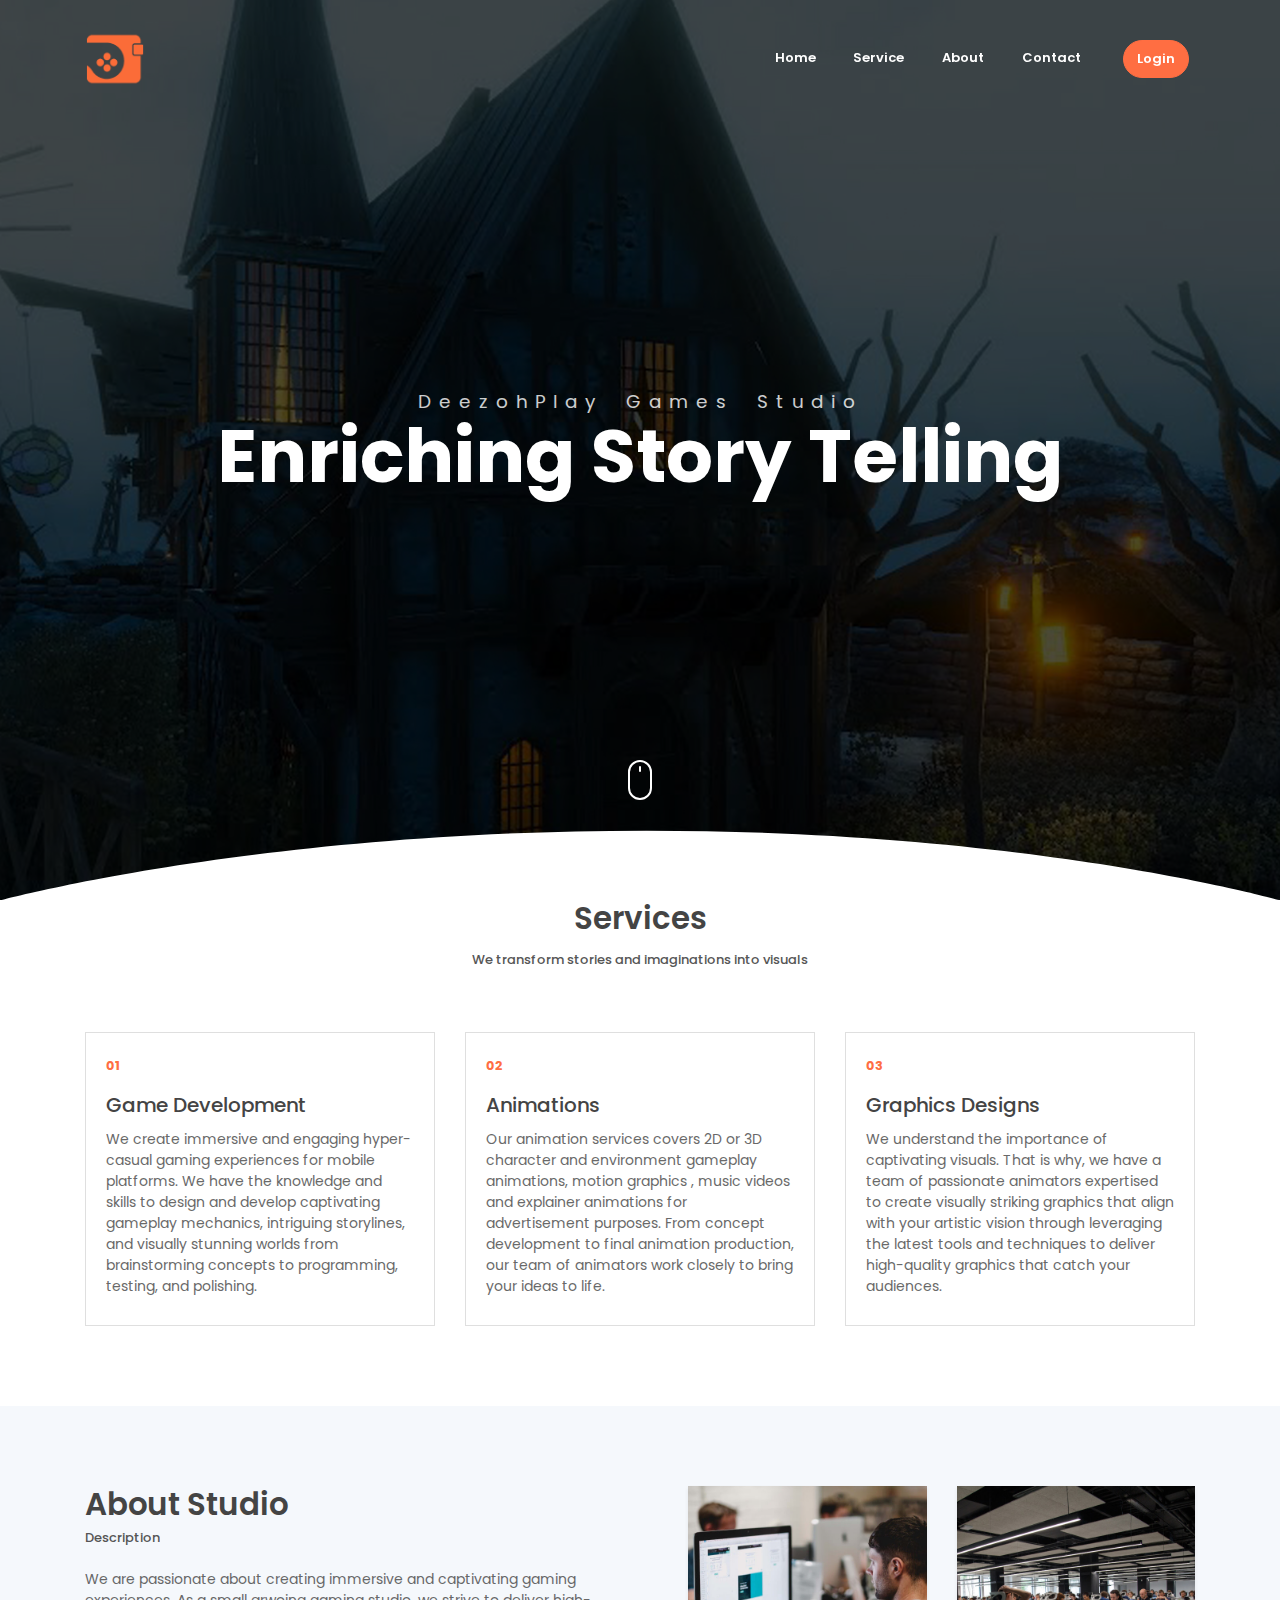
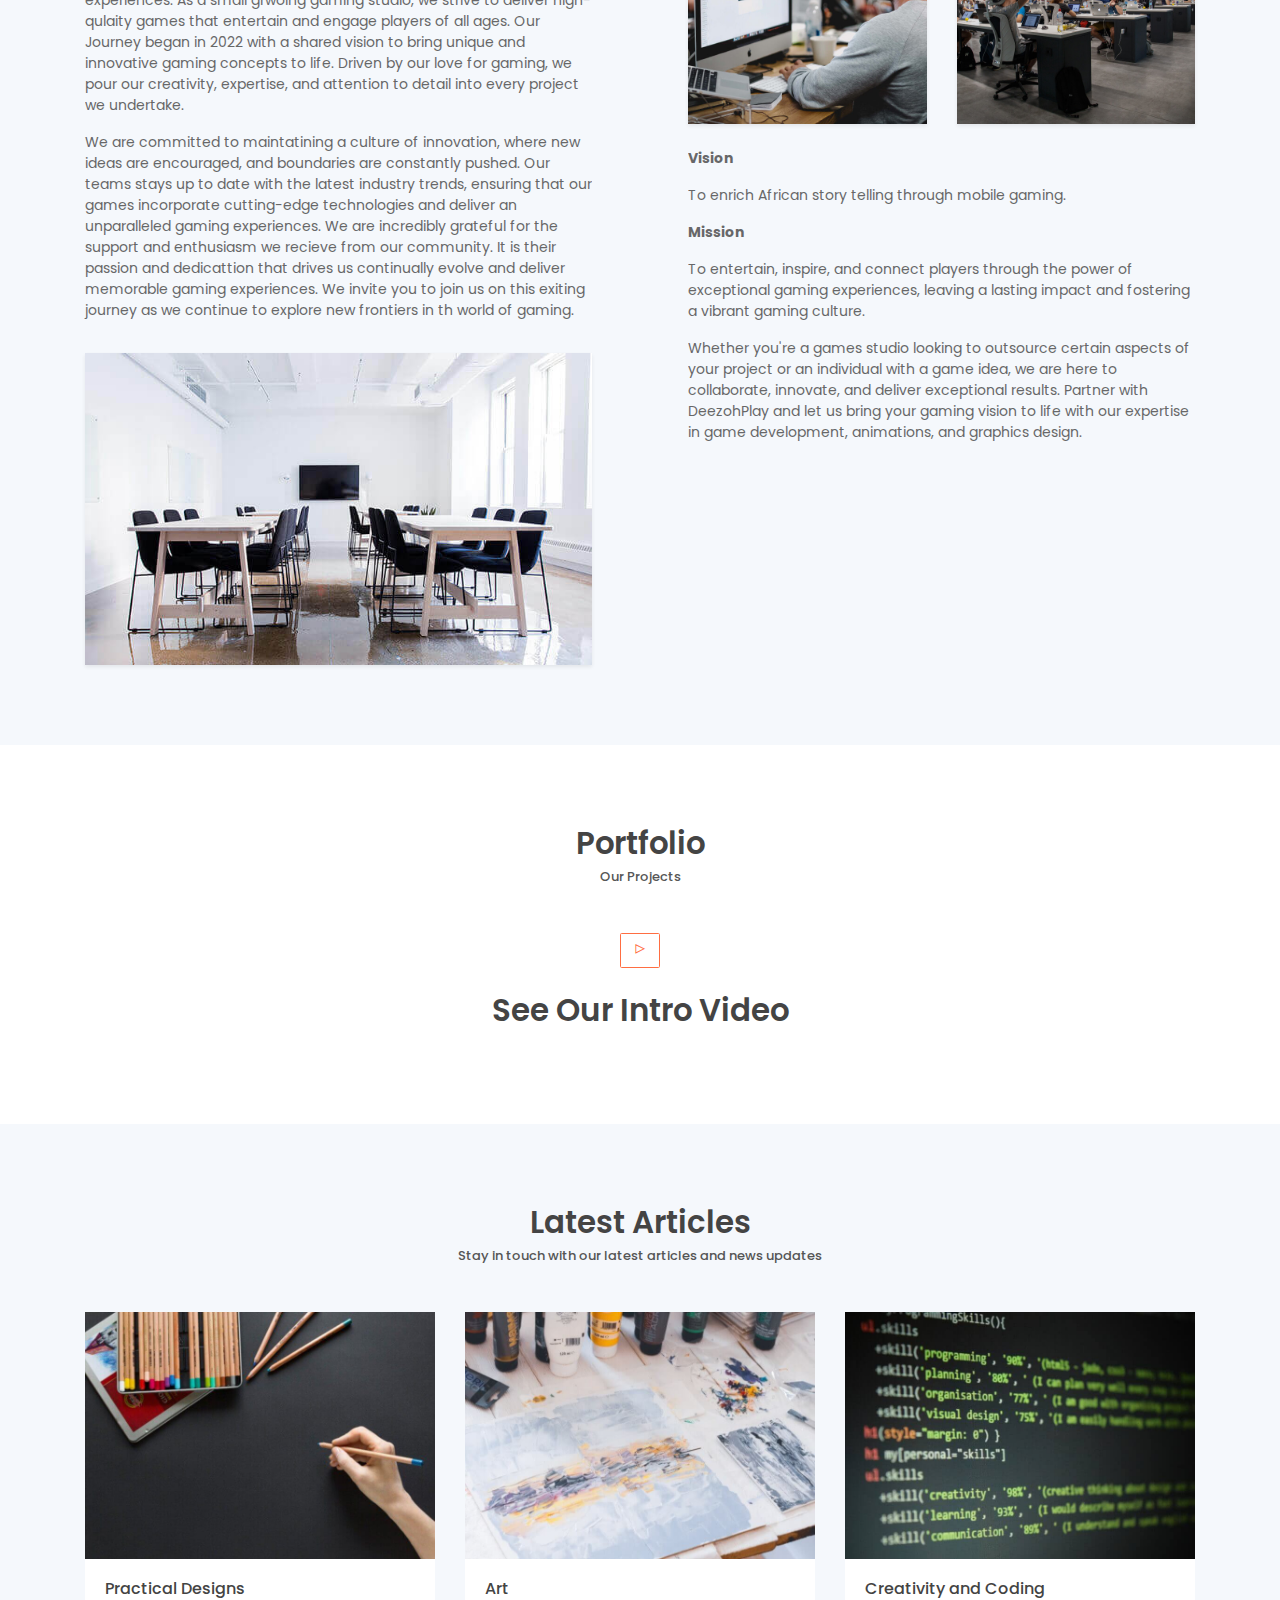
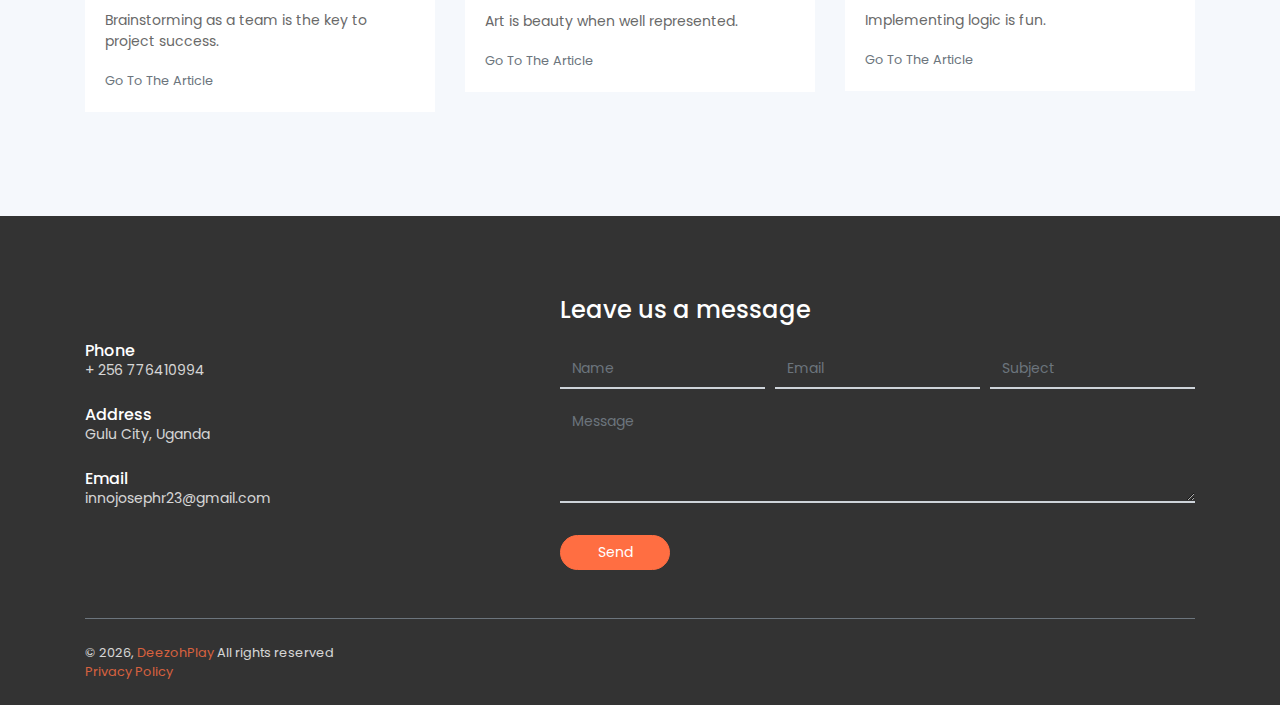
<file: index.html>
<!DOCTYPE html>
<html lang="en">
<head>
	<meta charset="utf-8">
    <meta name="viewport" content="width=device-width, initial-scale=1, shrink-to-fit=no">
    <meta name="description" content="Start your development with LeadMark landing page.">
    <meta name="author" content="Devcrud">
	<link rel="icon" href="./assets/imgs/logo.png"/>
    <title>DeezohPlay - Home</title>
    <!-- font icons -->
    <link rel="stylesheet" href="assets/vendors/themify-icons/css/themify-icons.css">
    <!-- Bootstrap + LeadMark main styles -->
	<link rel="stylesheet" href="assets/css/leadmark.css">
</head>
<body data-spy="scroll" data-target=".navbar" data-offset="40" id="home">

    <!-- page Navigation -->
    <nav class="navbar custom-navbar navbar-expand-md navbar-light fixed-top" data-spy="affix" data-offset-top="10">
        <div class="container">
            <a class="navbar-brand" href="#">
                <img src="assets/imgs/logo.png" alt="">
            </a>
            <button class="navbar-toggler ml-auto" type="button" data-toggle="collapse" data-target="#navbarSupportedContent" aria-controls="navbarSupportedContent" aria-expanded="false" aria-label="Toggle navigation">
                <span class="navbar-toggler-icon"></span>
            </button>
            <div class="collapse navbar-collapse" id="navbarSupportedContent">
                <ul class="navbar-nav ml-auto">                     
                    <li class="nav-item">
                        <a class="nav-link" href="index.html">Home</a>
                    </li>
                    <li class="nav-item">
                        <a class="nav-link" href="#about">Service</a>
                    </li>
                    <li class="nav-item">
                        <a class="nav-link" href="#portfolio">About</a>
                    </li>
                    <li class="nav-item">
                        <a class="nav-link" href="#contact">Contact</a>
                    </li>
                    <li class="nav-item">
                        <a href="" class="ml-4 nav-link btn btn-primary btn-sm rounded">Login</a>
                    </li>
                </ul>
            </div>
        </div>
    </nav>
    <!-- End Of Second Navigation -->

    <!-- Page Header -->
    <header class="header">
        <div class="overlay">
            <h1 class="subtitle">DeezohPlay Games Studio</h1>
            <h1 class="title">Enriching Story Telling</h1>  
        </div>  
        <div class="shape">
            <svg viewBox="0 0 1500 200">
                <path d="m 0,240 h 1500.4828 v -71.92164 c 0,0 -286.2763,-81.79324 -743.19024,-81.79324 C 300.37862,86.28512 0,168.07836 0,168.07836 Z"/>
            </svg>
        </div>  
        <div class="mouse-icon"><div class="wheel"></div></div>
    </header>
    <!-- End Of Page Header -->

    <!-- Service Section -->
    <section  id="service" class="section pt-0">
        <div class="container">
            <h6 class="section-title text-center">Services</h6>
            <h6 class="section-subtitle text-center mb-5 pb-3">We transform stories and imaginations into visuals</h6>

            <div class="row">
                <div class="col-md-4">
                    <div class="card mb-4 mb-md-0">
                        <div class="card-body">
                            <small class="text-primary font-weight-bold">01</small>
                            <h5 class="card-title mt-3">Game Development <h5>
                            <p class="mb-0">
                                We create immersive and engaging hyper-casual gaming experiences for mobile platforms. We have the knowledge and skills to design and develop 
                                captivating gameplay mechanics, intriguing storylines, and visually stunning worlds from brainstorming concepts to programming, testing, and polishing.
                            </p>
                        </div>
                    </div>
                </div>
                <div class="col-md-4">
                    <div class="card mb-4 mb-md-0">
                        <div class="card-body">
                            <small class="text-primary font-weight-bold">02</small>
                            <h5 class="card-title mt-3">Animations<h5>
                            <p class="mb-0">
                                Our animation services covers 2D or 3D character and environment gameplay animations, motion graphics , music videos and explainer animations for advertisement purposes.
                                From concept development to final animation production, our team of animators work closely to bring your ideas to life. 
                            </p>
                        </div>
                    </div>
                </div>
                <div class="col-md-4">
                    <div class="card mb-4 mb-md-0">
                        <div class="card-body">
                            <small class="text-primary font-weight-bold">03</small>
                            <h5 class="card-title mt-3">Graphics Designs<h5>
                            <p class="mb-0">
                              We understand the importance of captivating visuals. That is why, we have a team of passionate animators expertised to create visually striking graphics that align with your artistic vision through leveraging the latest tools
                               and techniques to deliver high-quality graphics that catch your audiences.
                            </p>
                        </div>
                    </div>
                </div>              
            </div>
        </div>
    </section>
    <!-- End OF Service Section -->

    <!-- About Section -->
    <section class="section" id="about">
        <div class="container">
            <div class="row justify-content-between">
                <div class="col-md-6 pr-md-5 mb-4 mb-md-0">
                    <h6 class="section-title mb-0">About Studio</h6>
                    <h6 class="section-subtitle mb-4">Description</h6>
                    <p>
                        We are passionate about creating immersive and captivating gaming experiences.
                        As a small grwoing gaming studio, we strive to deliver high-qulaity games that entertain and engage players of all ages. 
                        Our Journey began in 2022 with a shared vision to bring unique and innovative gaming concepts to life. Driven by our love for gaming,
                        we pour our creativity, expertise, and attention to detail into every project we undertake.
                    </p>
                    <p>
                        We are committed to maintatining a culture of innovation, where new ideas are encouraged, and boundaries are constantly pushed. Our teams stays 
                        up to date with the latest industry trends, ensuring that our games incorporate cutting-edge technologies and deliver an unparalleled gaming experiences. 
                        We are incredibly grateful for the support and enthusiasm we recieve from our community. It is their passion and dedicattion that drives us continually evolve
                        and deliver memorable gaming experiences. We invite you to join us on this exiting journey as we continue to explore new  frontiers in th world of gaming.
                    </p>
                    <img src="assets/imgs/about.jpg" alt="" class="w-100 mt-3 shadow-sm">
                </div>
                <div class="col-md-6 pl-md-5">
                    <div class="row">
                        <div class="col-6">
                            <img src="assets/imgs/about-1.jpg" alt="" class="w-100 shadow-sm">
                        </div>
                        <div class="col-6">
                            <img src="assets/imgs/about-2.jpg" alt="" class="w-100 shadow-sm">
                        </div>
                        <div class="col-12 mt-4">
                            <p><b>Vision</b><br></p>
                            <p>
                                To enrich African story telling through mobile gaming.
                            </p>
                            <p><b>Mission</b><br></p>
                            <p>
                                To entertain, inspire, and connect players through the power of exceptional gaming experiences, leaving a lasting impact and fostering a vibrant gaming culture.
                            </p>
                            <p>
                                Whether you're a games studio looking to outsource certain aspects of your project or an individual with a game idea, we are here to collaborate, innovate, and deliver exceptional results. 
                                Partner with DeezohPlay and let us bring your gaming vision to life with our expertise in game development, animations, and graphics design.
                            </p>
                        </div>
                    </div>
                </div>
            </div>              
        </div>
    </section>
    <!-- End OF About Section -->

    <!-- Portfolio -->
    <section class="section" id="portfolio">
        <div class="container">
            <h6 class="section-title text-center mb-0">Portfolio</h6>
            <h6 class="section-subtitle mb-5 text-center">Our Projects</h6>
            
            <!-- Video Section -->
            <section class="has-bg-img py-lg">
                <div class="container text-center">

                    <!-- Button trigger modal -->
                    <button type="button" class="btn btn-outline-primary play-control" data-toggle="modal" data-target="#exampleModalCenter">
                    <i class="ti-control-play" ></i>
                    </button>
                    <h6 class="section-title mt-4">See Our Intro Video</h6>
                </div>
            </section>
            <!-- End of Video Section -->

            <!-- Modal -->
                <div class="modal fade" id="exampleModalCenter" tabindex="-1" role="dialog" aria-labelledby="exampleModalCenterTitle" aria-hidden="true">
                    <div class="modal-dialog modal-lg modal-dialog-centered" role="document">
                        <div class="modal-content">
                            <iframe width="100%" height="475" src="https://www.youtube.com/embed/TP4THzsAa3M" frameborder="0" allowfullscreen></iframe>
                        </div>
                    </div>
            </div>
            <!-- end of modal -->
        </div>
    </section>
    <!-- End of Portfolio -->

    <!-- Blog Section -->
    <section class="section" id="blog">
        <div class="container">
            <h6 class="section-title mb-0 text-center">Latest Articles</h6>
            <h6 class="section-subtitle mb-5 text-center">Stay in touch with our latest articles and news updates</h6>

            <div class="row">
                <div class="col-md-4">
                    <div class="card border-0 mb-4">
                        <img src="assets/imgs/blog-1.jpg" alt="" class="card-img-top w-100">
                        <div class="card-body">                         
                            <h6 class="card-title">Practical Designs</h6>
                            <p>Brainstorming as a team is the key to project success.</p>
                            <a href="javascript:void(0)" class="small text-muted">Go To The Article</a>
                        </div>
                    </div>
                </div>
                <div class="col-md-4">
                    <div class="card border-0 mb-4">
                        <img src="assets/imgs/blog-2.jpg" alt="" class="card-img-top w-100">
                        <div class="card-body">                         
                            <h6 class="card-title"> Art</h5>
                            <p>Art is beauty when well represented.</p>
                            <a href="javascript:void(0)" class="small text-muted">Go To The Article</a>
                        </div>
                    </div>
                </div>
                <div class="col-md-4">
                    <div class="card border-0 mb-4">
                        <img src="assets/imgs/blog-3.jpg" alt="" class="card-img-top w-100">
                        <div class="card-body">                         
                            <h6 class="card-title">Creativity and Coding</h6>
                            <p>Implementing logic is fun.</p>
                            <a href="javascript:void(0)" class="small text-muted">Go To The Article</a>
                        </div>
                    </div>
                </div>
            </div>
        </div>
    </section>
    <!-- End of Blog Section -->

    <!-- Contact Section -->
    <section id="contact" class="section has-img-bg pb-0">
        <div class="container">
            <div class="row align-items-center">
                <div class="col-md-5 my-3">
                    <h6 class="mb-0">Phone</h6>
                    <p class="mb-4">+ 256 776410994</p>

                    <h6 class="mb-0">Address</h6>
                    <p class="mb-4">Gulu City, Uganda</p>

                    <h6 class="mb-0">Email</h6>
                    <p class="mb-0">innojosephr23@gmail.com</p>
                    <p></p>
                </div>
                <div class="col-md-7">
                    <form>
                        <h4 class="mb-4">Leave us a message</h4>
                        <div class="form-row">
                            <div class="form-group col-sm-4">
                                <input type="text" class="form-control text-white rounded-0 bg-transparent" name="name" placeholder="Name">
                            </div>
                            <div class="form-group col-sm-4">
                                <input type="email" class="form-control text-white rounded-0 bg-transparent" name="Email" placeholder="Email">
                            </div>
                            <div class="form-group col-sm-4">
                                <input type="text" class="form-control text-white rounded-0 bg-transparent" name="subject" placeholder="Subject">
                            </div>
                            <div class="form-group col-12">
                                <textarea name="message" id="" cols="30" rows="4" class="form-control text-white rounded-0 bg-transparent" placeholder="Message"></textarea>
                            </div>
                            <div class="form-group col-12 mb-0">
                                <button type="submit" class="btn btn-primary rounded w-md mt-3">Send</button>
                            </div>                          
                        </div>                          
                    </form>
                </div>
            </div>
            <!-- Page Footer -->
            <footer class="mt-5 py-4 border-top border-secondary">
                <p class="mb-0 small">&copy; <script>document.write(new Date().getFullYear())</script>, <a href="" target="_blank">DeezohPlay</a>  All rights reserved </p>   
                <p class="mb-0 small"><a href="privacy.html">Privacy Policy</a></p>  
            </footer>
            <!-- End of Page Footer -->  
        </div>
    </section>
	
	<!-- core  -->
    <script src="assets/vendors/jquery/jquery-3.4.1.js"></script>
    <script src="assets/vendors/bootstrap/bootstrap.bundle.js"></script>

    <!-- bootstrap 3 affix -->
	<script src="assets/vendors/bootstrap/bootstrap.affix.js"></script>

    <!-- Isotope -->
    <script src="assets/vendors/isotope/isotope.pkgd.js"></script>

    <!-- LeadMark js -->
    <script src="assets/js/leadmark.js"></script>

</body>
</html>
</file>
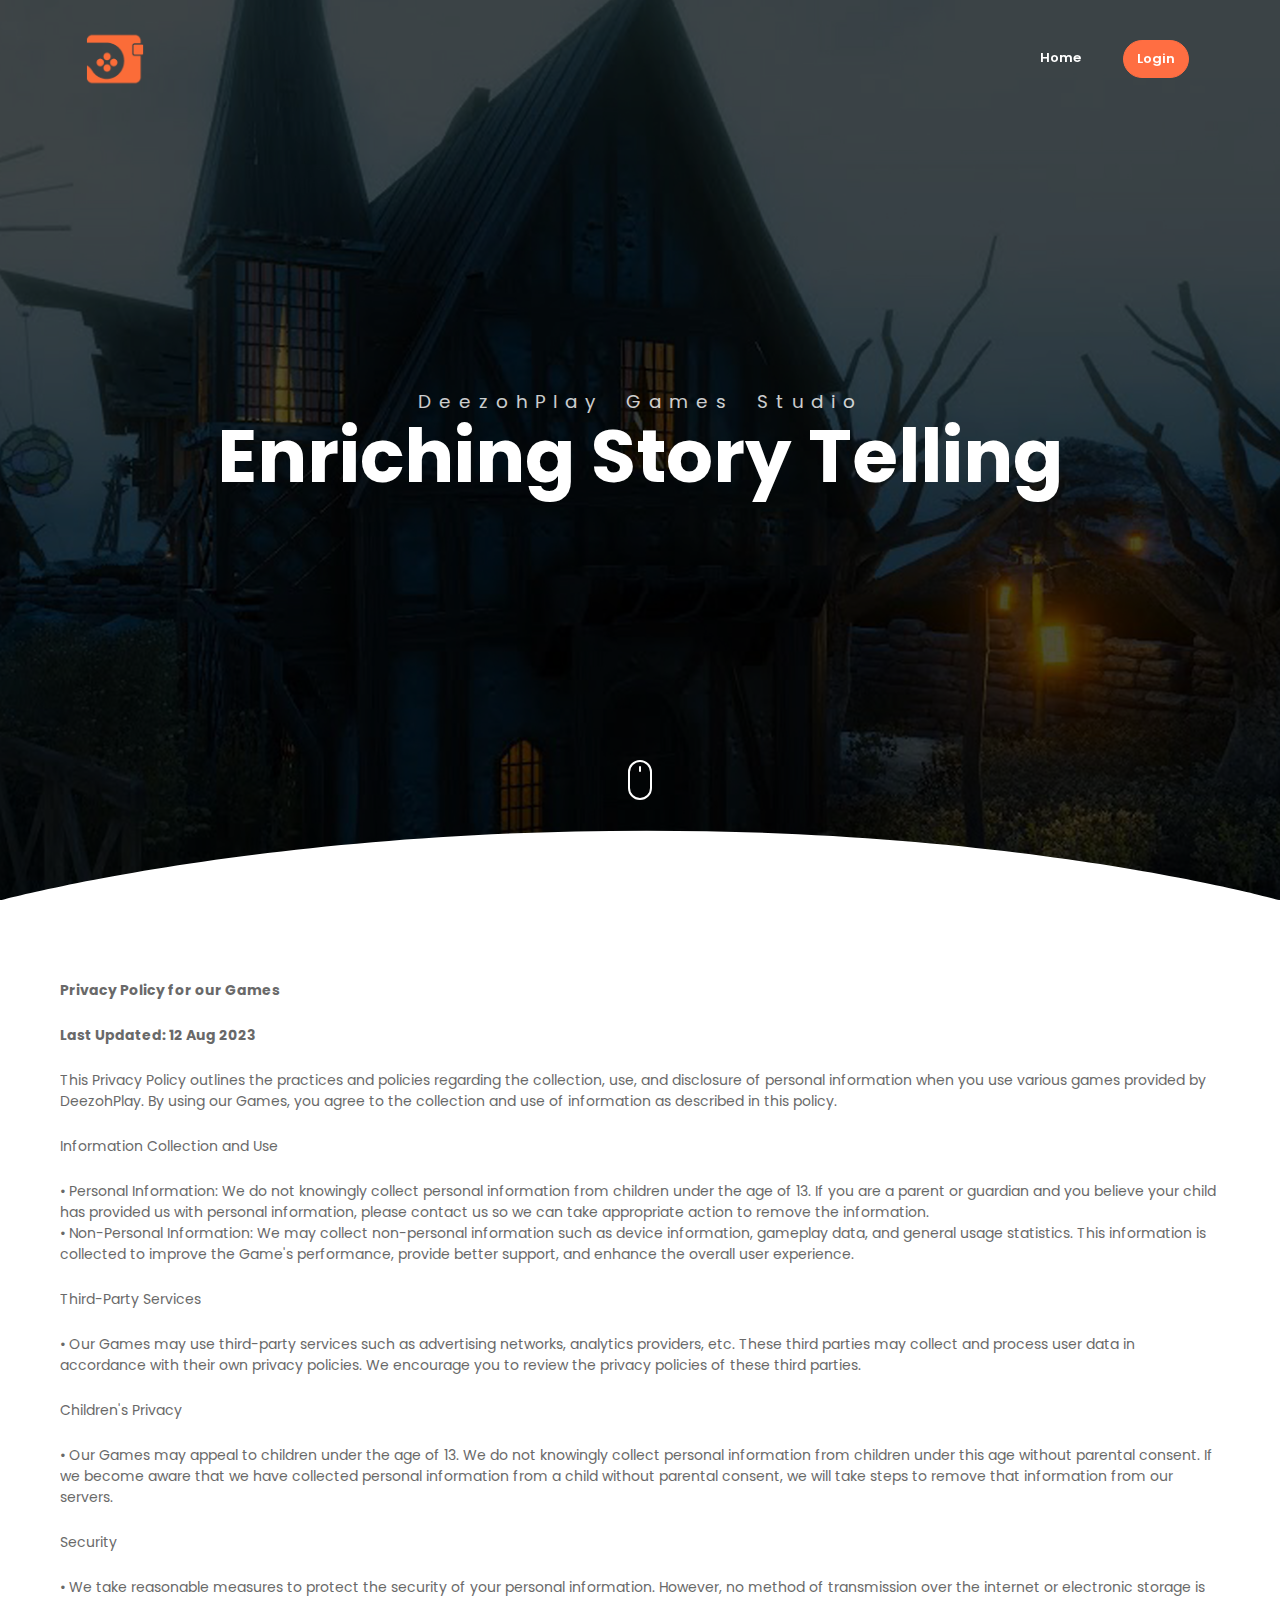
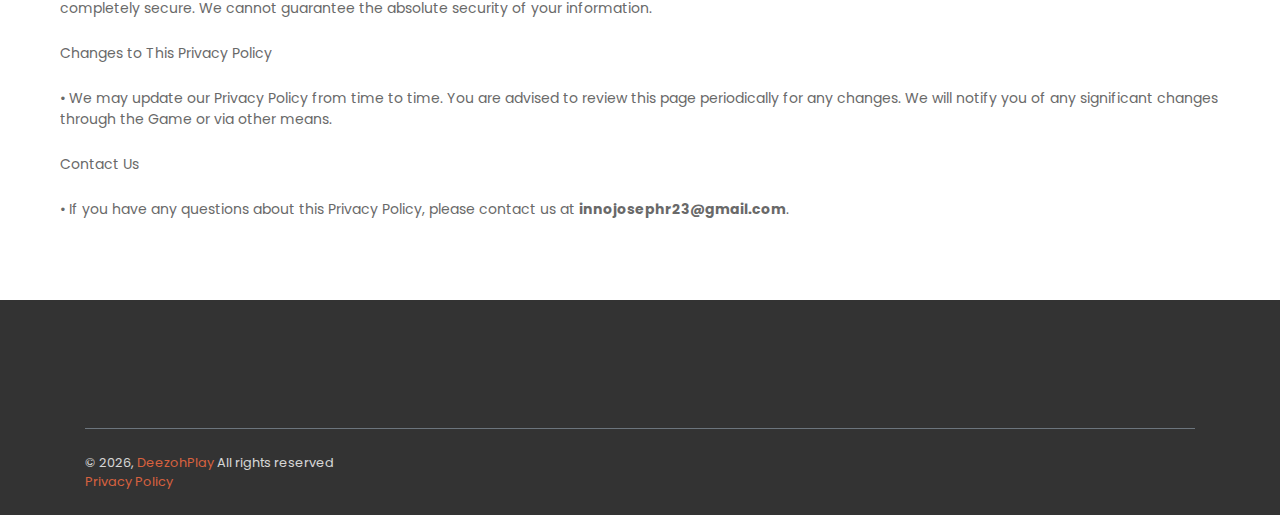
<file: privacy.html>
<!DOCTYPE html>
<html lang="en">
<head>
	<meta charset="utf-8">
    <meta name="viewport" content="width=device-width, initial-scale=1, shrink-to-fit=no">
    <meta name="description" content="Start your development with LeadMark landing page.">
    <meta name="author" content="Devcrud">
    <title>DeezohPlay - Home</title>
    <!-- font icons -->
    <link rel="stylesheet" href="assets/vendors/themify-icons/css/themify-icons.css">
    <!-- Bootstrap + LeadMark main styles -->
	<link rel="stylesheet" href="assets/css/leadmark.css">
    <link rel = "stylesheet" href="privacy.css">
</head>
<body data-spy="scroll" data-target=".navbar" data-offset="40" id="home">

    <!-- page Navigation -->
    <nav class="navbar custom-navbar navbar-expand-md navbar-light fixed-top" data-spy="affix" data-offset-top="10">
        <div class="container">
            <a class="navbar-brand" href="#">
                <img src="assets/imgs/logo.png" alt="">
            </a>
            <button class="navbar-toggler ml-auto" type="button" data-toggle="collapse" data-target="#navbarSupportedContent" aria-controls="navbarSupportedContent" aria-expanded="false" aria-label="Toggle navigation">
                <span class="navbar-toggler-icon"></span>
            </button>
            <div class="collapse navbar-collapse" id="navbarSupportedContent">
                <ul class="navbar-nav ml-auto">                     
                    <li class="nav-item">
                        <a class="nav-link" href="index.html">Home</a>
                    </li>
                    <li class="nav-item">
                        <a href="" class="ml-4 nav-link btn btn-primary btn-sm rounded">Login</a>
                    </li>
                </ul>
            </div>
        </div>
    </nav>
    <!-- End Of Second Navigation -->

    <!-- Page Header -->
    <header class="header">
        <div class="overlay">
            <h1 class="subtitle">DeezohPlay Games Studio</h1>
            <h1 class="title">Enriching Story Telling</h1>  
        </div>  
        <div class="shape">
            <svg viewBox="0 0 1500 200">
                <path d="m 0,240 h 1500.4828 v -71.92164 c 0,0 -286.2763,-81.79324 -743.19024,-81.79324 C 300.37862,86.28512 0,168.07836 0,168.07836 Z"/>
            </svg>
        </div>  
        <div class="mouse-icon"><div class="wheel"></div></div>
    </header>
    <!-- End Of Page Header -->

    <section class="section" id="about">
        <div class="mainbase">
            <p class="mb-0">
                <b>Privacy Policy for our Games</b>
            </p><br>
            <p class="mb-0">
                <b>Last Updated: 12 Aug 2023 </b>
            </p><br>
            <p class="mb-0">
                This Privacy Policy outlines the practices and policies regarding the collection, use, and disclosure of personal information when you use various games provided by DeezohPlay. By using our Games, you agree to the collection and use of information as described in this policy.
            </p><br>
            <p class="mb-0">
                Information Collection and Use
            </p><br>
            <p class="mb-0">
            •	Personal Information: We do not knowingly collect personal information from children under the age of 13. If you are a parent or guardian and you believe your child has provided us with personal information, please contact us so we can take appropriate action to remove the information.<br>
            •	Non-Personal Information: We may collect non-personal information such as device information, gameplay data, and general usage statistics. This information is collected to improve the Game's performance, provide better support, and enhance the overall user experience.
            </p><br>
            <p class="mb-0">
            Third-Party Services
            </p><br>
            <p class="mb-0">
            •	Our Games may use third-party services such as advertising networks, analytics providers, etc. These third parties may collect and process user data in accordance with their own privacy policies. We encourage you to review the privacy policies of these third parties.
            </p><br>
            <p class="mb-0">
            Children's Privacy
            </p><br>
            <p class="mb-0">
            •   Our Games may appeal to children under the age of 13. We do not knowingly collect personal information from children under this age without parental consent. If we become aware that we have collected personal information from a child without parental consent, we will take steps to remove that information from our servers.
            </p><br>
            <p class="mb-0">
            Security
            </p><br>
            <p class="mb-0">
            •	We take reasonable measures to protect the security of your personal information. However, no method of transmission over the internet or electronic storage is completely secure. We cannot guarantee the absolute security of your information.
            </p><br>
            <p class="mb-0">
            Changes to This Privacy Policy
            </p><br>
            <p class="mb-0">
            •	We may update our Privacy Policy from time to time. You are advised to review this page periodically for any changes. We will notify you of any significant changes through the Game or via other means.
            </p><br>
            <p class="mb-0">            
            Contact Us
            </p><br>
            <p class="mb-0">
            •	If you have any questions about this Privacy Policy, please contact us at <b>innojosephr23@gmail.com</b>.
            </p>
        </div>
    </section>

    <!-- Contact Section -->
    <section id="contact" class="section has-img-bg pb-0">
        <div class="container">
            <!-- Page Footer -->
            <footer class="mt-5 py-4 border-top border-secondary">
                <p class="mb-0 small">&copy; <script>document.write(new Date().getFullYear())</script>, <a href="" target="_blank">DeezohPlay</a>  All rights reserved </p>   
                <p class="mb-0 small"><a href="privacy.html">Privacy Policy</a></p>  
            </footer>
            <!-- End of Page Footer -->  
        </div>
    </section>
    <!-- core  -->
    <script src="assets/vendors/jquery/jquery-3.4.1.js"></script>
    <script src="assets/vendors/bootstrap/bootstrap.bundle.js"></script>

    <!-- bootstrap 3 affix -->
    <script src="assets/vendors/bootstrap/bootstrap.affix.js"></script>

    <!-- Isotope -->
    <script src="assets/vendors/isotope/isotope.pkgd.js"></script>

    <!-- LeadMark js -->
    <script src="assets/js/leadmark.js"></script>

    </body>
</html>
</file>
<file: assets/vendors/themify-icons/css/themify-icons.css>
@font-face {
	font-family: 'themify';
	src:url("../fonts/themify.eot?-fvbane");
	src:url("../fonts/themify.eot?#iefix-fvbane") format("embedded-opentype"),
		url("../fonts/themify.woff?-fvbane") format("woff"),
		url("../fonts/themify.ttf?-fvbane") format("truetype"),
		url("../fonts/themify.svg?-fvbane#themify") format("svg");
	font-weight: normal;
	font-style: normal;
}

[class^="ti-"], [class*=" ti-"] {
	font-family: 'themify';
	speak: none;
	font-style: normal;
	font-weight: normal;
	font-variant: normal;
	text-transform: none;
	line-height: 1;

	/* Better Font Rendering =========== */
	-webkit-font-smoothing: antialiased;
	-moz-osx-font-smoothing: grayscale;
}

.ti-wand:before {
	content: "\e600";
}
.ti-volume:before {
	content: "\e601";
}
.ti-user:before {
	content: "\e602";
}
.ti-unlock:before {
	content: "\e603";
}
.ti-unlink:before {
	content: "\e604";
}
.ti-trash:before {
	content: "\e605";
}
.ti-thought:before {
	content: "\e606";
}
.ti-target:before {
	content: "\e607";
}
.ti-tag:before {
	content: "\e608";
}
.ti-tablet:before {
	content: "\e609";
}
.ti-star:before {
	content: "\e60a";
}
.ti-spray:before {
	content: "\e60b";
}
.ti-signal:before {
	content: "\e60c";
}
.ti-shopping-cart:before {
	content: "\e60d";
}
.ti-shopping-cart-full:before {
	content: "\e60e";
}
.ti-settings:before {
	content: "\e60f";
}
.ti-search:before {
	content: "\e610";
}
.ti-zoom-in:before {
	content: "\e611";
}
.ti-zoom-out:before {
	content: "\e612";
}
.ti-cut:before {
	content: "\e613";
}
.ti-ruler:before {
	content: "\e614";
}
.ti-ruler-pencil:before {
	content: "\e615";
}
.ti-ruler-alt:before {
	content: "\e616";
}
.ti-bookmark:before {
	content: "\e617";
}
.ti-bookmark-alt:before {
	content: "\e618";
}
.ti-reload:before {
	content: "\e619";
}
.ti-plus:before {
	content: "\e61a";
}
.ti-pin:before {
	content: "\e61b";
}
.ti-pencil:before {
	content: "\e61c";
}
.ti-pencil-alt:before {
	content: "\e61d";
}
.ti-paint-roller:before {
	content: "\e61e";
}
.ti-paint-bucket:before {
	content: "\e61f";
}
.ti-na:before {
	content: "\e620";
}
.ti-mobile:before {
	content: "\e621";
}
.ti-minus:before {
	content: "\e622";
}
.ti-medall:before {
	content: "\e623";
}
.ti-medall-alt:before {
	content: "\e624";
}
.ti-marker:before {
	content: "\e625";
}
.ti-marker-alt:before {
	content: "\e626";
}
.ti-arrow-up:before {
	content: "\e627";
}
.ti-arrow-right:before {
	content: "\e628";
}
.ti-arrow-left:before {
	content: "\e629";
}
.ti-arrow-down:before {
	content: "\e62a";
}
.ti-lock:before {
	content: "\e62b";
}
.ti-location-arrow:before {
	content: "\e62c";
}
.ti-link:before {
	content: "\e62d";
}
.ti-layout:before {
	content: "\e62e";
}
.ti-layers:before {
	content: "\e62f";
}
.ti-layers-alt:before {
	content: "\e630";
}
.ti-key:before {
	content: "\e631";
}
.ti-import:before {
	content: "\e632";
}
.ti-image:before {
	content: "\e633";
}
.ti-heart:before {
	content: "\e634";
}
.ti-heart-broken:before {
	content: "\e635";
}
.ti-hand-stop:before {
	content: "\e636";
}
.ti-hand-open:before {
	content: "\e637";
}
.ti-hand-drag:before {
	content: "\e638";
}
.ti-folder:before {
	content: "\e639";
}
.ti-flag:before {
	content: "\e63a";
}
.ti-flag-alt:before {
	content: "\e63b";
}
.ti-flag-alt-2:before {
	content: "\e63c";
}
.ti-eye:before {
	content: "\e63d";
}
.ti-export:before {
	content: "\e63e";
}
.ti-exchange-vertical:before {
	content: "\e63f";
}
.ti-desktop:before {
	content: "\e640";
}
.ti-cup:before {
	content: "\e641";
}
.ti-crown:before {
	content: "\e642";
}
.ti-comments:before {
	content: "\e643";
}
.ti-comment:before {
	content: "\e644";
}
.ti-comment-alt:before {
	content: "\e645";
}
.ti-close:before {
	content: "\e646";
}
.ti-clip:before {
	content: "\e647";
}
.ti-angle-up:before {
	content: "\e648";
}
.ti-angle-right:before {
	content: "\e649";
}
.ti-angle-left:before {
	content: "\e64a";
}
.ti-angle-down:before {
	content: "\e64b";
}
.ti-check:before {
	content: "\e64c";
}
.ti-check-box:before {
	content: "\e64d";
}
.ti-camera:before {
	content: "\e64e";
}
.ti-announcement:before {
	content: "\e64f";
}
.ti-brush:before {
	content: "\e650";
}
.ti-briefcase:before {
	content: "\e651";
}
.ti-bolt:before {
	content: "\e652";
}
.ti-bolt-alt:before {
	content: "\e653";
}
.ti-blackboard:before {
	content: "\e654";
}
.ti-bag:before {
	content: "\e655";
}
.ti-move:before {
	content: "\e656";
}
.ti-arrows-vertical:before {
	content: "\e657";
}
.ti-arrows-horizontal:before {
	content: "\e658";
}
.ti-fullscreen:before {
	content: "\e659";
}
.ti-arrow-top-right:before {
	content: "\e65a";
}
.ti-arrow-top-left:before {
	content: "\e65b";
}
.ti-arrow-circle-up:before {
	content: "\e65c";
}
.ti-arrow-circle-right:before {
	content: "\e65d";
}
.ti-arrow-circle-left:before {
	content: "\e65e";
}
.ti-arrow-circle-down:before {
	content: "\e65f";
}
.ti-angle-double-up:before {
	content: "\e660";
}
.ti-angle-double-right:before {
	content: "\e661";
}
.ti-angle-double-left:before {
	content: "\e662";
}
.ti-angle-double-down:before {
	content: "\e663";
}
.ti-zip:before {
	content: "\e664";
}
.ti-world:before {
	content: "\e665";
}
.ti-wheelchair:before {
	content: "\e666";
}
.ti-view-list:before {
	content: "\e667";
}
.ti-view-list-alt:before {
	content: "\e668";
}
.ti-view-grid:before {
	content: "\e669";
}
.ti-uppercase:before {
	content: "\e66a";
}
.ti-upload:before {
	content: "\e66b";
}
.ti-underline:before {
	content: "\e66c";
}
.ti-truck:before {
	content: "\e66d";
}
.ti-timer:before {
	content: "\e66e";
}
.ti-ticket:before {
	content: "\e66f";
}
.ti-thumb-up:before {
	content: "\e670";
}
.ti-thumb-down:before {
	content: "\e671";
}
.ti-text:before {
	content: "\e672";
}
.ti-stats-up:before {
	content: "\e673";
}
.ti-stats-down:before {
	content: "\e674";
}
.ti-split-v:before {
	content: "\e675";
}
.ti-split-h:before {
	content: "\e676";
}
.ti-smallcap:before {
	content: "\e677";
}
.ti-shine:before {
	content: "\e678";
}
.ti-shift-right:before {
	content: "\e679";
}
.ti-shift-left:before {
	content: "\e67a";
}
.ti-shield:before {
	content: "\e67b";
}
.ti-notepad:before {
	content: "\e67c";
}
.ti-server:before {
	content: "\e67d";
}
.ti-quote-right:before {
	content: "\e67e";
}
.ti-quote-left:before {
	content: "\e67f";
}
.ti-pulse:before {
	content: "\e680";
}
.ti-printer:before {
	content: "\e681";
}
.ti-power-off:before {
	content: "\e682";
}
.ti-plug:before {
	content: "\e683";
}
.ti-pie-chart:before {
	content: "\e684";
}
.ti-paragraph:before {
	content: "\e685";
}
.ti-panel:before {
	content: "\e686";
}
.ti-package:before {
	content: "\e687";
}
.ti-music:before {
	content: "\e688";
}
.ti-music-alt:before {
	content: "\e689";
}
.ti-mouse:before {
	content: "\e68a";
}
.ti-mouse-alt:before {
	content: "\e68b";
}
.ti-money:before {
	content: "\e68c";
}
.ti-microphone:before {
	content: "\e68d";
}
.ti-menu:before {
	content: "\e68e";
}
.ti-menu-alt:before {
	content: "\e68f";
}
.ti-map:before {
	content: "\e690";
}
.ti-map-alt:before {
	content: "\e691";
}
.ti-loop:before {
	content: "\e692";
}
.ti-location-pin:before {
	content: "\e693";
}
.ti-list:before {
	content: "\e694";
}
.ti-light-bulb:before {
	content: "\e695";
}
.ti-Italic:before {
	content: "\e696";
}
.ti-info:before {
	content: "\e697";
}
.ti-infinite:before {
	content: "\e698";
}
.ti-id-badge:before {
	content: "\e699";
}
.ti-hummer:before {
	content: "\e69a";
}
.ti-home:before {
	content: "\e69b";
}
.ti-help:before {
	content: "\e69c";
}
.ti-headphone:before {
	content: "\e69d";
}
.ti-harddrives:before {
	content: "\e69e";
}
.ti-harddrive:before {
	content: "\e69f";
}
.ti-gift:before {
	content: "\e6a0";
}
.ti-game:before {
	content: "\e6a1";
}
.ti-filter:before {
	content: "\e6a2";
}
.ti-files:before {
	content: "\e6a3";
}
.ti-file:before {
	content: "\e6a4";
}
.ti-eraser:before {
	content: "\e6a5";
}
.ti-envelope:before {
	content: "\e6a6";
}
.ti-download:before {
	content: "\e6a7";
}
.ti-direction:before {
	content: "\e6a8";
}
.ti-direction-alt:before {
	content: "\e6a9";
}
.ti-dashboard:before {
	content: "\e6aa";
}
.ti-control-stop:before {
	content: "\e6ab";
}
.ti-control-shuffle:before {
	content: "\e6ac";
}
.ti-control-play:before {
	content: "\e6ad";
}
.ti-control-pause:before {
	content: "\e6ae";
}
.ti-control-forward:before {
	content: "\e6af";
}
.ti-control-backward:before {
	content: "\e6b0";
}
.ti-cloud:before {
	content: "\e6b1";
}
.ti-cloud-up:before {
	content: "\e6b2";
}
.ti-cloud-down:before {
	content: "\e6b3";
}
.ti-clipboard:before {
	content: "\e6b4";
}
.ti-car:before {
	content: "\e6b5";
}
.ti-calendar:before {
	content: "\e6b6";
}
.ti-book:before {
	content: "\e6b7";
}
.ti-bell:before {
	content: "\e6b8";
}
.ti-basketball:before {
	content: "\e6b9";
}
.ti-bar-chart:before {
	content: "\e6ba";
}
.ti-bar-chart-alt:before {
	content: "\e6bb";
}
.ti-back-right:before {
	content: "\e6bc";
}
.ti-back-left:before {
	content: "\e6bd";
}
.ti-arrows-corner:before {
	content: "\e6be";
}
.ti-archive:before {
	content: "\e6bf";
}
.ti-anchor:before {
	content: "\e6c0";
}
.ti-align-right:before {
	content: "\e6c1";
}
.ti-align-left:before {
	content: "\e6c2";
}
.ti-align-justify:before {
	content: "\e6c3";
}
.ti-align-center:before {
	content: "\e6c4";
}
.ti-alert:before {
	content: "\e6c5";
}
.ti-alarm-clock:before {
	content: "\e6c6";
}
.ti-agenda:before {
	content: "\e6c7";
}
.ti-write:before {
	content: "\e6c8";
}
.ti-window:before {
	content: "\e6c9";
}
.ti-widgetized:before {
	content: "\e6ca";
}
.ti-widget:before {
	content: "\e6cb";
}
.ti-widget-alt:before {
	content: "\e6cc";
}
.ti-wallet:before {
	content: "\e6cd";
}
.ti-video-clapper:before {
	content: "\e6ce";
}
.ti-video-camera:before {
	content: "\e6cf";
}
.ti-vector:before {
	content: "\e6d0";
}
.ti-themify-logo:before {
	content: "\e6d1";
}
.ti-themify-favicon:before {
	content: "\e6d2";
}
.ti-themify-favicon-alt:before {
	content: "\e6d3";
}
.ti-support:before {
	content: "\e6d4";
}
.ti-stamp:before {
	content: "\e6d5";
}
.ti-split-v-alt:before {
	content: "\e6d6";
}
.ti-slice:before {
	content: "\e6d7";
}
.ti-shortcode:before {
	content: "\e6d8";
}
.ti-shift-right-alt:before {
	content: "\e6d9";
}
.ti-shift-left-alt:before {
	content: "\e6da";
}
.ti-ruler-alt-2:before {
	content: "\e6db";
}
.ti-receipt:before {
	content: "\e6dc";
}
.ti-pin2:before {
	content: "\e6dd";
}
.ti-pin-alt:before {
	content: "\e6de";
}
.ti-pencil-alt2:before {
	content: "\e6df";
}
.ti-palette:before {
	content: "\e6e0";
}
.ti-more:before {
	content: "\e6e1";
}
.ti-more-alt:before {
	content: "\e6e2";
}
.ti-microphone-alt:before {
	content: "\e6e3";
}
.ti-magnet:before {
	content: "\e6e4";
}
.ti-line-double:before {
	content: "\e6e5";
}
.ti-line-dotted:before {
	content: "\e6e6";
}
.ti-line-dashed:before {
	content: "\e6e7";
}
.ti-layout-width-full:before {
	content: "\e6e8";
}
.ti-layout-width-default:before {
	content: "\e6e9";
}
.ti-layout-width-default-alt:before {
	content: "\e6ea";
}
.ti-layout-tab:before {
	content: "\e6eb";
}
.ti-layout-tab-window:before {
	content: "\e6ec";
}
.ti-layout-tab-v:before {
	content: "\e6ed";
}
.ti-layout-tab-min:before {
	content: "\e6ee";
}
.ti-layout-slider:before {
	content: "\e6ef";
}
.ti-layout-slider-alt:before {
	content: "\e6f0";
}
.ti-layout-sidebar-right:before {
	content: "\e6f1";
}
.ti-layout-sidebar-none:before {
	content: "\e6f2";
}
.ti-layout-sidebar-left:before {
	content: "\e6f3";
}
.ti-layout-placeholder:before {
	content: "\e6f4";
}
.ti-layout-menu:before {
	content: "\e6f5";
}
.ti-layout-menu-v:before {
	content: "\e6f6";
}
.ti-layout-menu-separated:before {
	content: "\e6f7";
}
.ti-layout-menu-full:before {
	content: "\e6f8";
}
.ti-layout-media-right-alt:before {
	content: "\e6f9";
}
.ti-layout-media-right:before {
	content: "\e6fa";
}
.ti-layout-media-overlay:before {
	content: "\e6fb";
}
.ti-layout-media-overlay-alt:before {
	content: "\e6fc";
}
.ti-layout-media-overlay-alt-2:before {
	content: "\e6fd";
}
.ti-layout-media-left-alt:before {
	content: "\e6fe";
}
.ti-layout-media-left:before {
	content: "\e6ff";
}
.ti-layout-media-center-alt:before {
	content: "\e700";
}
.ti-layout-media-center:before {
	content: "\e701";
}
.ti-layout-list-thumb:before {
	content: "\e702";
}
.ti-layout-list-thumb-alt:before {
	content: "\e703";
}
.ti-layout-list-post:before {
	content: "\e704";
}
.ti-layout-list-large-image:before {
	content: "\e705";
}
.ti-layout-line-solid:before {
	content: "\e706";
}
.ti-layout-grid4:before {
	content: "\e707";
}
.ti-layout-grid3:before {
	content: "\e708";
}
.ti-layout-grid2:before {
	content: "\e709";
}
.ti-layout-grid2-thumb:before {
	content: "\e70a";
}
.ti-layout-cta-right:before {
	content: "\e70b";
}
.ti-layout-cta-left:before {
	content: "\e70c";
}
.ti-layout-cta-center:before {
	content: "\e70d";
}
.ti-layout-cta-btn-right:before {
	content: "\e70e";
}
.ti-layout-cta-btn-left:before {
	content: "\e70f";
}
.ti-layout-column4:before {
	content: "\e710";
}
.ti-layout-column3:before {
	content: "\e711";
}
.ti-layout-column2:before {
	content: "\e712";
}
.ti-layout-accordion-separated:before {
	content: "\e713";
}
.ti-layout-accordion-merged:before {
	content: "\e714";
}
.ti-layout-accordion-list:before {
	content: "\e715";
}
.ti-ink-pen:before {
	content: "\e716";
}
.ti-info-alt:before {
	content: "\e717";
}
.ti-help-alt:before {
	content: "\e718";
}
.ti-headphone-alt:before {
	content: "\e719";
}
.ti-hand-point-up:before {
	content: "\e71a";
}
.ti-hand-point-right:before {
	content: "\e71b";
}
.ti-hand-point-left:before {
	content: "\e71c";
}
.ti-hand-point-down:before {
	content: "\e71d";
}
.ti-gallery:before {
	content: "\e71e";
}
.ti-face-smile:before {
	content: "\e71f";
}
.ti-face-sad:before {
	content: "\e720";
}
.ti-credit-card:before {
	content: "\e721";
}
.ti-control-skip-forward:before {
	content: "\e722";
}
.ti-control-skip-backward:before {
	content: "\e723";
}
.ti-control-record:before {
	content: "\e724";
}
.ti-control-eject:before {
	content: "\e725";
}
.ti-comments-smiley:before {
	content: "\e726";
}
.ti-brush-alt:before {
	content: "\e727";
}
.ti-youtube:before {
	content: "\e728";
}
.ti-vimeo:before {
	content: "\e729";
}
.ti-twitter:before {
	content: "\e72a";
}
.ti-time:before {
	content: "\e72b";
}
.ti-tumblr:before {
	content: "\e72c";
}
.ti-skype:before {
	content: "\e72d";
}
.ti-share:before {
	content: "\e72e";
}
.ti-share-alt:before {
	content: "\e72f";
}
.ti-rocket:before {
	content: "\e730";
}
.ti-pinterest:before {
	content: "\e731";
}
.ti-new-window:before {
	content: "\e732";
}
.ti-microsoft:before {
	content: "\e733";
}
.ti-list-ol:before {
	content: "\e734";
}
.ti-linkedin:before {
	content: "\e735";
}
.ti-layout-sidebar-2:before {
	content: "\e736";
}
.ti-layout-grid4-alt:before {
	content: "\e737";
}
.ti-layout-grid3-alt:before {
	content: "\e738";
}
.ti-layout-grid2-alt:before {
	content: "\e739";
}
.ti-layout-column4-alt:before {
	content: "\e73a";
}
.ti-layout-column3-alt:before {
	content: "\e73b";
}
.ti-layout-column2-alt:before {
	content: "\e73c";
}
.ti-instagram:before {
	content: "\e73d";
}
.ti-google:before {
	content: "\e73e";
}
.ti-github:before {
	content: "\e73f";
}
.ti-flickr:before {
	content: "\e740";
}
.ti-facebook:before {
	content: "\e741";
}
.ti-dropbox:before {
	content: "\e742";
}
.ti-dribbble:before {
	content: "\e743";
}
.ti-apple:before {
	content: "\e744";
}
.ti-android:before {
	content: "\e745";
}
.ti-save:before {
	content: "\e746";
}
.ti-save-alt:before {
	content: "\e747";
}
.ti-yahoo:before {
	content: "\e748";
}
.ti-wordpress:before {
	content: "\e749";
}
.ti-vimeo-alt:before {
	content: "\e74a";
}
.ti-twitter-alt:before {
	content: "\e74b";
}
.ti-tumblr-alt:before {
	content: "\e74c";
}
.ti-trello:before {
	content: "\e74d";
}
.ti-stack-overflow:before {
	content: "\e74e";
}
.ti-soundcloud:before {
	content: "\e74f";
}
.ti-sharethis:before {
	content: "\e750";
}
.ti-sharethis-alt:before {
	content: "\e751";
}
.ti-reddit:before {
	content: "\e752";
}
.ti-pinterest-alt:before {
	content: "\e753";
}
.ti-microsoft-alt:before {
	content: "\e754";
}
.ti-linux:before {
	content: "\e755";
}
.ti-jsfiddle:before {
	content: "\e756";
}
.ti-joomla:before {
	content: "\e757";
}
.ti-html5:before {
	content: "\e758";
}
.ti-flickr-alt:before {
	content: "\e759";
}
.ti-email:before {
	content: "\e75a";
}
.ti-drupal:before {
	content: "\e75b";
}
.ti-dropbox-alt:before {
	content: "\e75c";
}
.ti-css3:before {
	content: "\e75d";
}
.ti-rss:before {
	content: "\e75e";
}
.ti-rss-alt:before {
	content: "\e75f";
}
</file>
<file: assets/css/leadmark.css>
@charset "UTF-8";
/*!
=========================================================
* LeadMark Landing page
=========================================================

* Copyright: 2019 DevCRUD (https://devcrud.com)
* Licensed: (https://devcrud.com/licenses)
* Coded by www.devcrud.com

=========================================================

* The above copyright notice and this permission notice shall be included in all copies or substantial portions of the Software.
*/
@import url("https://fonts.googleapis.com/css?family=Poppins:100,100i,200,200i,300,300i,400,400i,500,500i,600,600i,700,700i,800,800i,900,900i");
:root {
  --blue: #007bff;
  --indigo: #6610f2;
  --purple: #6f42c1;
  --pink: #e83e8c;
  --red: #eb4d4b;
  --orange: #fd7e14;
  --yellow: #EE5A24;
  --green: #6ab04c;
  --teal: #00cec9;
  --cyan: #1289A7;
  --white: #fff;
  --gray: #6c757d;
  --gray-dark: #1b1b1b;
  --primary: #ff6e42;
  --secondary: #6c757d;
  --success: #6ab04c;
  --info: #1289A7;
  --warning: #EE5A24;
  --danger: #eb4d4b;
  --light: #f8f9fa;
  --dark: #1b1b1b;
  --breakpoint-xs: 0;
  --breakpoint-sm: 576px;
  --breakpoint-md: 768px;
  --breakpoint-lg: 992px;
  --breakpoint-xl: 1200px;
  --font-family-sans-serif: "Poppins", sans-serif;
  --font-family-monospace: SFMono-Regular, Menlo, Monaco, Consolas, "Liberation Mono", "Courier New", monospace;
}

*,
*::before,
*::after {
  box-sizing: border-box;
}

html {
  font-family: sans-serif;
  line-height: 1.15;
  -webkit-text-size-adjust: 100%;
  -webkit-tap-highlight-color: rgba(0, 0, 0, 0);
}

article, aside, figcaption, figure, footer, header, hgroup, main, nav, section {
  display: block;
}

body {
  margin: 0;
  font-family: "Poppins", sans-serif;
  font-size: 1rem;
  font-weight: 400;
  line-height: 1.5;
  color: #444;
  text-align: left;
  background-color: #fff;
}

[tabindex="-1"]:focus {
  outline: 0 !important;
}

hr {
  box-sizing: content-box;
  height: 0;
  overflow: visible;
}

h1, h2, h3, h4, h5, h6 {
  margin-top: 0;
  margin-bottom: 0.5rem;
}

p {
  margin-top: 0;
  margin-bottom: 1rem;
}

abbr[title],
abbr[data-original-title] {
  text-decoration: underline;
  -webkit-text-decoration: underline dotted;
          text-decoration: underline dotted;
  cursor: help;
  border-bottom: 0;
  -webkit-text-decoration-skip-ink: none;
          text-decoration-skip-ink: none;
}

address {
  margin-bottom: 1rem;
  font-style: normal;
  line-height: inherit;
}

ol,
ul,
dl {
  margin-top: 0;
  margin-bottom: 1rem;
}

ol ol,
ul ul,
ol ul,
ul ol {
  margin-bottom: 0;
}

dt {
  font-weight: 700;
}

dd {
  margin-bottom: .5rem;
  margin-left: 0;
}

blockquote {
  margin: 0 0 1rem;
}

b,
strong {
  font-weight: bolder;
}

small {
  font-size: 80%;
}

sub,
sup {
  position: relative;
  font-size: 75%;
  line-height: 0;
  vertical-align: baseline;
}

sub {
  bottom: -.25em;
}

sup {
  top: -.5em;
}

a {
  color: #ff6e42;
  text-decoration: none;
  background-color: transparent;
}

a:hover {
  color: #f53900;
  text-decoration: none;
}

a:not([href]):not([tabindex]) {
  color: inherit;
  text-decoration: none;
}

a:not([href]):not([tabindex]):hover, a:not([href]):not([tabindex]):focus {
  color: inherit;
  text-decoration: none;
}

a:not([href]):not([tabindex]):focus {
  outline: 0;
}

pre,
code,
kbd,
samp {
  font-family: SFMono-Regular, Menlo, Monaco, Consolas, "Liberation Mono", "Courier New", monospace;
  font-size: 1em;
}

pre {
  margin-top: 0;
  margin-bottom: 1rem;
  overflow: auto;
}

figure {
  margin: 0 0 1rem;
}

img {
  vertical-align: middle;
  border-style: none;
}

svg {
  overflow: hidden;
  vertical-align: middle;
}

table {
  border-collapse: collapse;
}

caption {
  padding-top: 0.75rem;
  padding-bottom: 0.75rem;
  color: #6c757d;
  text-align: left;
  caption-side: bottom;
}

th {
  text-align: inherit;
}

label {
  display: inline-block;
  margin-bottom: 0.5rem;
}

button {
  border-radius: 0;
}

button:focus {
  outline: 1px dotted;
  outline: 5px auto -webkit-focus-ring-color;
}

input,
button,
select,
optgroup,
textarea {
  margin: 0;
  font-family: inherit;
  font-size: inherit;
  line-height: inherit;
}

button,
input {
  overflow: visible;
}

button,
select {
  text-transform: none;
}

select {
  word-wrap: normal;
}

button,
[type="button"],
[type="reset"],
[type="submit"] {
  -webkit-appearance: button;
}

button:not(:disabled),
[type="button"]:not(:disabled),
[type="reset"]:not(:disabled),
[type="submit"]:not(:disabled) {
  cursor: pointer;
}

button::-moz-focus-inner,
[type="button"]::-moz-focus-inner,
[type="reset"]::-moz-focus-inner,
[type="submit"]::-moz-focus-inner {
  padding: 0;
  border-style: none;
}

input[type="radio"],
input[type="checkbox"] {
  box-sizing: border-box;
  padding: 0;
}

input[type="date"],
input[type="time"],
input[type="datetime-local"],
input[type="month"] {
  -webkit-appearance: listbox;
}

textarea {
  overflow: auto;
  resize: vertical;
}

fieldset {
  min-width: 0;
  padding: 0;
  margin: 0;
  border: 0;
}

legend {
  display: block;
  width: 100%;
  max-width: 100%;
  padding: 0;
  margin-bottom: .5rem;
  font-size: 1.5rem;
  line-height: inherit;
  color: inherit;
  white-space: normal;
}

progress {
  vertical-align: baseline;
}

[type="number"]::-webkit-inner-spin-button,
[type="number"]::-webkit-outer-spin-button {
  height: auto;
}

[type="search"] {
  outline-offset: -2px;
  -webkit-appearance: none;
}

[type="search"]::-webkit-search-decoration {
  -webkit-appearance: none;
}

::-webkit-file-upload-button {
  font: inherit;
  -webkit-appearance: button;
}

output {
  display: inline-block;
}

summary {
  display: list-item;
  cursor: pointer;
}

template {
  display: none;
}

[hidden] {
  display: none !important;
}

h1, h2, h3, h4, h5, h6,
.h1, .h2, .h3, .h4, .h5, .h6 {
  margin-bottom: 0.5rem;
  font-weight: 500;
  line-height: 1.2;
}

h1, .h1 {
  font-size: 2.5rem;
}

h2, .h2 {
  font-size: 2rem;
}

h3, .h3 {
  font-size: 1.75rem;
}

h4, .h4 {
  font-size: 1.5rem;
}

h5, .h5 {
  font-size: 1.25rem;
}

h6, .h6 {
  font-size: 1rem;
}

.lead {
  font-size: 1.25rem;
  font-weight: 300;
}

.display-1 {
  font-size: 6rem;
  font-weight: 300;
  line-height: 1.2;
}

.display-2 {
  font-size: 5.5rem;
  font-weight: 300;
  line-height: 1.2;
}

.display-3 {
  font-size: 4.5rem;
  font-weight: 300;
  line-height: 1.2;
}

.display-4 {
  font-size: 3.5rem;
  font-weight: 300;
  line-height: 1.2;
}

hr {
  margin-top: 1rem;
  margin-bottom: 1rem;
  border: 0;
  border-top: 1px solid rgba(0, 0, 0, 0.1);
}

small,
.small {
  font-size: 80%;
  font-weight: 400;
}

mark,
.mark {
  padding: 0.2em;
  background-color: #fcf8e3;
}

.list-unstyled {
  padding-left: 0;
  list-style: none;
}

.list-inline {
  padding-left: 0;
  list-style: none;
}

.list-inline-item {
  display: inline-block;
}

.list-inline-item:not(:last-child) {
  margin-right: 0.5rem;
}

.initialism {
  font-size: 90%;
  text-transform: uppercase;
}

.blockquote {
  margin-bottom: 1rem;
  font-size: 1.25rem;
}

.blockquote-footer {
  display: block;
  font-size: 80%;
  color: #6c757d;
}

.blockquote-footer::before {
  content: "\2014\00A0";
}

.img-fluid {
  max-width: 100%;
  height: auto;
}

.img-thumbnail {
  padding: 0.25rem;
  background-color: #fff;
  border: 1px solid #dee2e6;
  border-radius: 0.25rem;
  max-width: 100%;
  height: auto;
}

.figure {
  display: inline-block;
}

.figure-img {
  margin-bottom: 0.5rem;
  line-height: 1;
}

.figure-caption {
  font-size: 90%;
  color: #6c757d;
}

code {
  font-size: 87.5%;
  color: #e83e8c;
  word-break: break-word;
}

a > code {
  color: inherit;
}

kbd {
  padding: 0.2rem 0.4rem;
  font-size: 87.5%;
  color: #fff;
  background-color: #1b1b1b;
  border-radius: 0.2rem;
}

kbd kbd {
  padding: 0;
  font-size: 100%;
  font-weight: 700;
}

pre {
  display: block;
  font-size: 87.5%;
  color: #1b1b1b;
}

pre code {
  font-size: inherit;
  color: inherit;
  word-break: normal;
}

.pre-scrollable {
  max-height: 340px;
  overflow-y: scroll;
}

.container {
  width: 100%;
  padding-right: 15px;
  padding-left: 15px;
  margin-right: auto;
  margin-left: auto;
}

@media (min-width: 576px) {
  .container {
    max-width: 540px;
  }
}

@media (min-width: 768px) {
  .container {
    max-width: 720px;
  }
}

@media (min-width: 992px) {
  .container {
    max-width: 960px;
  }
}

@media (min-width: 1200px) {
  .container {
    max-width: 1140px;
  }
}

.container-fluid {
  width: 100%;
  padding-right: 15px;
  padding-left: 15px;
  margin-right: auto;
  margin-left: auto;
}

.row {
  display: -webkit-box;
  display: -webkit-flex;
  display: -ms-flexbox;
  display: flex;
  -webkit-flex-wrap: wrap;
      -ms-flex-wrap: wrap;
          flex-wrap: wrap;
  margin-right: -15px;
  margin-left: -15px;
}

.no-gutters {
  margin-right: 0;
  margin-left: 0;
}

.no-gutters > .col,
.no-gutters > [class*="col-"] {
  padding-right: 0;
  padding-left: 0;
}

.col-1, .col-2, .col-3, .col-4, .col-5, .col-6, .col-7, .col-8, .col-9, .col-10, .col-11, .col-12, .col,
.col-auto, .col-sm-1, .col-sm-2, .col-sm-3, .col-sm-4, .col-sm-5, .col-sm-6, .col-sm-7, .col-sm-8, .col-sm-9, .col-sm-10, .col-sm-11, .col-sm-12, .col-sm,
.col-sm-auto, .col-md-1, .col-md-2, .col-md-3, .col-md-4, .col-md-5, .col-md-6, .col-md-7, .col-md-8, .col-md-9, .col-md-10, .col-md-11, .col-md-12, .col-md,
.col-md-auto, .col-lg-1, .col-lg-2, .col-lg-3, .col-lg-4, .col-lg-5, .col-lg-6, .col-lg-7, .col-lg-8, .col-lg-9, .col-lg-10, .col-lg-11, .col-lg-12, .col-lg,
.col-lg-auto, .col-xl-1, .col-xl-2, .col-xl-3, .col-xl-4, .col-xl-5, .col-xl-6, .col-xl-7, .col-xl-8, .col-xl-9, .col-xl-10, .col-xl-11, .col-xl-12, .col-xl,
.col-xl-auto {
  position: relative;
  width: 100%;
  padding-right: 15px;
  padding-left: 15px;
}

.col {
  -webkit-flex-basis: 0;
      -ms-flex-preferred-size: 0;
          flex-basis: 0;
  -webkit-box-flex: 1;
  -webkit-flex-grow: 1;
      -ms-flex-positive: 1;
          flex-grow: 1;
  max-width: 100%;
}

.col-auto {
  -webkit-box-flex: 0;
  -webkit-flex: 0 0 auto;
      -ms-flex: 0 0 auto;
          flex: 0 0 auto;
  width: auto;
  max-width: 100%;
}

.col-1 {
  -webkit-box-flex: 0;
  -webkit-flex: 0 0 8.33333%;
      -ms-flex: 0 0 8.33333%;
          flex: 0 0 8.33333%;
  max-width: 8.33333%;
}

.col-2 {
  -webkit-box-flex: 0;
  -webkit-flex: 0 0 16.66667%;
      -ms-flex: 0 0 16.66667%;
          flex: 0 0 16.66667%;
  max-width: 16.66667%;
}

.col-3 {
  -webkit-box-flex: 0;
  -webkit-flex: 0 0 25%;
      -ms-flex: 0 0 25%;
          flex: 0 0 25%;
  max-width: 25%;
}

.col-4 {
  -webkit-box-flex: 0;
  -webkit-flex: 0 0 33.33333%;
      -ms-flex: 0 0 33.33333%;
          flex: 0 0 33.33333%;
  max-width: 33.33333%;
}

.col-5 {
  -webkit-box-flex: 0;
  -webkit-flex: 0 0 41.66667%;
      -ms-flex: 0 0 41.66667%;
          flex: 0 0 41.66667%;
  max-width: 41.66667%;
}

.col-6 {
  -webkit-box-flex: 0;
  -webkit-flex: 0 0 50%;
      -ms-flex: 0 0 50%;
          flex: 0 0 50%;
  max-width: 50%;
}

.col-7 {
  -webkit-box-flex: 0;
  -webkit-flex: 0 0 58.33333%;
      -ms-flex: 0 0 58.33333%;
          flex: 0 0 58.33333%;
  max-width: 58.33333%;
}

.col-8 {
  -webkit-box-flex: 0;
  -webkit-flex: 0 0 66.66667%;
      -ms-flex: 0 0 66.66667%;
          flex: 0 0 66.66667%;
  max-width: 66.66667%;
}

.col-9 {
  -webkit-box-flex: 0;
  -webkit-flex: 0 0 75%;
      -ms-flex: 0 0 75%;
          flex: 0 0 75%;
  max-width: 75%;
}

.col-10 {
  -webkit-box-flex: 0;
  -webkit-flex: 0 0 83.33333%;
      -ms-flex: 0 0 83.33333%;
          flex: 0 0 83.33333%;
  max-width: 83.33333%;
}

.col-11 {
  -webkit-box-flex: 0;
  -webkit-flex: 0 0 91.66667%;
      -ms-flex: 0 0 91.66667%;
          flex: 0 0 91.66667%;
  max-width: 91.66667%;
}

.col-12 {
  -webkit-box-flex: 0;
  -webkit-flex: 0 0 100%;
      -ms-flex: 0 0 100%;
          flex: 0 0 100%;
  max-width: 100%;
}

.order-first {
  -webkit-box-ordinal-group: 0;
  -webkit-order: -1;
      -ms-flex-order: -1;
          order: -1;
}

.order-last {
  -webkit-box-ordinal-group: 14;
  -webkit-order: 13;
      -ms-flex-order: 13;
          order: 13;
}

.order-0 {
  -webkit-box-ordinal-group: 1;
  -webkit-order: 0;
      -ms-flex-order: 0;
          order: 0;
}

.order-1 {
  -webkit-box-ordinal-group: 2;
  -webkit-order: 1;
      -ms-flex-order: 1;
          order: 1;
}

.order-2 {
  -webkit-box-ordinal-group: 3;
  -webkit-order: 2;
      -ms-flex-order: 2;
          order: 2;
}

.order-3 {
  -webkit-box-ordinal-group: 4;
  -webkit-order: 3;
      -ms-flex-order: 3;
          order: 3;
}

.order-4 {
  -webkit-box-ordinal-group: 5;
  -webkit-order: 4;
      -ms-flex-order: 4;
          order: 4;
}

.order-5 {
  -webkit-box-ordinal-group: 6;
  -webkit-order: 5;
      -ms-flex-order: 5;
          order: 5;
}

.order-6 {
  -webkit-box-ordinal-group: 7;
  -webkit-order: 6;
      -ms-flex-order: 6;
          order: 6;
}

.order-7 {
  -webkit-box-ordinal-group: 8;
  -webkit-order: 7;
      -ms-flex-order: 7;
          order: 7;
}

.order-8 {
  -webkit-box-ordinal-group: 9;
  -webkit-order: 8;
      -ms-flex-order: 8;
          order: 8;
}

.order-9 {
  -webkit-box-ordinal-group: 10;
  -webkit-order: 9;
      -ms-flex-order: 9;
          order: 9;
}

.order-10 {
  -webkit-box-ordinal-group: 11;
  -webkit-order: 10;
      -ms-flex-order: 10;
          order: 10;
}

.order-11 {
  -webkit-box-ordinal-group: 12;
  -webkit-order: 11;
      -ms-flex-order: 11;
          order: 11;
}

.order-12 {
  -webkit-box-ordinal-group: 13;
  -webkit-order: 12;
      -ms-flex-order: 12;
          order: 12;
}

.offset-1 {
  margin-left: 8.33333%;
}

.offset-2 {
  margin-left: 16.66667%;
}

.offset-3 {
  margin-left: 25%;
}

.offset-4 {
  margin-left: 33.33333%;
}

.offset-5 {
  margin-left: 41.66667%;
}

.offset-6 {
  margin-left: 50%;
}

.offset-7 {
  margin-left: 58.33333%;
}

.offset-8 {
  margin-left: 66.66667%;
}

.offset-9 {
  margin-left: 75%;
}

.offset-10 {
  margin-left: 83.33333%;
}

.offset-11 {
  margin-left: 91.66667%;
}

@media (min-width: 576px) {
  .col-sm {
    -webkit-flex-basis: 0;
        -ms-flex-preferred-size: 0;
            flex-basis: 0;
    -webkit-box-flex: 1;
    -webkit-flex-grow: 1;
        -ms-flex-positive: 1;
            flex-grow: 1;
    max-width: 100%;
  }
  .col-sm-auto {
    -webkit-box-flex: 0;
    -webkit-flex: 0 0 auto;
        -ms-flex: 0 0 auto;
            flex: 0 0 auto;
    width: auto;
    max-width: 100%;
  }
  .col-sm-1 {
    -webkit-box-flex: 0;
    -webkit-flex: 0 0 8.33333%;
        -ms-flex: 0 0 8.33333%;
            flex: 0 0 8.33333%;
    max-width: 8.33333%;
  }
  .col-sm-2 {
    -webkit-box-flex: 0;
    -webkit-flex: 0 0 16.66667%;
        -ms-flex: 0 0 16.66667%;
            flex: 0 0 16.66667%;
    max-width: 16.66667%;
  }
  .col-sm-3 {
    -webkit-box-flex: 0;
    -webkit-flex: 0 0 25%;
        -ms-flex: 0 0 25%;
            flex: 0 0 25%;
    max-width: 25%;
  }
  .col-sm-4 {
    -webkit-box-flex: 0;
    -webkit-flex: 0 0 33.33333%;
        -ms-flex: 0 0 33.33333%;
            flex: 0 0 33.33333%;
    max-width: 33.33333%;
  }
  .col-sm-5 {
    -webkit-box-flex: 0;
    -webkit-flex: 0 0 41.66667%;
        -ms-flex: 0 0 41.66667%;
            flex: 0 0 41.66667%;
    max-width: 41.66667%;
  }
  .col-sm-6 {
    -webkit-box-flex: 0;
    -webkit-flex: 0 0 50%;
        -ms-flex: 0 0 50%;
            flex: 0 0 50%;
    max-width: 50%;
  }
  .col-sm-7 {
    -webkit-box-flex: 0;
    -webkit-flex: 0 0 58.33333%;
        -ms-flex: 0 0 58.33333%;
            flex: 0 0 58.33333%;
    max-width: 58.33333%;
  }
  .col-sm-8 {
    -webkit-box-flex: 0;
    -webkit-flex: 0 0 66.66667%;
        -ms-flex: 0 0 66.66667%;
            flex: 0 0 66.66667%;
    max-width: 66.66667%;
  }
  .col-sm-9 {
    -webkit-box-flex: 0;
    -webkit-flex: 0 0 75%;
        -ms-flex: 0 0 75%;
            flex: 0 0 75%;
    max-width: 75%;
  }
  .col-sm-10 {
    -webkit-box-flex: 0;
    -webkit-flex: 0 0 83.33333%;
        -ms-flex: 0 0 83.33333%;
            flex: 0 0 83.33333%;
    max-width: 83.33333%;
  }
  .col-sm-11 {
    -webkit-box-flex: 0;
    -webkit-flex: 0 0 91.66667%;
        -ms-flex: 0 0 91.66667%;
            flex: 0 0 91.66667%;
    max-width: 91.66667%;
  }
  .col-sm-12 {
    -webkit-box-flex: 0;
    -webkit-flex: 0 0 100%;
        -ms-flex: 0 0 100%;
            flex: 0 0 100%;
    max-width: 100%;
  }
  .order-sm-first {
    -webkit-box-ordinal-group: 0;
    -webkit-order: -1;
        -ms-flex-order: -1;
            order: -1;
  }
  .order-sm-last {
    -webkit-box-ordinal-group: 14;
    -webkit-order: 13;
        -ms-flex-order: 13;
            order: 13;
  }
  .order-sm-0 {
    -webkit-box-ordinal-group: 1;
    -webkit-order: 0;
        -ms-flex-order: 0;
            order: 0;
  }
  .order-sm-1 {
    -webkit-box-ordinal-group: 2;
    -webkit-order: 1;
        -ms-flex-order: 1;
            order: 1;
  }
  .order-sm-2 {
    -webkit-box-ordinal-group: 3;
    -webkit-order: 2;
        -ms-flex-order: 2;
            order: 2;
  }
  .order-sm-3 {
    -webkit-box-ordinal-group: 4;
    -webkit-order: 3;
        -ms-flex-order: 3;
            order: 3;
  }
  .order-sm-4 {
    -webkit-box-ordinal-group: 5;
    -webkit-order: 4;
        -ms-flex-order: 4;
            order: 4;
  }
  .order-sm-5 {
    -webkit-box-ordinal-group: 6;
    -webkit-order: 5;
        -ms-flex-order: 5;
            order: 5;
  }
  .order-sm-6 {
    -webkit-box-ordinal-group: 7;
    -webkit-order: 6;
        -ms-flex-order: 6;
            order: 6;
  }
  .order-sm-7 {
    -webkit-box-ordinal-group: 8;
    -webkit-order: 7;
        -ms-flex-order: 7;
            order: 7;
  }
  .order-sm-8 {
    -webkit-box-ordinal-group: 9;
    -webkit-order: 8;
        -ms-flex-order: 8;
            order: 8;
  }
  .order-sm-9 {
    -webkit-box-ordinal-group: 10;
    -webkit-order: 9;
        -ms-flex-order: 9;
            order: 9;
  }
  .order-sm-10 {
    -webkit-box-ordinal-group: 11;
    -webkit-order: 10;
        -ms-flex-order: 10;
            order: 10;
  }
  .order-sm-11 {
    -webkit-box-ordinal-group: 12;
    -webkit-order: 11;
        -ms-flex-order: 11;
            order: 11;
  }
  .order-sm-12 {
    -webkit-box-ordinal-group: 13;
    -webkit-order: 12;
        -ms-flex-order: 12;
            order: 12;
  }
  .offset-sm-0 {
    margin-left: 0;
  }
  .offset-sm-1 {
    margin-left: 8.33333%;
  }
  .offset-sm-2 {
    margin-left: 16.66667%;
  }
  .offset-sm-3 {
    margin-left: 25%;
  }
  .offset-sm-4 {
    margin-left: 33.33333%;
  }
  .offset-sm-5 {
    margin-left: 41.66667%;
  }
  .offset-sm-6 {
    margin-left: 50%;
  }
  .offset-sm-7 {
    margin-left: 58.33333%;
  }
  .offset-sm-8 {
    margin-left: 66.66667%;
  }
  .offset-sm-9 {
    margin-left: 75%;
  }
  .offset-sm-10 {
    margin-left: 83.33333%;
  }
  .offset-sm-11 {
    margin-left: 91.66667%;
  }
}

@media (min-width: 768px) {
  .col-md {
    -webkit-flex-basis: 0;
        -ms-flex-preferred-size: 0;
            flex-basis: 0;
    -webkit-box-flex: 1;
    -webkit-flex-grow: 1;
        -ms-flex-positive: 1;
            flex-grow: 1;
    max-width: 100%;
  }
  .col-md-auto {
    -webkit-box-flex: 0;
    -webkit-flex: 0 0 auto;
        -ms-flex: 0 0 auto;
            flex: 0 0 auto;
    width: auto;
    max-width: 100%;
  }
  .col-md-1 {
    -webkit-box-flex: 0;
    -webkit-flex: 0 0 8.33333%;
        -ms-flex: 0 0 8.33333%;
            flex: 0 0 8.33333%;
    max-width: 8.33333%;
  }
  .col-md-2 {
    -webkit-box-flex: 0;
    -webkit-flex: 0 0 16.66667%;
        -ms-flex: 0 0 16.66667%;
            flex: 0 0 16.66667%;
    max-width: 16.66667%;
  }
  .col-md-3 {
    -webkit-box-flex: 0;
    -webkit-flex: 0 0 25%;
        -ms-flex: 0 0 25%;
            flex: 0 0 25%;
    max-width: 25%;
  }
  .col-md-4 {
    -webkit-box-flex: 0;
    -webkit-flex: 0 0 33.33333%;
        -ms-flex: 0 0 33.33333%;
            flex: 0 0 33.33333%;
    max-width: 33.33333%;
  }
  .col-md-5 {
    -webkit-box-flex: 0;
    -webkit-flex: 0 0 41.66667%;
        -ms-flex: 0 0 41.66667%;
            flex: 0 0 41.66667%;
    max-width: 41.66667%;
  }
  .col-md-6 {
    -webkit-box-flex: 0;
    -webkit-flex: 0 0 50%;
        -ms-flex: 0 0 50%;
            flex: 0 0 50%;
    max-width: 50%;
  }
  .col-md-7 {
    -webkit-box-flex: 0;
    -webkit-flex: 0 0 58.33333%;
        -ms-flex: 0 0 58.33333%;
            flex: 0 0 58.33333%;
    max-width: 58.33333%;
  }
  .col-md-8 {
    -webkit-box-flex: 0;
    -webkit-flex: 0 0 66.66667%;
        -ms-flex: 0 0 66.66667%;
            flex: 0 0 66.66667%;
    max-width: 66.66667%;
  }
  .col-md-9 {
    -webkit-box-flex: 0;
    -webkit-flex: 0 0 75%;
        -ms-flex: 0 0 75%;
            flex: 0 0 75%;
    max-width: 75%;
  }
  .col-md-10 {
    -webkit-box-flex: 0;
    -webkit-flex: 0 0 83.33333%;
        -ms-flex: 0 0 83.33333%;
            flex: 0 0 83.33333%;
    max-width: 83.33333%;
  }
  .col-md-11 {
    -webkit-box-flex: 0;
    -webkit-flex: 0 0 91.66667%;
        -ms-flex: 0 0 91.66667%;
            flex: 0 0 91.66667%;
    max-width: 91.66667%;
  }
  .col-md-12 {
    -webkit-box-flex: 0;
    -webkit-flex: 0 0 100%;
        -ms-flex: 0 0 100%;
            flex: 0 0 100%;
    max-width: 100%;
  }
  .order-md-first {
    -webkit-box-ordinal-group: 0;
    -webkit-order: -1;
        -ms-flex-order: -1;
            order: -1;
  }
  .order-md-last {
    -webkit-box-ordinal-group: 14;
    -webkit-order: 13;
        -ms-flex-order: 13;
            order: 13;
  }
  .order-md-0 {
    -webkit-box-ordinal-group: 1;
    -webkit-order: 0;
        -ms-flex-order: 0;
            order: 0;
  }
  .order-md-1 {
    -webkit-box-ordinal-group: 2;
    -webkit-order: 1;
        -ms-flex-order: 1;
            order: 1;
  }
  .order-md-2 {
    -webkit-box-ordinal-group: 3;
    -webkit-order: 2;
        -ms-flex-order: 2;
            order: 2;
  }
  .order-md-3 {
    -webkit-box-ordinal-group: 4;
    -webkit-order: 3;
        -ms-flex-order: 3;
            order: 3;
  }
  .order-md-4 {
    -webkit-box-ordinal-group: 5;
    -webkit-order: 4;
        -ms-flex-order: 4;
            order: 4;
  }
  .order-md-5 {
    -webkit-box-ordinal-group: 6;
    -webkit-order: 5;
        -ms-flex-order: 5;
            order: 5;
  }
  .order-md-6 {
    -webkit-box-ordinal-group: 7;
    -webkit-order: 6;
        -ms-flex-order: 6;
            order: 6;
  }
  .order-md-7 {
    -webkit-box-ordinal-group: 8;
    -webkit-order: 7;
        -ms-flex-order: 7;
            order: 7;
  }
  .order-md-8 {
    -webkit-box-ordinal-group: 9;
    -webkit-order: 8;
        -ms-flex-order: 8;
            order: 8;
  }
  .order-md-9 {
    -webkit-box-ordinal-group: 10;
    -webkit-order: 9;
        -ms-flex-order: 9;
            order: 9;
  }
  .order-md-10 {
    -webkit-box-ordinal-group: 11;
    -webkit-order: 10;
        -ms-flex-order: 10;
            order: 10;
  }
  .order-md-11 {
    -webkit-box-ordinal-group: 12;
    -webkit-order: 11;
        -ms-flex-order: 11;
            order: 11;
  }
  .order-md-12 {
    -webkit-box-ordinal-group: 13;
    -webkit-order: 12;
        -ms-flex-order: 12;
            order: 12;
  }
  .offset-md-0 {
    margin-left: 0;
  }
  .offset-md-1 {
    margin-left: 8.33333%;
  }
  .offset-md-2 {
    margin-left: 16.66667%;
  }
  .offset-md-3 {
    margin-left: 25%;
  }
  .offset-md-4 {
    margin-left: 33.33333%;
  }
  .offset-md-5 {
    margin-left: 41.66667%;
  }
  .offset-md-6 {
    margin-left: 50%;
  }
  .offset-md-7 {
    margin-left: 58.33333%;
  }
  .offset-md-8 {
    margin-left: 66.66667%;
  }
  .offset-md-9 {
    margin-left: 75%;
  }
  .offset-md-10 {
    margin-left: 83.33333%;
  }
  .offset-md-11 {
    margin-left: 91.66667%;
  }
}

@media (min-width: 992px) {
  .col-lg {
    -webkit-flex-basis: 0;
        -ms-flex-preferred-size: 0;
            flex-basis: 0;
    -webkit-box-flex: 1;
    -webkit-flex-grow: 1;
        -ms-flex-positive: 1;
            flex-grow: 1;
    max-width: 100%;
  }
  .col-lg-auto {
    -webkit-box-flex: 0;
    -webkit-flex: 0 0 auto;
        -ms-flex: 0 0 auto;
            flex: 0 0 auto;
    width: auto;
    max-width: 100%;
  }
  .col-lg-1 {
    -webkit-box-flex: 0;
    -webkit-flex: 0 0 8.33333%;
        -ms-flex: 0 0 8.33333%;
            flex: 0 0 8.33333%;
    max-width: 8.33333%;
  }
  .col-lg-2 {
    -webkit-box-flex: 0;
    -webkit-flex: 0 0 16.66667%;
        -ms-flex: 0 0 16.66667%;
            flex: 0 0 16.66667%;
    max-width: 16.66667%;
  }
  .col-lg-3 {
    -webkit-box-flex: 0;
    -webkit-flex: 0 0 25%;
        -ms-flex: 0 0 25%;
            flex: 0 0 25%;
    max-width: 25%;
  }
  .col-lg-4 {
    -webkit-box-flex: 0;
    -webkit-flex: 0 0 33.33333%;
        -ms-flex: 0 0 33.33333%;
            flex: 0 0 33.33333%;
    max-width: 33.33333%;
  }
  .col-lg-5 {
    -webkit-box-flex: 0;
    -webkit-flex: 0 0 41.66667%;
        -ms-flex: 0 0 41.66667%;
            flex: 0 0 41.66667%;
    max-width: 41.66667%;
  }
  .col-lg-6 {
    -webkit-box-flex: 0;
    -webkit-flex: 0 0 50%;
        -ms-flex: 0 0 50%;
            flex: 0 0 50%;
    max-width: 50%;
  }
  .col-lg-7 {
    -webkit-box-flex: 0;
    -webkit-flex: 0 0 58.33333%;
        -ms-flex: 0 0 58.33333%;
            flex: 0 0 58.33333%;
    max-width: 58.33333%;
  }
  .col-lg-8 {
    -webkit-box-flex: 0;
    -webkit-flex: 0 0 66.66667%;
        -ms-flex: 0 0 66.66667%;
            flex: 0 0 66.66667%;
    max-width: 66.66667%;
  }
  .col-lg-9 {
    -webkit-box-flex: 0;
    -webkit-flex: 0 0 75%;
        -ms-flex: 0 0 75%;
            flex: 0 0 75%;
    max-width: 75%;
  }
  .col-lg-10 {
    -webkit-box-flex: 0;
    -webkit-flex: 0 0 83.33333%;
        -ms-flex: 0 0 83.33333%;
            flex: 0 0 83.33333%;
    max-width: 83.33333%;
  }
  .col-lg-11 {
    -webkit-box-flex: 0;
    -webkit-flex: 0 0 91.66667%;
        -ms-flex: 0 0 91.66667%;
            flex: 0 0 91.66667%;
    max-width: 91.66667%;
  }
  .col-lg-12 {
    -webkit-box-flex: 0;
    -webkit-flex: 0 0 100%;
        -ms-flex: 0 0 100%;
            flex: 0 0 100%;
    max-width: 100%;
  }
  .order-lg-first {
    -webkit-box-ordinal-group: 0;
    -webkit-order: -1;
        -ms-flex-order: -1;
            order: -1;
  }
  .order-lg-last {
    -webkit-box-ordinal-group: 14;
    -webkit-order: 13;
        -ms-flex-order: 13;
            order: 13;
  }
  .order-lg-0 {
    -webkit-box-ordinal-group: 1;
    -webkit-order: 0;
        -ms-flex-order: 0;
            order: 0;
  }
  .order-lg-1 {
    -webkit-box-ordinal-group: 2;
    -webkit-order: 1;
        -ms-flex-order: 1;
            order: 1;
  }
  .order-lg-2 {
    -webkit-box-ordinal-group: 3;
    -webkit-order: 2;
        -ms-flex-order: 2;
            order: 2;
  }
  .order-lg-3 {
    -webkit-box-ordinal-group: 4;
    -webkit-order: 3;
        -ms-flex-order: 3;
            order: 3;
  }
  .order-lg-4 {
    -webkit-box-ordinal-group: 5;
    -webkit-order: 4;
        -ms-flex-order: 4;
            order: 4;
  }
  .order-lg-5 {
    -webkit-box-ordinal-group: 6;
    -webkit-order: 5;
        -ms-flex-order: 5;
            order: 5;
  }
  .order-lg-6 {
    -webkit-box-ordinal-group: 7;
    -webkit-order: 6;
        -ms-flex-order: 6;
            order: 6;
  }
  .order-lg-7 {
    -webkit-box-ordinal-group: 8;
    -webkit-order: 7;
        -ms-flex-order: 7;
            order: 7;
  }
  .order-lg-8 {
    -webkit-box-ordinal-group: 9;
    -webkit-order: 8;
        -ms-flex-order: 8;
            order: 8;
  }
  .order-lg-9 {
    -webkit-box-ordinal-group: 10;
    -webkit-order: 9;
        -ms-flex-order: 9;
            order: 9;
  }
  .order-lg-10 {
    -webkit-box-ordinal-group: 11;
    -webkit-order: 10;
        -ms-flex-order: 10;
            order: 10;
  }
  .order-lg-11 {
    -webkit-box-ordinal-group: 12;
    -webkit-order: 11;
        -ms-flex-order: 11;
            order: 11;
  }
  .order-lg-12 {
    -webkit-box-ordinal-group: 13;
    -webkit-order: 12;
        -ms-flex-order: 12;
            order: 12;
  }
  .offset-lg-0 {
    margin-left: 0;
  }
  .offset-lg-1 {
    margin-left: 8.33333%;
  }
  .offset-lg-2 {
    margin-left: 16.66667%;
  }
  .offset-lg-3 {
    margin-left: 25%;
  }
  .offset-lg-4 {
    margin-left: 33.33333%;
  }
  .offset-lg-5 {
    margin-left: 41.66667%;
  }
  .offset-lg-6 {
    margin-left: 50%;
  }
  .offset-lg-7 {
    margin-left: 58.33333%;
  }
  .offset-lg-8 {
    margin-left: 66.66667%;
  }
  .offset-lg-9 {
    margin-left: 75%;
  }
  .offset-lg-10 {
    margin-left: 83.33333%;
  }
  .offset-lg-11 {
    margin-left: 91.66667%;
  }
}

@media (min-width: 1200px) {
  .col-xl {
    -webkit-flex-basis: 0;
        -ms-flex-preferred-size: 0;
            flex-basis: 0;
    -webkit-box-flex: 1;
    -webkit-flex-grow: 1;
        -ms-flex-positive: 1;
            flex-grow: 1;
    max-width: 100%;
  }
  .col-xl-auto {
    -webkit-box-flex: 0;
    -webkit-flex: 0 0 auto;
        -ms-flex: 0 0 auto;
            flex: 0 0 auto;
    width: auto;
    max-width: 100%;
  }
  .col-xl-1 {
    -webkit-box-flex: 0;
    -webkit-flex: 0 0 8.33333%;
        -ms-flex: 0 0 8.33333%;
            flex: 0 0 8.33333%;
    max-width: 8.33333%;
  }
  .col-xl-2 {
    -webkit-box-flex: 0;
    -webkit-flex: 0 0 16.66667%;
        -ms-flex: 0 0 16.66667%;
            flex: 0 0 16.66667%;
    max-width: 16.66667%;
  }
  .col-xl-3 {
    -webkit-box-flex: 0;
    -webkit-flex: 0 0 25%;
        -ms-flex: 0 0 25%;
            flex: 0 0 25%;
    max-width: 25%;
  }
  .col-xl-4 {
    -webkit-box-flex: 0;
    -webkit-flex: 0 0 33.33333%;
        -ms-flex: 0 0 33.33333%;
            flex: 0 0 33.33333%;
    max-width: 33.33333%;
  }
  .col-xl-5 {
    -webkit-box-flex: 0;
    -webkit-flex: 0 0 41.66667%;
        -ms-flex: 0 0 41.66667%;
            flex: 0 0 41.66667%;
    max-width: 41.66667%;
  }
  .col-xl-6 {
    -webkit-box-flex: 0;
    -webkit-flex: 0 0 50%;
        -ms-flex: 0 0 50%;
            flex: 0 0 50%;
    max-width: 50%;
  }
  .col-xl-7 {
    -webkit-box-flex: 0;
    -webkit-flex: 0 0 58.33333%;
        -ms-flex: 0 0 58.33333%;
            flex: 0 0 58.33333%;
    max-width: 58.33333%;
  }
  .col-xl-8 {
    -webkit-box-flex: 0;
    -webkit-flex: 0 0 66.66667%;
        -ms-flex: 0 0 66.66667%;
            flex: 0 0 66.66667%;
    max-width: 66.66667%;
  }
  .col-xl-9 {
    -webkit-box-flex: 0;
    -webkit-flex: 0 0 75%;
        -ms-flex: 0 0 75%;
            flex: 0 0 75%;
    max-width: 75%;
  }
  .col-xl-10 {
    -webkit-box-flex: 0;
    -webkit-flex: 0 0 83.33333%;
        -ms-flex: 0 0 83.33333%;
            flex: 0 0 83.33333%;
    max-width: 83.33333%;
  }
  .col-xl-11 {
    -webkit-box-flex: 0;
    -webkit-flex: 0 0 91.66667%;
        -ms-flex: 0 0 91.66667%;
            flex: 0 0 91.66667%;
    max-width: 91.66667%;
  }
  .col-xl-12 {
    -webkit-box-flex: 0;
    -webkit-flex: 0 0 100%;
        -ms-flex: 0 0 100%;
            flex: 0 0 100%;
    max-width: 100%;
  }
  .order-xl-first {
    -webkit-box-ordinal-group: 0;
    -webkit-order: -1;
        -ms-flex-order: -1;
            order: -1;
  }
  .order-xl-last {
    -webkit-box-ordinal-group: 14;
    -webkit-order: 13;
        -ms-flex-order: 13;
            order: 13;
  }
  .order-xl-0 {
    -webkit-box-ordinal-group: 1;
    -webkit-order: 0;
        -ms-flex-order: 0;
            order: 0;
  }
  .order-xl-1 {
    -webkit-box-ordinal-group: 2;
    -webkit-order: 1;
        -ms-flex-order: 1;
            order: 1;
  }
  .order-xl-2 {
    -webkit-box-ordinal-group: 3;
    -webkit-order: 2;
        -ms-flex-order: 2;
            order: 2;
  }
  .order-xl-3 {
    -webkit-box-ordinal-group: 4;
    -webkit-order: 3;
        -ms-flex-order: 3;
            order: 3;
  }
  .order-xl-4 {
    -webkit-box-ordinal-group: 5;
    -webkit-order: 4;
        -ms-flex-order: 4;
            order: 4;
  }
  .order-xl-5 {
    -webkit-box-ordinal-group: 6;
    -webkit-order: 5;
        -ms-flex-order: 5;
            order: 5;
  }
  .order-xl-6 {
    -webkit-box-ordinal-group: 7;
    -webkit-order: 6;
        -ms-flex-order: 6;
            order: 6;
  }
  .order-xl-7 {
    -webkit-box-ordinal-group: 8;
    -webkit-order: 7;
        -ms-flex-order: 7;
            order: 7;
  }
  .order-xl-8 {
    -webkit-box-ordinal-group: 9;
    -webkit-order: 8;
        -ms-flex-order: 8;
            order: 8;
  }
  .order-xl-9 {
    -webkit-box-ordinal-group: 10;
    -webkit-order: 9;
        -ms-flex-order: 9;
            order: 9;
  }
  .order-xl-10 {
    -webkit-box-ordinal-group: 11;
    -webkit-order: 10;
        -ms-flex-order: 10;
            order: 10;
  }
  .order-xl-11 {
    -webkit-box-ordinal-group: 12;
    -webkit-order: 11;
        -ms-flex-order: 11;
            order: 11;
  }
  .order-xl-12 {
    -webkit-box-ordinal-group: 13;
    -webkit-order: 12;
        -ms-flex-order: 12;
            order: 12;
  }
  .offset-xl-0 {
    margin-left: 0;
  }
  .offset-xl-1 {
    margin-left: 8.33333%;
  }
  .offset-xl-2 {
    margin-left: 16.66667%;
  }
  .offset-xl-3 {
    margin-left: 25%;
  }
  .offset-xl-4 {
    margin-left: 33.33333%;
  }
  .offset-xl-5 {
    margin-left: 41.66667%;
  }
  .offset-xl-6 {
    margin-left: 50%;
  }
  .offset-xl-7 {
    margin-left: 58.33333%;
  }
  .offset-xl-8 {
    margin-left: 66.66667%;
  }
  .offset-xl-9 {
    margin-left: 75%;
  }
  .offset-xl-10 {
    margin-left: 83.33333%;
  }
  .offset-xl-11 {
    margin-left: 91.66667%;
  }
}

.table {
  width: 100%;
  margin-bottom: 1rem;
  color: #444;
}

.table th,
.table td {
  padding: 0.75rem;
  vertical-align: top;
  border-top: 1px solid #dee2e6;
}

.table thead th {
  vertical-align: bottom;
  border-bottom: 2px solid #dee2e6;
}

.table tbody + tbody {
  border-top: 2px solid #dee2e6;
}

.table-sm th,
.table-sm td {
  padding: 0.3rem;
}

.table-bordered {
  border: 1px solid #dee2e6;
}

.table-bordered th,
.table-bordered td {
  border: 1px solid #dee2e6;
}

.table-bordered thead th,
.table-bordered thead td {
  border-bottom-width: 2px;
}

.table-borderless th,
.table-borderless td,
.table-borderless thead th,
.table-borderless tbody + tbody {
  border: 0;
}

.table-striped tbody tr:nth-of-type(odd) {
  background-color: rgba(0, 0, 0, 0.05);
}

.table-hover tbody tr:hover {
  color: #444;
  background-color: rgba(0, 0, 0, 0.075);
}

.table-primary,
.table-primary > th,
.table-primary > td {
  background-color: #ffd6ca;
}

.table-primary th,
.table-primary td,
.table-primary thead th,
.table-primary tbody + tbody {
  border-color: #ffb49d;
}

.table-hover .table-primary:hover {
  background-color: #ffc2b1;
}

.table-hover .table-primary:hover > td,
.table-hover .table-primary:hover > th {
  background-color: #ffc2b1;
}

.table-secondary,
.table-secondary > th,
.table-secondary > td {
  background-color: #d6d8db;
}

.table-secondary th,
.table-secondary td,
.table-secondary thead th,
.table-secondary tbody + tbody {
  border-color: #b3b7bb;
}

.table-hover .table-secondary:hover {
  background-color: #c8cbcf;
}

.table-hover .table-secondary:hover > td,
.table-hover .table-secondary:hover > th {
  background-color: #c8cbcf;
}

.table-success,
.table-success > th,
.table-success > td {
  background-color: #d5e9cd;
}

.table-success th,
.table-success td,
.table-success thead th,
.table-success tbody + tbody {
  border-color: #b2d6a2;
}

.table-hover .table-success:hover {
  background-color: #c6e1bb;
}

.table-hover .table-success:hover > td,
.table-hover .table-success:hover > th {
  background-color: #c6e1bb;
}

.table-info,
.table-info > th,
.table-info > td {
  background-color: #bddee6;
}

.table-info th,
.table-info td,
.table-info thead th,
.table-info tbody + tbody {
  border-color: #84c2d1;
}

.table-hover .table-info:hover {
  background-color: #abd5df;
}

.table-hover .table-info:hover > td,
.table-hover .table-info:hover > th {
  background-color: #abd5df;
}

.table-warning,
.table-warning > th,
.table-warning > td {
  background-color: #fad1c2;
}

.table-warning th,
.table-warning td,
.table-warning thead th,
.table-warning tbody + tbody {
  border-color: #f6a98d;
}

.table-hover .table-warning:hover {
  background-color: #f8bfaa;
}

.table-hover .table-warning:hover > td,
.table-hover .table-warning:hover > th {
  background-color: #f8bfaa;
}

.table-danger,
.table-danger > th,
.table-danger > td {
  background-color: #f9cdcd;
}

.table-danger th,
.table-danger td,
.table-danger thead th,
.table-danger tbody + tbody {
  border-color: #f5a2a1;
}

.table-hover .table-danger:hover {
  background-color: #f6b6b6;
}

.table-hover .table-danger:hover > td,
.table-hover .table-danger:hover > th {
  background-color: #f6b6b6;
}

.table-light,
.table-light > th,
.table-light > td {
  background-color: #fdfdfe;
}

.table-light th,
.table-light td,
.table-light thead th,
.table-light tbody + tbody {
  border-color: #fbfcfc;
}

.table-hover .table-light:hover {
  background-color: #ececf6;
}

.table-hover .table-light:hover > td,
.table-hover .table-light:hover > th {
  background-color: #ececf6;
}

.table-dark,
.table-dark > th,
.table-dark > td {
  background-color: #bfbfbf;
}

.table-dark th,
.table-dark td,
.table-dark thead th,
.table-dark tbody + tbody {
  border-color: #888888;
}

.table-hover .table-dark:hover {
  background-color: #b2b2b2;
}

.table-hover .table-dark:hover > td,
.table-hover .table-dark:hover > th {
  background-color: #b2b2b2;
}

.table-active,
.table-active > th,
.table-active > td {
  background-color: rgba(0, 0, 0, 0.075);
}

.table-hover .table-active:hover {
  background-color: rgba(0, 0, 0, 0.075);
}

.table-hover .table-active:hover > td,
.table-hover .table-active:hover > th {
  background-color: rgba(0, 0, 0, 0.075);
}

.table .thead-dark th {
  color: #fff;
  background-color: #343a40;
  border-color: #454d55;
}

.table .thead-light th {
  color: #495057;
  background-color: #e9ecef;
  border-color: #dee2e6;
}

.table-dark {
  color: #fff;
  background-color: #343a40;
}

.table-dark th,
.table-dark td,
.table-dark thead th {
  border-color: #454d55;
}

.table-dark.table-bordered {
  border: 0;
}

.table-dark.table-striped tbody tr:nth-of-type(odd) {
  background-color: rgba(255, 255, 255, 0.05);
}

.table-dark.table-hover tbody tr:hover {
  color: #fff;
  background-color: rgba(255, 255, 255, 0.075);
}

@media (max-width: 575.98px) {
  .table-responsive-sm {
    display: block;
    width: 100%;
    overflow-x: auto;
    -webkit-overflow-scrolling: touch;
  }
  .table-responsive-sm > .table-bordered {
    border: 0;
  }
}

@media (max-width: 767.98px) {
  .table-responsive-md {
    display: block;
    width: 100%;
    overflow-x: auto;
    -webkit-overflow-scrolling: touch;
  }
  .table-responsive-md > .table-bordered {
    border: 0;
  }
}

@media (max-width: 991.98px) {
  .table-responsive-lg {
    display: block;
    width: 100%;
    overflow-x: auto;
    -webkit-overflow-scrolling: touch;
  }
  .table-responsive-lg > .table-bordered {
    border: 0;
  }
}

@media (max-width: 1199.98px) {
  .table-responsive-xl {
    display: block;
    width: 100%;
    overflow-x: auto;
    -webkit-overflow-scrolling: touch;
  }
  .table-responsive-xl > .table-bordered {
    border: 0;
  }
}

.table-responsive {
  display: block;
  width: 100%;
  overflow-x: auto;
  -webkit-overflow-scrolling: touch;
}

.table-responsive > .table-bordered {
  border: 0;
}

.form-control {
  display: block;
  width: 100%;
  height: calc(1.5em + 0.75rem + 2px);
  padding: 0.375rem 0.75rem;
  font-size: 1rem;
  font-weight: 400;
  line-height: 1.5;
  color: #495057;
  background-color: transparent;
  background-clip: padding-box;
  border: 1px solid #ced4da;
  border-radius: 0;
  -webkit-transition: border-color 0.15s ease-in-out, box-shadow 0.15s ease-in-out;
  transition: border-color 0.15s ease-in-out, box-shadow 0.15s ease-in-out;
}

@media (prefers-reduced-motion: reduce) {
  .form-control {
    -webkit-transition: none;
    transition: none;
  }
}

.form-control::-ms-expand {
  background-color: transparent;
  border: 0;
}

.form-control:focus {
  color: #495057;
  background-color: transparent;
  border-color: #ffd0c2;
  outline: 0;
  box-shadow: none;
}

.form-control::-webkit-input-placeholder {
  color: #6c757d;
  opacity: 1;
}

.form-control::-moz-placeholder {
  color: #6c757d;
  opacity: 1;
}

.form-control:-ms-input-placeholder {
  color: #6c757d;
  opacity: 1;
}

.form-control::-ms-input-placeholder {
  color: #6c757d;
  opacity: 1;
}

.form-control::placeholder {
  color: #6c757d;
  opacity: 1;
}

.form-control:disabled, .form-control[readonly] {
  background-color: #e9ecef;
  opacity: 1;
}

select.form-control:focus::-ms-value {
  color: #495057;
  background-color: transparent;
}

.form-control-file,
.form-control-range {
  display: block;
  width: 100%;
}

.col-form-label {
  padding-top: calc(0.375rem + 1px);
  padding-bottom: calc(0.375rem + 1px);
  margin-bottom: 0;
  font-size: inherit;
  line-height: 1.5;
}

.col-form-label-lg {
  padding-top: calc(0.5rem + 1px);
  padding-bottom: calc(0.5rem + 1px);
  font-size: 1.25rem;
  line-height: 1.5;
}

.col-form-label-sm {
  padding-top: calc(0.25rem + 1px);
  padding-bottom: calc(0.25rem + 1px);
  font-size: 0.875rem;
  line-height: 1.5;
}

.form-control-plaintext {
  display: block;
  width: 100%;
  padding-top: 0.375rem;
  padding-bottom: 0.375rem;
  margin-bottom: 0;
  line-height: 1.5;
  color: #444;
  background-color: transparent;
  border: solid transparent;
  border-width: 1px 0;
}

.form-control-plaintext.form-control-sm, .form-control-plaintext.form-control-lg {
  padding-right: 0;
  padding-left: 0;
}

.form-control-sm {
  height: calc(1.5em + 0.5rem + 2px);
  padding: 0.25rem 0.5rem;
  font-size: 0.875rem;
  line-height: 1.5;
  border-radius: 0;
}

.form-control-lg {
  height: calc(1.5em + 1rem + 2px);
  padding: 0.5rem 1rem;
  font-size: 1.25rem;
  line-height: 1.5;
  border-radius: 0;
}

select.form-control[size], select.form-control[multiple] {
  height: auto;
}

textarea.form-control {
  height: auto;
}

.form-group {
  margin-bottom: 1rem;
}

.form-text {
  display: block;
  margin-top: 0.25rem;
}

.form-row {
  display: -webkit-box;
  display: -webkit-flex;
  display: -ms-flexbox;
  display: flex;
  -webkit-flex-wrap: wrap;
      -ms-flex-wrap: wrap;
          flex-wrap: wrap;
  margin-right: -5px;
  margin-left: -5px;
}

.form-row > .col,
.form-row > [class*="col-"] {
  padding-right: 5px;
  padding-left: 5px;
}

.form-check {
  position: relative;
  display: block;
  padding-left: 1.25rem;
}

.form-check-input {
  position: absolute;
  margin-top: 0.3rem;
  margin-left: -1.25rem;
}

.form-check-input:disabled ~ .form-check-label {
  color: #6c757d;
}

.form-check-label {
  margin-bottom: 0;
}

.form-check-inline {
  display: -webkit-inline-box;
  display: -webkit-inline-flex;
  display: -ms-inline-flexbox;
  display: inline-flex;
  -webkit-box-align: center;
  -webkit-align-items: center;
      -ms-flex-align: center;
          align-items: center;
  padding-left: 0;
  margin-right: 0.75rem;
}

.form-check-inline .form-check-input {
  position: static;
  margin-top: 0;
  margin-right: 0.3125rem;
  margin-left: 0;
}

.valid-feedback {
  display: none;
  width: 100%;
  margin-top: 0.25rem;
  font-size: 80%;
  color: #6ab04c;
}

.valid-tooltip {
  position: absolute;
  top: 100%;
  z-index: 5;
  display: none;
  max-width: 100%;
  padding: 0.25rem 0.5rem;
  margin-top: .1rem;
  font-size: 0.875rem;
  line-height: 1.5;
  color: #fff;
  background-color: rgba(106, 176, 76, 0.9);
  border-radius: 0.25rem;
}

.was-validated .form-control:valid, .form-control.is-valid {
  border-color: #6ab04c;
  padding-right: calc(1.5em + 0.75rem);
  background-image: url("data:image/svg+xml,%3csvg xmlns='http://www.w3.org/2000/svg' viewBox='0 0 8 8'%3e%3cpath fill='%236ab04c' d='M2.3 6.73L.6 4.53c-.4-1.04.46-1.4 1.1-.8l1.1 1.4 3.4-3.8c.6-.63 1.6-.27 1.2.7l-4 4.6c-.43.5-.8.4-1.1.1z'/%3e%3c/svg%3e");
  background-repeat: no-repeat;
  background-position: center right calc(0.375em + 0.1875rem);
  background-size: calc(0.75em + 0.375rem) calc(0.75em + 0.375rem);
}

.was-validated .form-control:valid:focus, .form-control.is-valid:focus {
  border-color: #6ab04c;
  box-shadow: 0 0 0 0.2rem rgba(106, 176, 76, 0.25);
}

.was-validated .form-control:valid ~ .valid-feedback,
.was-validated .form-control:valid ~ .valid-tooltip, .form-control.is-valid ~ .valid-feedback,
.form-control.is-valid ~ .valid-tooltip {
  display: block;
}

.was-validated textarea.form-control:valid, textarea.form-control.is-valid {
  padding-right: calc(1.5em + 0.75rem);
  background-position: top calc(0.375em + 0.1875rem) right calc(0.375em + 0.1875rem);
}

.was-validated .custom-select:valid, .custom-select.is-valid {
  border-color: #6ab04c;
  padding-right: calc((1em + 0.75rem) * 3 / 4 + 1.75rem);
  background: url("data:image/svg+xml,%3csvg xmlns='http://www.w3.org/2000/svg' viewBox='0 0 4 5'%3e%3cpath fill='%23343a40' d='M2 0L0 2h4zm0 5L0 3h4z'/%3e%3c/svg%3e") no-repeat right 0.75rem center/8px 10px, url("data:image/svg+xml,%3csvg xmlns='http://www.w3.org/2000/svg' viewBox='0 0 8 8'%3e%3cpath fill='%236ab04c' d='M2.3 6.73L.6 4.53c-.4-1.04.46-1.4 1.1-.8l1.1 1.4 3.4-3.8c.6-.63 1.6-.27 1.2.7l-4 4.6c-.43.5-.8.4-1.1.1z'/%3e%3c/svg%3e") transparent no-repeat center right 1.75rem/calc(0.75em + 0.375rem) calc(0.75em + 0.375rem);
}

.was-validated .custom-select:valid:focus, .custom-select.is-valid:focus {
  border-color: #6ab04c;
  box-shadow: 0 0 0 0.2rem rgba(106, 176, 76, 0.25);
}

.was-validated .custom-select:valid ~ .valid-feedback,
.was-validated .custom-select:valid ~ .valid-tooltip, .custom-select.is-valid ~ .valid-feedback,
.custom-select.is-valid ~ .valid-tooltip {
  display: block;
}

.was-validated .form-control-file:valid ~ .valid-feedback,
.was-validated .form-control-file:valid ~ .valid-tooltip, .form-control-file.is-valid ~ .valid-feedback,
.form-control-file.is-valid ~ .valid-tooltip {
  display: block;
}

.was-validated .form-check-input:valid ~ .form-check-label, .form-check-input.is-valid ~ .form-check-label {
  color: #6ab04c;
}

.was-validated .form-check-input:valid ~ .valid-feedback,
.was-validated .form-check-input:valid ~ .valid-tooltip, .form-check-input.is-valid ~ .valid-feedback,
.form-check-input.is-valid ~ .valid-tooltip {
  display: block;
}

.was-validated .custom-control-input:valid ~ .custom-control-label, .custom-control-input.is-valid ~ .custom-control-label {
  color: #6ab04c;
}

.was-validated .custom-control-input:valid ~ .custom-control-label::before, .custom-control-input.is-valid ~ .custom-control-label::before {
  border-color: #6ab04c;
}

.was-validated .custom-control-input:valid ~ .valid-feedback,
.was-validated .custom-control-input:valid ~ .valid-tooltip, .custom-control-input.is-valid ~ .valid-feedback,
.custom-control-input.is-valid ~ .valid-tooltip {
  display: block;
}

.was-validated .custom-control-input:valid:checked ~ .custom-control-label::before, .custom-control-input.is-valid:checked ~ .custom-control-label::before {
  border-color: #87c16e;
  background-color: #87c16e;
}

.was-validated .custom-control-input:valid:focus ~ .custom-control-label::before, .custom-control-input.is-valid:focus ~ .custom-control-label::before {
  box-shadow: 0 0 0 0.2rem rgba(106, 176, 76, 0.25);
}

.was-validated .custom-control-input:valid:focus:not(:checked) ~ .custom-control-label::before, .custom-control-input.is-valid:focus:not(:checked) ~ .custom-control-label::before {
  border-color: #6ab04c;
}

.was-validated .custom-file-input:valid ~ .custom-file-label, .custom-file-input.is-valid ~ .custom-file-label {
  border-color: #6ab04c;
}

.was-validated .custom-file-input:valid ~ .valid-feedback,
.was-validated .custom-file-input:valid ~ .valid-tooltip, .custom-file-input.is-valid ~ .valid-feedback,
.custom-file-input.is-valid ~ .valid-tooltip {
  display: block;
}

.was-validated .custom-file-input:valid:focus ~ .custom-file-label, .custom-file-input.is-valid:focus ~ .custom-file-label {
  border-color: #6ab04c;
  box-shadow: 0 0 0 0.2rem rgba(106, 176, 76, 0.25);
}

.invalid-feedback {
  display: none;
  width: 100%;
  margin-top: 0.25rem;
  font-size: 80%;
  color: #eb4d4b;
}

.invalid-tooltip {
  position: absolute;
  top: 100%;
  z-index: 5;
  display: none;
  max-width: 100%;
  padding: 0.25rem 0.5rem;
  margin-top: .1rem;
  font-size: 0.875rem;
  line-height: 1.5;
  color: #fff;
  background-color: rgba(235, 77, 75, 0.9);
  border-radius: 0.25rem;
}

.was-validated .form-control:invalid, .form-control.is-invalid {
  border-color: #eb4d4b;
  padding-right: calc(1.5em + 0.75rem);
  background-image: url("data:image/svg+xml,%3csvg xmlns='http://www.w3.org/2000/svg' fill='%23eb4d4b' viewBox='-2 -2 7 7'%3e%3cpath stroke='%23eb4d4b' d='M0 0l3 3m0-3L0 3'/%3e%3ccircle r='.5'/%3e%3ccircle cx='3' r='.5'/%3e%3ccircle cy='3' r='.5'/%3e%3ccircle cx='3' cy='3' r='.5'/%3e%3c/svg%3E");
  background-repeat: no-repeat;
  background-position: center right calc(0.375em + 0.1875rem);
  background-size: calc(0.75em + 0.375rem) calc(0.75em + 0.375rem);
}

.was-validated .form-control:invalid:focus, .form-control.is-invalid:focus {
  border-color: #eb4d4b;
  box-shadow: 0 0 0 0.2rem rgba(235, 77, 75, 0.25);
}

.was-validated .form-control:invalid ~ .invalid-feedback,
.was-validated .form-control:invalid ~ .invalid-tooltip, .form-control.is-invalid ~ .invalid-feedback,
.form-control.is-invalid ~ .invalid-tooltip {
  display: block;
}

.was-validated textarea.form-control:invalid, textarea.form-control.is-invalid {
  padding-right: calc(1.5em + 0.75rem);
  background-position: top calc(0.375em + 0.1875rem) right calc(0.375em + 0.1875rem);
}

.was-validated .custom-select:invalid, .custom-select.is-invalid {
  border-color: #eb4d4b;
  padding-right: calc((1em + 0.75rem) * 3 / 4 + 1.75rem);
  background: url("data:image/svg+xml,%3csvg xmlns='http://www.w3.org/2000/svg' viewBox='0 0 4 5'%3e%3cpath fill='%23343a40' d='M2 0L0 2h4zm0 5L0 3h4z'/%3e%3c/svg%3e") no-repeat right 0.75rem center/8px 10px, url("data:image/svg+xml,%3csvg xmlns='http://www.w3.org/2000/svg' fill='%23eb4d4b' viewBox='-2 -2 7 7'%3e%3cpath stroke='%23eb4d4b' d='M0 0l3 3m0-3L0 3'/%3e%3ccircle r='.5'/%3e%3ccircle cx='3' r='.5'/%3e%3ccircle cy='3' r='.5'/%3e%3ccircle cx='3' cy='3' r='.5'/%3e%3c/svg%3E") transparent no-repeat center right 1.75rem/calc(0.75em + 0.375rem) calc(0.75em + 0.375rem);
}

.was-validated .custom-select:invalid:focus, .custom-select.is-invalid:focus {
  border-color: #eb4d4b;
  box-shadow: 0 0 0 0.2rem rgba(235, 77, 75, 0.25);
}

.was-validated .custom-select:invalid ~ .invalid-feedback,
.was-validated .custom-select:invalid ~ .invalid-tooltip, .custom-select.is-invalid ~ .invalid-feedback,
.custom-select.is-invalid ~ .invalid-tooltip {
  display: block;
}

.was-validated .form-control-file:invalid ~ .invalid-feedback,
.was-validated .form-control-file:invalid ~ .invalid-tooltip, .form-control-file.is-invalid ~ .invalid-feedback,
.form-control-file.is-invalid ~ .invalid-tooltip {
  display: block;
}

.was-validated .form-check-input:invalid ~ .form-check-label, .form-check-input.is-invalid ~ .form-check-label {
  color: #eb4d4b;
}

.was-validated .form-check-input:invalid ~ .invalid-feedback,
.was-validated .form-check-input:invalid ~ .invalid-tooltip, .form-check-input.is-invalid ~ .invalid-feedback,
.form-check-input.is-invalid ~ .invalid-tooltip {
  display: block;
}

.was-validated .custom-control-input:invalid ~ .custom-control-label, .custom-control-input.is-invalid ~ .custom-control-label {
  color: #eb4d4b;
}

.was-validated .custom-control-input:invalid ~ .custom-control-label::before, .custom-control-input.is-invalid ~ .custom-control-label::before {
  border-color: #eb4d4b;
}

.was-validated .custom-control-input:invalid ~ .invalid-feedback,
.was-validated .custom-control-input:invalid ~ .invalid-tooltip, .custom-control-input.is-invalid ~ .invalid-feedback,
.custom-control-input.is-invalid ~ .invalid-tooltip {
  display: block;
}

.was-validated .custom-control-input:invalid:checked ~ .custom-control-label::before, .custom-control-input.is-invalid:checked ~ .custom-control-label::before {
  border-color: #f07a79;
  background-color: #f07a79;
}

.was-validated .custom-control-input:invalid:focus ~ .custom-control-label::before, .custom-control-input.is-invalid:focus ~ .custom-control-label::before {
  box-shadow: 0 0 0 0.2rem rgba(235, 77, 75, 0.25);
}

.was-validated .custom-control-input:invalid:focus:not(:checked) ~ .custom-control-label::before, .custom-control-input.is-invalid:focus:not(:checked) ~ .custom-control-label::before {
  border-color: #eb4d4b;
}

.was-validated .custom-file-input:invalid ~ .custom-file-label, .custom-file-input.is-invalid ~ .custom-file-label {
  border-color: #eb4d4b;
}

.was-validated .custom-file-input:invalid ~ .invalid-feedback,
.was-validated .custom-file-input:invalid ~ .invalid-tooltip, .custom-file-input.is-invalid ~ .invalid-feedback,
.custom-file-input.is-invalid ~ .invalid-tooltip {
  display: block;
}

.was-validated .custom-file-input:invalid:focus ~ .custom-file-label, .custom-file-input.is-invalid:focus ~ .custom-file-label {
  border-color: #eb4d4b;
  box-shadow: 0 0 0 0.2rem rgba(235, 77, 75, 0.25);
}

.form-inline {
  display: -webkit-box;
  display: -webkit-flex;
  display: -ms-flexbox;
  display: flex;
  -webkit-box-orient: horizontal;
  -webkit-box-direction: normal;
  -webkit-flex-flow: row wrap;
      -ms-flex-flow: row wrap;
          flex-flow: row wrap;
  -webkit-box-align: center;
  -webkit-align-items: center;
      -ms-flex-align: center;
          align-items: center;
}

.form-inline .form-check {
  width: 100%;
}

@media (min-width: 576px) {
  .form-inline label {
    display: -webkit-box;
    display: -webkit-flex;
    display: -ms-flexbox;
    display: flex;
    -webkit-box-align: center;
    -webkit-align-items: center;
        -ms-flex-align: center;
            align-items: center;
    -webkit-box-pack: center;
    -webkit-justify-content: center;
        -ms-flex-pack: center;
            justify-content: center;
    margin-bottom: 0;
  }
  .form-inline .form-group {
    display: -webkit-box;
    display: -webkit-flex;
    display: -ms-flexbox;
    display: flex;
    -webkit-box-flex: 0;
    -webkit-flex: 0 0 auto;
        -ms-flex: 0 0 auto;
            flex: 0 0 auto;
    -webkit-box-orient: horizontal;
    -webkit-box-direction: normal;
    -webkit-flex-flow: row wrap;
        -ms-flex-flow: row wrap;
            flex-flow: row wrap;
    -webkit-box-align: center;
    -webkit-align-items: center;
        -ms-flex-align: center;
            align-items: center;
    margin-bottom: 0;
  }
  .form-inline .form-control {
    display: inline-block;
    width: auto;
    vertical-align: middle;
  }
  .form-inline .form-control-plaintext {
    display: inline-block;
  }
  .form-inline .input-group,
  .form-inline .custom-select {
    width: auto;
  }
  .form-inline .form-check {
    display: -webkit-box;
    display: -webkit-flex;
    display: -ms-flexbox;
    display: flex;
    -webkit-box-align: center;
    -webkit-align-items: center;
        -ms-flex-align: center;
            align-items: center;
    -webkit-box-pack: center;
    -webkit-justify-content: center;
        -ms-flex-pack: center;
            justify-content: center;
    width: auto;
    padding-left: 0;
  }
  .form-inline .form-check-input {
    position: relative;
    -webkit-flex-shrink: 0;
        -ms-flex-negative: 0;
            flex-shrink: 0;
    margin-top: 0;
    margin-right: 0.25rem;
    margin-left: 0;
  }
  .form-inline .custom-control {
    -webkit-box-align: center;
    -webkit-align-items: center;
        -ms-flex-align: center;
            align-items: center;
    -webkit-box-pack: center;
    -webkit-justify-content: center;
        -ms-flex-pack: center;
            justify-content: center;
  }
  .form-inline .custom-control-label {
    margin-bottom: 0;
  }
}

.btn {
  display: inline-block;
  font-weight: 400;
  color: #444;
  text-align: center;
  vertical-align: middle;
  -webkit-user-select: none;
     -moz-user-select: none;
      -ms-user-select: none;
          user-select: none;
  background-color: transparent;
  border: 1px solid transparent;
  padding: 0.375rem 0.75rem;
  font-size: 1rem;
  line-height: 1.5;
  border-radius: 0.1rem;
  -webkit-transition: color 0.15s ease-in-out, background-color 0.15s ease-in-out, border-color 0.15s ease-in-out, box-shadow 0.15s ease-in-out;
  transition: color 0.15s ease-in-out, background-color 0.15s ease-in-out, border-color 0.15s ease-in-out, box-shadow 0.15s ease-in-out;
}

@media (prefers-reduced-motion: reduce) {
  .btn {
    -webkit-transition: none;
    transition: none;
  }
}

.btn:hover {
  color: #444;
  text-decoration: none;
}

.btn:focus, .btn.focus {
  outline: 0;
  box-shadow: 0 0 0 0.2rem rgba(255, 110, 66, 0.25);
}

.btn.disabled, .btn:disabled {
  opacity: 0.65;
}

a.btn.disabled,
fieldset:disabled a.btn {
  pointer-events: none;
}

.btn-primary {
  color: #fff;
  background-color: #ff6e42;
  border-color: #ff6e42;
}

.btn-primary:hover {
  color: #fff;
  background-color: #ff511c;
  border-color: #ff470f;
}

.btn-primary:focus, .btn-primary.focus {
  box-shadow: 0 0 0 0.2rem rgba(255, 132, 94, 0.5);
}

.btn-primary.disabled, .btn-primary:disabled {
  color: #fff;
  background-color: #ff6e42;
  border-color: #ff6e42;
}

.btn-primary:not(:disabled):not(.disabled):active, .btn-primary:not(:disabled):not(.disabled).active,
.show > .btn-primary.dropdown-toggle {
  color: #fff;
  background-color: #ff470f;
  border-color: #ff3d02;
}

.btn-primary:not(:disabled):not(.disabled):active:focus, .btn-primary:not(:disabled):not(.disabled).active:focus,
.show > .btn-primary.dropdown-toggle:focus {
  box-shadow: 0 0 0 0.2rem rgba(255, 132, 94, 0.5);
}

.btn-secondary {
  color: #fff;
  background-color: #6c757d;
  border-color: #6c757d;
}

.btn-secondary:hover {
  color: #fff;
  background-color: #5a6268;
  border-color: #545b62;
}

.btn-secondary:focus, .btn-secondary.focus {
  box-shadow: 0 0 0 0.2rem rgba(130, 138, 145, 0.5);
}

.btn-secondary.disabled, .btn-secondary:disabled {
  color: #fff;
  background-color: #6c757d;
  border-color: #6c757d;
}

.btn-secondary:not(:disabled):not(.disabled):active, .btn-secondary:not(:disabled):not(.disabled).active,
.show > .btn-secondary.dropdown-toggle {
  color: #fff;
  background-color: #545b62;
  border-color: #4e555b;
}

.btn-secondary:not(:disabled):not(.disabled):active:focus, .btn-secondary:not(:disabled):not(.disabled).active:focus,
.show > .btn-secondary.dropdown-toggle:focus {
  box-shadow: 0 0 0 0.2rem rgba(130, 138, 145, 0.5);
}

.btn-success {
  color: #fff;
  background-color: #6ab04c;
  border-color: #6ab04c;
}

.btn-success:hover {
  color: #fff;
  background-color: #5a9540;
  border-color: #558c3d;
}

.btn-success:focus, .btn-success.focus {
  box-shadow: 0 0 0 0.2rem rgba(128, 188, 103, 0.5);
}

.btn-success.disabled, .btn-success:disabled {
  color: #fff;
  background-color: #6ab04c;
  border-color: #6ab04c;
}

.btn-success:not(:disabled):not(.disabled):active, .btn-success:not(:disabled):not(.disabled).active,
.show > .btn-success.dropdown-toggle {
  color: #fff;
  background-color: #558c3d;
  border-color: #4f8339;
}

.btn-success:not(:disabled):not(.disabled):active:focus, .btn-success:not(:disabled):not(.disabled).active:focus,
.show > .btn-success.dropdown-toggle:focus {
  box-shadow: 0 0 0 0.2rem rgba(128, 188, 103, 0.5);
}

.btn-info {
  color: #fff;
  background-color: #1289A7;
  border-color: #1289A7;
}

.btn-info:hover {
  color: #fff;
  background-color: #0e6d84;
  border-color: #0d6379;
}

.btn-info:focus, .btn-info.focus {
  box-shadow: 0 0 0 0.2rem rgba(54, 155, 180, 0.5);
}

.btn-info.disabled, .btn-info:disabled {
  color: #fff;
  background-color: #1289A7;
  border-color: #1289A7;
}

.btn-info:not(:disabled):not(.disabled):active, .btn-info:not(:disabled):not(.disabled).active,
.show > .btn-info.dropdown-toggle {
  color: #fff;
  background-color: #0d6379;
  border-color: #0c5a6d;
}

.btn-info:not(:disabled):not(.disabled):active:focus, .btn-info:not(:disabled):not(.disabled).active:focus,
.show > .btn-info.dropdown-toggle:focus {
  box-shadow: 0 0 0 0.2rem rgba(54, 155, 180, 0.5);
}

.btn-warning {
  color: #fff;
  background-color: #EE5A24;
  border-color: #EE5A24;
}

.btn-warning:hover {
  color: #fff;
  background-color: #db4711;
  border-color: #cf4310;
}

.btn-warning:focus, .btn-warning.focus {
  box-shadow: 0 0 0 0.2rem rgba(241, 115, 69, 0.5);
}

.btn-warning.disabled, .btn-warning:disabled {
  color: #fff;
  background-color: #EE5A24;
  border-color: #EE5A24;
}

.btn-warning:not(:disabled):not(.disabled):active, .btn-warning:not(:disabled):not(.disabled).active,
.show > .btn-warning.dropdown-toggle {
  color: #fff;
  background-color: #cf4310;
  border-color: #c33f0f;
}

.btn-warning:not(:disabled):not(.disabled):active:focus, .btn-warning:not(:disabled):not(.disabled).active:focus,
.show > .btn-warning.dropdown-toggle:focus {
  box-shadow: 0 0 0 0.2rem rgba(241, 115, 69, 0.5);
}

.btn-danger {
  color: #fff;
  background-color: #eb4d4b;
  border-color: #eb4d4b;
}

.btn-danger:hover {
  color: #fff;
  background-color: #e72b29;
  border-color: #e6201d;
}

.btn-danger:focus, .btn-danger.focus {
  box-shadow: 0 0 0 0.2rem rgba(238, 104, 102, 0.5);
}

.btn-danger.disabled, .btn-danger:disabled {
  color: #fff;
  background-color: #eb4d4b;
  border-color: #eb4d4b;
}

.btn-danger:not(:disabled):not(.disabled):active, .btn-danger:not(:disabled):not(.disabled).active,
.show > .btn-danger.dropdown-toggle {
  color: #fff;
  background-color: #e6201d;
  border-color: #de1b19;
}

.btn-danger:not(:disabled):not(.disabled):active:focus, .btn-danger:not(:disabled):not(.disabled).active:focus,
.show > .btn-danger.dropdown-toggle:focus {
  box-shadow: 0 0 0 0.2rem rgba(238, 104, 102, 0.5);
}

.btn-light {
  color: #1b1b1b;
  background-color: #f8f9fa;
  border-color: #f8f9fa;
}

.btn-light:hover {
  color: #1b1b1b;
  background-color: #e2e6ea;
  border-color: #dae0e5;
}

.btn-light:focus, .btn-light.focus {
  box-shadow: 0 0 0 0.2rem rgba(215, 216, 217, 0.5);
}

.btn-light.disabled, .btn-light:disabled {
  color: #1b1b1b;
  background-color: #f8f9fa;
  border-color: #f8f9fa;
}

.btn-light:not(:disabled):not(.disabled):active, .btn-light:not(:disabled):not(.disabled).active,
.show > .btn-light.dropdown-toggle {
  color: #1b1b1b;
  background-color: #dae0e5;
  border-color: #d3d9df;
}

.btn-light:not(:disabled):not(.disabled):active:focus, .btn-light:not(:disabled):not(.disabled).active:focus,
.show > .btn-light.dropdown-toggle:focus {
  box-shadow: 0 0 0 0.2rem rgba(215, 216, 217, 0.5);
}

.btn-dark {
  color: #fff;
  background-color: #1b1b1b;
  border-color: #1b1b1b;
}

.btn-dark:hover {
  color: #fff;
  background-color: #080808;
  border-color: #020202;
}

.btn-dark:focus, .btn-dark.focus {
  box-shadow: 0 0 0 0.2rem rgba(61, 61, 61, 0.5);
}

.btn-dark.disabled, .btn-dark:disabled {
  color: #fff;
  background-color: #1b1b1b;
  border-color: #1b1b1b;
}

.btn-dark:not(:disabled):not(.disabled):active, .btn-dark:not(:disabled):not(.disabled).active,
.show > .btn-dark.dropdown-toggle {
  color: #fff;
  background-color: #020202;
  border-color: black;
}

.btn-dark:not(:disabled):not(.disabled):active:focus, .btn-dark:not(:disabled):not(.disabled).active:focus,
.show > .btn-dark.dropdown-toggle:focus {
  box-shadow: 0 0 0 0.2rem rgba(61, 61, 61, 0.5);
}

.btn-outline-primary {
  color: #ff6e42;
  border-color: #ff6e42;
}

.btn-outline-primary:hover {
  color: #fff;
  background-color: #ff6e42;
  border-color: #ff6e42;
}

.btn-outline-primary:focus, .btn-outline-primary.focus {
  box-shadow: 0 0 0 0.2rem rgba(255, 110, 66, 0.5);
}

.btn-outline-primary.disabled, .btn-outline-primary:disabled {
  color: #ff6e42;
  background-color: transparent;
}

.btn-outline-primary:not(:disabled):not(.disabled):active, .btn-outline-primary:not(:disabled):not(.disabled).active,
.show > .btn-outline-primary.dropdown-toggle {
  color: #fff;
  background-color: #ff6e42;
  border-color: #ff6e42;
}

.btn-outline-primary:not(:disabled):not(.disabled):active:focus, .btn-outline-primary:not(:disabled):not(.disabled).active:focus,
.show > .btn-outline-primary.dropdown-toggle:focus {
  box-shadow: 0 0 0 0.2rem rgba(255, 110, 66, 0.5);
}

.btn-outline-secondary {
  color: #6c757d;
  border-color: #6c757d;
}

.btn-outline-secondary:hover {
  color: #fff;
  background-color: #6c757d;
  border-color: #6c757d;
}

.btn-outline-secondary:focus, .btn-outline-secondary.focus {
  box-shadow: 0 0 0 0.2rem rgba(108, 117, 125, 0.5);
}

.btn-outline-secondary.disabled, .btn-outline-secondary:disabled {
  color: #6c757d;
  background-color: transparent;
}

.btn-outline-secondary:not(:disabled):not(.disabled):active, .btn-outline-secondary:not(:disabled):not(.disabled).active,
.show > .btn-outline-secondary.dropdown-toggle {
  color: #fff;
  background-color: #6c757d;
  border-color: #6c757d;
}

.btn-outline-secondary:not(:disabled):not(.disabled):active:focus, .btn-outline-secondary:not(:disabled):not(.disabled).active:focus,
.show > .btn-outline-secondary.dropdown-toggle:focus {
  box-shadow: 0 0 0 0.2rem rgba(108, 117, 125, 0.5);
}

.btn-outline-success {
  color: #6ab04c;
  border-color: #6ab04c;
}

.btn-outline-success:hover {
  color: #fff;
  background-color: #6ab04c;
  border-color: #6ab04c;
}

.btn-outline-success:focus, .btn-outline-success.focus {
  box-shadow: 0 0 0 0.2rem rgba(106, 176, 76, 0.5);
}

.btn-outline-success.disabled, .btn-outline-success:disabled {
  color: #6ab04c;
  background-color: transparent;
}

.btn-outline-success:not(:disabled):not(.disabled):active, .btn-outline-success:not(:disabled):not(.disabled).active,
.show > .btn-outline-success.dropdown-toggle {
  color: #fff;
  background-color: #6ab04c;
  border-color: #6ab04c;
}

.btn-outline-success:not(:disabled):not(.disabled):active:focus, .btn-outline-success:not(:disabled):not(.disabled).active:focus,
.show > .btn-outline-success.dropdown-toggle:focus {
  box-shadow: 0 0 0 0.2rem rgba(106, 176, 76, 0.5);
}

.btn-outline-info {
  color: #1289A7;
  border-color: #1289A7;
}

.btn-outline-info:hover {
  color: #fff;
  background-color: #1289A7;
  border-color: #1289A7;
}

.btn-outline-info:focus, .btn-outline-info.focus {
  box-shadow: 0 0 0 0.2rem rgba(18, 137, 167, 0.5);
}

.btn-outline-info.disabled, .btn-outline-info:disabled {
  color: #1289A7;
  background-color: transparent;
}

.btn-outline-info:not(:disabled):not(.disabled):active, .btn-outline-info:not(:disabled):not(.disabled).active,
.show > .btn-outline-info.dropdown-toggle {
  color: #fff;
  background-color: #1289A7;
  border-color: #1289A7;
}

.btn-outline-info:not(:disabled):not(.disabled):active:focus, .btn-outline-info:not(:disabled):not(.disabled).active:focus,
.show > .btn-outline-info.dropdown-toggle:focus {
  box-shadow: 0 0 0 0.2rem rgba(18, 137, 167, 0.5);
}

.btn-outline-warning {
  color: #EE5A24;
  border-color: #EE5A24;
}

.btn-outline-warning:hover {
  color: #fff;
  background-color: #EE5A24;
  border-color: #EE5A24;
}

.btn-outline-warning:focus, .btn-outline-warning.focus {
  box-shadow: 0 0 0 0.2rem rgba(238, 90, 36, 0.5);
}

.btn-outline-warning.disabled, .btn-outline-warning:disabled {
  color: #EE5A24;
  background-color: transparent;
}

.btn-outline-warning:not(:disabled):not(.disabled):active, .btn-outline-warning:not(:disabled):not(.disabled).active,
.show > .btn-outline-warning.dropdown-toggle {
  color: #fff;
  background-color: #EE5A24;
  border-color: #EE5A24;
}

.btn-outline-warning:not(:disabled):not(.disabled):active:focus, .btn-outline-warning:not(:disabled):not(.disabled).active:focus,
.show > .btn-outline-warning.dropdown-toggle:focus {
  box-shadow: 0 0 0 0.2rem rgba(238, 90, 36, 0.5);
}

.btn-outline-danger {
  color: #eb4d4b;
  border-color: #eb4d4b;
}

.btn-outline-danger:hover {
  color: #fff;
  background-color: #eb4d4b;
  border-color: #eb4d4b;
}

.btn-outline-danger:focus, .btn-outline-danger.focus {
  box-shadow: 0 0 0 0.2rem rgba(235, 77, 75, 0.5);
}

.btn-outline-danger.disabled, .btn-outline-danger:disabled {
  color: #eb4d4b;
  background-color: transparent;
}

.btn-outline-danger:not(:disabled):not(.disabled):active, .btn-outline-danger:not(:disabled):not(.disabled).active,
.show > .btn-outline-danger.dropdown-toggle {
  color: #fff;
  background-color: #eb4d4b;
  border-color: #eb4d4b;
}

.btn-outline-danger:not(:disabled):not(.disabled):active:focus, .btn-outline-danger:not(:disabled):not(.disabled).active:focus,
.show > .btn-outline-danger.dropdown-toggle:focus {
  box-shadow: 0 0 0 0.2rem rgba(235, 77, 75, 0.5);
}

.btn-outline-light {
  color: #f8f9fa;
  border-color: #f8f9fa;
}

.btn-outline-light:hover {
  color: #1b1b1b;
  background-color: #f8f9fa;
  border-color: #f8f9fa;
}

.btn-outline-light:focus, .btn-outline-light.focus {
  box-shadow: 0 0 0 0.2rem rgba(248, 249, 250, 0.5);
}

.btn-outline-light.disabled, .btn-outline-light:disabled {
  color: #f8f9fa;
  background-color: transparent;
}

.btn-outline-light:not(:disabled):not(.disabled):active, .btn-outline-light:not(:disabled):not(.disabled).active,
.show > .btn-outline-light.dropdown-toggle {
  color: #1b1b1b;
  background-color: #f8f9fa;
  border-color: #f8f9fa;
}

.btn-outline-light:not(:disabled):not(.disabled):active:focus, .btn-outline-light:not(:disabled):not(.disabled).active:focus,
.show > .btn-outline-light.dropdown-toggle:focus {
  box-shadow: 0 0 0 0.2rem rgba(248, 249, 250, 0.5);
}

.btn-outline-dark {
  color: #1b1b1b;
  border-color: #1b1b1b;
}

.btn-outline-dark:hover {
  color: #fff;
  background-color: #1b1b1b;
  border-color: #1b1b1b;
}

.btn-outline-dark:focus, .btn-outline-dark.focus {
  box-shadow: 0 0 0 0.2rem rgba(27, 27, 27, 0.5);
}

.btn-outline-dark.disabled, .btn-outline-dark:disabled {
  color: #1b1b1b;
  background-color: transparent;
}

.btn-outline-dark:not(:disabled):not(.disabled):active, .btn-outline-dark:not(:disabled):not(.disabled).active,
.show > .btn-outline-dark.dropdown-toggle {
  color: #fff;
  background-color: #1b1b1b;
  border-color: #1b1b1b;
}

.btn-outline-dark:not(:disabled):not(.disabled):active:focus, .btn-outline-dark:not(:disabled):not(.disabled).active:focus,
.show > .btn-outline-dark.dropdown-toggle:focus {
  box-shadow: 0 0 0 0.2rem rgba(27, 27, 27, 0.5);
}

.btn-link {
  font-weight: 400;
  color: #ff6e42;
  text-decoration: none;
}

.btn-link:hover {
  color: #f53900;
  text-decoration: none;
}

.btn-link:focus, .btn-link.focus {
  text-decoration: none;
  box-shadow: none;
}

.btn-link:disabled, .btn-link.disabled {
  color: #6c757d;
  pointer-events: none;
}

.btn-lg, .btn-group-lg > .btn {
  padding: 0.5rem 1rem;
  font-size: 1.25rem;
  line-height: 1.5;
  border-radius: 0.2rem;
}

.btn-sm, .btn-group-sm > .btn {
  padding: 0.25rem 0.5rem;
  font-size: 0.875rem;
  line-height: 1.5;
  border-radius: 0.05;
}

.btn-block {
  display: block;
  width: 100%;
}

.btn-block + .btn-block {
  margin-top: 0.5rem;
}

input[type="submit"].btn-block,
input[type="reset"].btn-block,
input[type="button"].btn-block {
  width: 100%;
}

.fade {
  -webkit-transition: opacity 0.15s linear;
  transition: opacity 0.15s linear;
}

@media (prefers-reduced-motion: reduce) {
  .fade {
    -webkit-transition: none;
    transition: none;
  }
}

.fade:not(.show) {
  opacity: 0;
}

.collapse:not(.show) {
  display: none;
}

.collapsing {
  position: relative;
  height: 0;
  overflow: hidden;
  -webkit-transition: height 0.35s ease;
  transition: height 0.35s ease;
}

@media (prefers-reduced-motion: reduce) {
  .collapsing {
    -webkit-transition: none;
    transition: none;
  }
}

.dropup,
.dropright,
.dropdown,
.dropleft {
  position: relative;
}

.dropdown-toggle {
  white-space: nowrap;
}

.dropdown-toggle::after {
  display: inline-block;
  margin-left: 0.255em;
  vertical-align: 0.255em;
  content: "";
  border-top: 0.3em solid;
  border-right: 0.3em solid transparent;
  border-bottom: 0;
  border-left: 0.3em solid transparent;
}

.dropdown-toggle:empty::after {
  margin-left: 0;
}

.dropdown-menu {
  position: absolute;
  top: 100%;
  left: 0;
  z-index: 1000;
  display: none;
  float: left;
  min-width: 10rem;
  padding: 0.5rem 0;
  margin: 0.125rem 0 0;
  font-size: 1rem;
  color: #444;
  text-align: left;
  list-style: none;
  background-color: #fff;
  background-clip: padding-box;
  border: 1px solid rgba(0, 0, 0, 0.15);
  border-radius: 0.25rem;
}

.dropdown-menu-left {
  right: auto;
  left: 0;
}

.dropdown-menu-right {
  right: 0;
  left: auto;
}

@media (min-width: 576px) {
  .dropdown-menu-sm-left {
    right: auto;
    left: 0;
  }
  .dropdown-menu-sm-right {
    right: 0;
    left: auto;
  }
}

@media (min-width: 768px) {
  .dropdown-menu-md-left {
    right: auto;
    left: 0;
  }
  .dropdown-menu-md-right {
    right: 0;
    left: auto;
  }
}

@media (min-width: 992px) {
  .dropdown-menu-lg-left {
    right: auto;
    left: 0;
  }
  .dropdown-menu-lg-right {
    right: 0;
    left: auto;
  }
}

@media (min-width: 1200px) {
  .dropdown-menu-xl-left {
    right: auto;
    left: 0;
  }
  .dropdown-menu-xl-right {
    right: 0;
    left: auto;
  }
}

.dropup .dropdown-menu {
  top: auto;
  bottom: 100%;
  margin-top: 0;
  margin-bottom: 0.125rem;
}

.dropup .dropdown-toggle::after {
  display: inline-block;
  margin-left: 0.255em;
  vertical-align: 0.255em;
  content: "";
  border-top: 0;
  border-right: 0.3em solid transparent;
  border-bottom: 0.3em solid;
  border-left: 0.3em solid transparent;
}

.dropup .dropdown-toggle:empty::after {
  margin-left: 0;
}

.dropright .dropdown-menu {
  top: 0;
  right: auto;
  left: 100%;
  margin-top: 0;
  margin-left: 0.125rem;
}

.dropright .dropdown-toggle::after {
  display: inline-block;
  margin-left: 0.255em;
  vertical-align: 0.255em;
  content: "";
  border-top: 0.3em solid transparent;
  border-right: 0;
  border-bottom: 0.3em solid transparent;
  border-left: 0.3em solid;
}

.dropright .dropdown-toggle:empty::after {
  margin-left: 0;
}

.dropright .dropdown-toggle::after {
  vertical-align: 0;
}

.dropleft .dropdown-menu {
  top: 0;
  right: 100%;
  left: auto;
  margin-top: 0;
  margin-right: 0.125rem;
}

.dropleft .dropdown-toggle::after {
  display: inline-block;
  margin-left: 0.255em;
  vertical-align: 0.255em;
  content: "";
}

.dropleft .dropdown-toggle::after {
  display: none;
}

.dropleft .dropdown-toggle::before {
  display: inline-block;
  margin-right: 0.255em;
  vertical-align: 0.255em;
  content: "";
  border-top: 0.3em solid transparent;
  border-right: 0.3em solid;
  border-bottom: 0.3em solid transparent;
}

.dropleft .dropdown-toggle:empty::after {
  margin-left: 0;
}

.dropleft .dropdown-toggle::before {
  vertical-align: 0;
}

.dropdown-menu[x-placement^="top"], .dropdown-menu[x-placement^="right"], .dropdown-menu[x-placement^="bottom"], .dropdown-menu[x-placement^="left"] {
  right: auto;
  bottom: auto;
}

.dropdown-divider {
  height: 0;
  margin: 0.5rem 0;
  overflow: hidden;
  border-top: 1px solid #e9ecef;
}

.dropdown-item {
  display: block;
  width: 100%;
  padding: 0.25rem 1.5rem;
  clear: both;
  font-weight: 400;
  color: #1b1b1b;
  text-align: inherit;
  white-space: nowrap;
  background-color: transparent;
  border: 0;
}

.dropdown-item:hover, .dropdown-item:focus {
  color: #0e0e0e;
  text-decoration: none;
  background-color: #f8f9fa;
}

.dropdown-item.active, .dropdown-item:active {
  color: #fff;
  text-decoration: none;
  background-color: #ff6e42;
}

.dropdown-item.disabled, .dropdown-item:disabled {
  color: #6c757d;
  pointer-events: none;
  background-color: transparent;
}

.dropdown-menu.show {
  display: block;
}

.dropdown-header {
  display: block;
  padding: 0.5rem 1.5rem;
  margin-bottom: 0;
  font-size: 0.875rem;
  color: #6c757d;
  white-space: nowrap;
}

.dropdown-item-text {
  display: block;
  padding: 0.25rem 1.5rem;
  color: #1b1b1b;
}

.btn-group,
.btn-group-vertical {
  position: relative;
  display: -webkit-inline-box;
  display: -webkit-inline-flex;
  display: -ms-inline-flexbox;
  display: inline-flex;
  vertical-align: middle;
}

.btn-group > .btn,
.btn-group-vertical > .btn {
  position: relative;
  -webkit-box-flex: 1;
  -webkit-flex: 1 1 auto;
      -ms-flex: 1 1 auto;
          flex: 1 1 auto;
}

.btn-group > .btn:hover,
.btn-group-vertical > .btn:hover {
  z-index: 1;
}

.btn-group > .btn:focus, .btn-group > .btn:active, .btn-group > .btn.active,
.btn-group-vertical > .btn:focus,
.btn-group-vertical > .btn:active,
.btn-group-vertical > .btn.active {
  z-index: 1;
}

.btn-toolbar {
  display: -webkit-box;
  display: -webkit-flex;
  display: -ms-flexbox;
  display: flex;
  -webkit-flex-wrap: wrap;
      -ms-flex-wrap: wrap;
          flex-wrap: wrap;
  -webkit-box-pack: start;
  -webkit-justify-content: flex-start;
      -ms-flex-pack: start;
          justify-content: flex-start;
}

.btn-toolbar .input-group {
  width: auto;
}

.btn-group > .btn:not(:first-child),
.btn-group > .btn-group:not(:first-child) {
  margin-left: -1px;
}

.btn-group > .btn:not(:last-child):not(.dropdown-toggle),
.btn-group > .btn-group:not(:last-child) > .btn {
  border-top-right-radius: 0;
  border-bottom-right-radius: 0;
}

.btn-group > .btn:not(:first-child),
.btn-group > .btn-group:not(:first-child) > .btn {
  border-top-left-radius: 0;
  border-bottom-left-radius: 0;
}

.dropdown-toggle-split {
  padding-right: 0.5625rem;
  padding-left: 0.5625rem;
}

.dropdown-toggle-split::after,
.dropup .dropdown-toggle-split::after,
.dropright .dropdown-toggle-split::after {
  margin-left: 0;
}

.dropleft .dropdown-toggle-split::before {
  margin-right: 0;
}

.btn-sm + .dropdown-toggle-split, .btn-group-sm > .btn + .dropdown-toggle-split {
  padding-right: 0.375rem;
  padding-left: 0.375rem;
}

.btn-lg + .dropdown-toggle-split, .btn-group-lg > .btn + .dropdown-toggle-split {
  padding-right: 0.75rem;
  padding-left: 0.75rem;
}

.btn-group-vertical {
  -webkit-box-orient: vertical;
  -webkit-box-direction: normal;
  -webkit-flex-direction: column;
      -ms-flex-direction: column;
          flex-direction: column;
  -webkit-box-align: start;
  -webkit-align-items: flex-start;
      -ms-flex-align: start;
          align-items: flex-start;
  -webkit-box-pack: center;
  -webkit-justify-content: center;
      -ms-flex-pack: center;
          justify-content: center;
}

.btn-group-vertical > .btn,
.btn-group-vertical > .btn-group {
  width: 100%;
}

.btn-group-vertical > .btn:not(:first-child),
.btn-group-vertical > .btn-group:not(:first-child) {
  margin-top: -1px;
}

.btn-group-vertical > .btn:not(:last-child):not(.dropdown-toggle),
.btn-group-vertical > .btn-group:not(:last-child) > .btn {
  border-bottom-right-radius: 0;
  border-bottom-left-radius: 0;
}

.btn-group-vertical > .btn:not(:first-child),
.btn-group-vertical > .btn-group:not(:first-child) > .btn {
  border-top-left-radius: 0;
  border-top-right-radius: 0;
}

.btn-group-toggle > .btn,
.btn-group-toggle > .btn-group > .btn {
  margin-bottom: 0;
}

.btn-group-toggle > .btn input[type="radio"],
.btn-group-toggle > .btn input[type="checkbox"],
.btn-group-toggle > .btn-group > .btn input[type="radio"],
.btn-group-toggle > .btn-group > .btn input[type="checkbox"] {
  position: absolute;
  clip: rect(0, 0, 0, 0);
  pointer-events: none;
}

.input-group {
  position: relative;
  display: -webkit-box;
  display: -webkit-flex;
  display: -ms-flexbox;
  display: flex;
  -webkit-flex-wrap: wrap;
      -ms-flex-wrap: wrap;
          flex-wrap: wrap;
  -webkit-box-align: stretch;
  -webkit-align-items: stretch;
      -ms-flex-align: stretch;
          align-items: stretch;
  width: 100%;
}

.input-group > .form-control,
.input-group > .form-control-plaintext,
.input-group > .custom-select,
.input-group > .custom-file {
  position: relative;
  -webkit-box-flex: 1;
  -webkit-flex: 1 1 auto;
      -ms-flex: 1 1 auto;
          flex: 1 1 auto;
  width: 1%;
  margin-bottom: 0;
}

.input-group > .form-control + .form-control,
.input-group > .form-control + .custom-select,
.input-group > .form-control + .custom-file,
.input-group > .form-control-plaintext + .form-control,
.input-group > .form-control-plaintext + .custom-select,
.input-group > .form-control-plaintext + .custom-file,
.input-group > .custom-select + .form-control,
.input-group > .custom-select + .custom-select,
.input-group > .custom-select + .custom-file,
.input-group > .custom-file + .form-control,
.input-group > .custom-file + .custom-select,
.input-group > .custom-file + .custom-file {
  margin-left: -1px;
}

.input-group > .form-control:focus,
.input-group > .custom-select:focus,
.input-group > .custom-file .custom-file-input:focus ~ .custom-file-label {
  z-index: 3;
}

.input-group > .custom-file .custom-file-input:focus {
  z-index: 4;
}

.input-group > .form-control:not(:last-child),
.input-group > .custom-select:not(:last-child) {
  border-top-right-radius: 0;
  border-bottom-right-radius: 0;
}

.input-group > .form-control:not(:first-child),
.input-group > .custom-select:not(:first-child) {
  border-top-left-radius: 0;
  border-bottom-left-radius: 0;
}

.input-group > .custom-file {
  display: -webkit-box;
  display: -webkit-flex;
  display: -ms-flexbox;
  display: flex;
  -webkit-box-align: center;
  -webkit-align-items: center;
      -ms-flex-align: center;
          align-items: center;
}

.input-group > .custom-file:not(:last-child) .custom-file-label,
.input-group > .custom-file:not(:last-child) .custom-file-label::after {
  border-top-right-radius: 0;
  border-bottom-right-radius: 0;
}

.input-group > .custom-file:not(:first-child) .custom-file-label {
  border-top-left-radius: 0;
  border-bottom-left-radius: 0;
}

.input-group-prepend,
.input-group-append {
  display: -webkit-box;
  display: -webkit-flex;
  display: -ms-flexbox;
  display: flex;
}

.input-group-prepend .btn,
.input-group-append .btn {
  position: relative;
  z-index: 2;
}

.input-group-prepend .btn:focus,
.input-group-append .btn:focus {
  z-index: 3;
}

.input-group-prepend .btn + .btn,
.input-group-prepend .btn + .input-group-text,
.input-group-prepend .input-group-text + .input-group-text,
.input-group-prepend .input-group-text + .btn,
.input-group-append .btn + .btn,
.input-group-append .btn + .input-group-text,
.input-group-append .input-group-text + .input-group-text,
.input-group-append .input-group-text + .btn {
  margin-left: -1px;
}

.input-group-prepend {
  margin-right: -1px;
}

.input-group-append {
  margin-left: -1px;
}

.input-group-text {
  display: -webkit-box;
  display: -webkit-flex;
  display: -ms-flexbox;
  display: flex;
  -webkit-box-align: center;
  -webkit-align-items: center;
      -ms-flex-align: center;
          align-items: center;
  padding: 0.375rem 0.75rem;
  margin-bottom: 0;
  font-size: 1rem;
  font-weight: 400;
  line-height: 1.5;
  color: #495057;
  text-align: center;
  white-space: nowrap;
  background-color: #e9ecef;
  border: 1px solid #ced4da;
  border-radius: 0;
}

.input-group-text input[type="radio"],
.input-group-text input[type="checkbox"] {
  margin-top: 0;
}

.input-group-lg > .form-control:not(textarea),
.input-group-lg > .custom-select {
  height: calc(1.5em + 1rem + 2px);
}

.input-group-lg > .form-control,
.input-group-lg > .custom-select,
.input-group-lg > .input-group-prepend > .input-group-text,
.input-group-lg > .input-group-append > .input-group-text,
.input-group-lg > .input-group-prepend > .btn,
.input-group-lg > .input-group-append > .btn {
  padding: 0.5rem 1rem;
  font-size: 1.25rem;
  line-height: 1.5;
  border-radius: 0;
}

.input-group-sm > .form-control:not(textarea),
.input-group-sm > .custom-select {
  height: calc(1.5em + 0.5rem + 2px);
}

.input-group-sm > .form-control,
.input-group-sm > .custom-select,
.input-group-sm > .input-group-prepend > .input-group-text,
.input-group-sm > .input-group-append > .input-group-text,
.input-group-sm > .input-group-prepend > .btn,
.input-group-sm > .input-group-append > .btn {
  padding: 0.25rem 0.5rem;
  font-size: 0.875rem;
  line-height: 1.5;
  border-radius: 0;
}

.input-group-lg > .custom-select,
.input-group-sm > .custom-select {
  padding-right: 1.75rem;
}

.input-group > .input-group-prepend > .btn,
.input-group > .input-group-prepend > .input-group-text,
.input-group > .input-group-append:not(:last-child) > .btn,
.input-group > .input-group-append:not(:last-child) > .input-group-text,
.input-group > .input-group-append:last-child > .btn:not(:last-child):not(.dropdown-toggle),
.input-group > .input-group-append:last-child > .input-group-text:not(:last-child) {
  border-top-right-radius: 0;
  border-bottom-right-radius: 0;
}

.input-group > .input-group-append > .btn,
.input-group > .input-group-append > .input-group-text,
.input-group > .input-group-prepend:not(:first-child) > .btn,
.input-group > .input-group-prepend:not(:first-child) > .input-group-text,
.input-group > .input-group-prepend:first-child > .btn:not(:first-child),
.input-group > .input-group-prepend:first-child > .input-group-text:not(:first-child) {
  border-top-left-radius: 0;
  border-bottom-left-radius: 0;
}

.custom-control {
  position: relative;
  display: block;
  min-height: 1.5rem;
  padding-left: 1.5rem;
}

.custom-control-inline {
  display: -webkit-inline-box;
  display: -webkit-inline-flex;
  display: -ms-inline-flexbox;
  display: inline-flex;
  margin-right: 1rem;
}

.custom-control-input {
  position: absolute;
  z-index: -1;
  opacity: 0;
}

.custom-control-input:checked ~ .custom-control-label::before {
  color: #fff;
  border-color: #ff6e42;
  background-color: #ff6e42;
}

.custom-control-input:focus ~ .custom-control-label::before {
  box-shadow: none;
}

.custom-control-input:focus:not(:checked) ~ .custom-control-label::before {
  border-color: #ffd0c2;
}

.custom-control-input:not(:disabled):active ~ .custom-control-label::before {
  color: #fff;
  background-color: #fff7f5;
  border-color: #fff7f5;
}

.custom-control-input:disabled ~ .custom-control-label {
  color: #6c757d;
}

.custom-control-input:disabled ~ .custom-control-label::before {
  background-color: #e9ecef;
}

.custom-control-label {
  position: relative;
  margin-bottom: 0;
  vertical-align: top;
}

.custom-control-label::before {
  position: absolute;
  top: 0.25rem;
  left: -1.5rem;
  display: block;
  width: 1rem;
  height: 1rem;
  pointer-events: none;
  content: "";
  background-color: transparent;
  border: #adb5bd solid 1px;
}

.custom-control-label::after {
  position: absolute;
  top: 0.25rem;
  left: -1.5rem;
  display: block;
  width: 1rem;
  height: 1rem;
  content: "";
  background: no-repeat 50% / 50% 50%;
}

.custom-checkbox .custom-control-label::before {
  border-radius: 0.25rem;
}

.custom-checkbox .custom-control-input:checked ~ .custom-control-label::after {
  background-image: url("data:image/svg+xml,%3csvg xmlns='http://www.w3.org/2000/svg' viewBox='0 0 8 8'%3e%3cpath fill='%23fff' d='M6.564.75l-3.59 3.612-1.538-1.55L0 4.26 2.974 7.25 8 2.193z'/%3e%3c/svg%3e");
}

.custom-checkbox .custom-control-input:indeterminate ~ .custom-control-label::before {
  border-color: #ff6e42;
  background-color: #ff6e42;
}

.custom-checkbox .custom-control-input:indeterminate ~ .custom-control-label::after {
  background-image: url("data:image/svg+xml,%3csvg xmlns='http://www.w3.org/2000/svg' viewBox='0 0 4 4'%3e%3cpath stroke='%23fff' d='M0 2h4'/%3e%3c/svg%3e");
}

.custom-checkbox .custom-control-input:disabled:checked ~ .custom-control-label::before {
  background-color: rgba(255, 110, 66, 0.5);
}

.custom-checkbox .custom-control-input:disabled:indeterminate ~ .custom-control-label::before {
  background-color: rgba(255, 110, 66, 0.5);
}

.custom-radio .custom-control-label::before {
  border-radius: 50%;
}

.custom-radio .custom-control-input:checked ~ .custom-control-label::after {
  background-image: url("data:image/svg+xml,%3csvg xmlns='http://www.w3.org/2000/svg' viewBox='-4 -4 8 8'%3e%3ccircle r='3' fill='%23fff'/%3e%3c/svg%3e");
}

.custom-radio .custom-control-input:disabled:checked ~ .custom-control-label::before {
  background-color: rgba(255, 110, 66, 0.5);
}

.custom-switch {
  padding-left: 2.25rem;
}

.custom-switch .custom-control-label::before {
  left: -2.25rem;
  width: 1.75rem;
  pointer-events: all;
  border-radius: 0.5rem;
}

.custom-switch .custom-control-label::after {
  top: calc(0.25rem + 2px);
  left: calc(-2.25rem + 2px);
  width: calc(1rem - 4px);
  height: calc(1rem - 4px);
  background-color: #adb5bd;
  border-radius: 0.5rem;
  -webkit-transition: background-color 0.15s ease-in-out, border-color 0.15s ease-in-out, box-shadow 0.15s ease-in-out, -webkit-transform 0.15s ease-in-out;
  transition: background-color 0.15s ease-in-out, border-color 0.15s ease-in-out, box-shadow 0.15s ease-in-out, -webkit-transform 0.15s ease-in-out;
  transition: transform 0.15s ease-in-out, background-color 0.15s ease-in-out, border-color 0.15s ease-in-out, box-shadow 0.15s ease-in-out;
  transition: transform 0.15s ease-in-out, background-color 0.15s ease-in-out, border-color 0.15s ease-in-out, box-shadow 0.15s ease-in-out, -webkit-transform 0.15s ease-in-out;
}

@media (prefers-reduced-motion: reduce) {
  .custom-switch .custom-control-label::after {
    -webkit-transition: none;
    transition: none;
  }
}

.custom-switch .custom-control-input:checked ~ .custom-control-label::after {
  background-color: transparent;
  -webkit-transform: translateX(0.75rem);
      -ms-transform: translateX(0.75rem);
          transform: translateX(0.75rem);
}

.custom-switch .custom-control-input:disabled:checked ~ .custom-control-label::before {
  background-color: rgba(255, 110, 66, 0.5);
}

.custom-select {
  display: inline-block;
  width: 100%;
  height: calc(1.5em + 0.75rem + 2px);
  padding: 0.375rem 1.75rem 0.375rem 0.75rem;
  font-size: 1rem;
  font-weight: 400;
  line-height: 1.5;
  color: #495057;
  vertical-align: middle;
  background: url("data:image/svg+xml,%3csvg xmlns='http://www.w3.org/2000/svg' viewBox='0 0 4 5'%3e%3cpath fill='%23343a40' d='M2 0L0 2h4zm0 5L0 3h4z'/%3e%3c/svg%3e") no-repeat right 0.75rem center/8px 10px;
  background-color: transparent;
  border: 1px solid #ced4da;
  border-radius: 0.25rem;
  -webkit-appearance: none;
     -moz-appearance: none;
          appearance: none;
}

.custom-select:focus {
  border-color: #ffd0c2;
  outline: 0;
  box-shadow: 0 0 0 0.2rem rgba(255, 110, 66, 0.25);
}

.custom-select:focus::-ms-value {
  color: #495057;
  background-color: transparent;
}

.custom-select[multiple], .custom-select[size]:not([size="1"]) {
  height: auto;
  padding-right: 0.75rem;
  background-image: none;
}

.custom-select:disabled {
  color: #6c757d;
  background-color: #e9ecef;
}

.custom-select::-ms-expand {
  display: none;
}

.custom-select-sm {
  height: calc(1.5em + 0.5rem + 2px);
  padding-top: 0.25rem;
  padding-bottom: 0.25rem;
  padding-left: 0.5rem;
  font-size: 0.875rem;
}

.custom-select-lg {
  height: calc(1.5em + 1rem + 2px);
  padding-top: 0.5rem;
  padding-bottom: 0.5rem;
  padding-left: 1rem;
  font-size: 1.25rem;
}

.custom-file {
  position: relative;
  display: inline-block;
  width: 100%;
  height: calc(1.5em + 0.75rem + 2px);
  margin-bottom: 0;
}

.custom-file-input {
  position: relative;
  z-index: 2;
  width: 100%;
  height: calc(1.5em + 0.75rem + 2px);
  margin: 0;
  opacity: 0;
}

.custom-file-input:focus ~ .custom-file-label {
  border-color: #ffd0c2;
  box-shadow: none;
}

.custom-file-input:disabled ~ .custom-file-label {
  background-color: #e9ecef;
}

.custom-file-input:lang(en) ~ .custom-file-label::after {
  content: "Browse";
}

.custom-file-input ~ .custom-file-label[data-browse]::after {
  content: attr(data-browse);
}

.custom-file-label {
  position: absolute;
  top: 0;
  right: 0;
  left: 0;
  z-index: 1;
  height: calc(1.5em + 0.75rem + 2px);
  padding: 0.375rem 0.75rem;
  font-weight: 400;
  line-height: 1.5;
  color: #495057;
  background-color: transparent;
  border: 1px solid #ced4da;
  border-radius: 0;
}

.custom-file-label::after {
  position: absolute;
  top: 0;
  right: 0;
  bottom: 0;
  z-index: 3;
  display: block;
  height: calc(1.5em + 0.75rem);
  padding: 0.375rem 0.75rem;
  line-height: 1.5;
  color: #495057;
  content: "Browse";
  background-color: #e9ecef;
  border-left: inherit;
  border-radius: 0 0 0 0;
}

.custom-range {
  width: 100%;
  height: calc(1rem + 0.4rem);
  padding: 0;
  background-color: transparent;
  -webkit-appearance: none;
     -moz-appearance: none;
          appearance: none;
}

.custom-range:focus {
  outline: none;
}

.custom-range:focus::-webkit-slider-thumb {
  box-shadow: 0 0 0 1px #fff, none;
}

.custom-range:focus::-moz-range-thumb {
  box-shadow: 0 0 0 1px #fff, none;
}

.custom-range:focus::-ms-thumb {
  box-shadow: 0 0 0 1px #fff, none;
}

.custom-range::-moz-focus-outer {
  border: 0;
}

.custom-range::-webkit-slider-thumb {
  width: 1rem;
  height: 1rem;
  margin-top: -0.25rem;
  background-color: #ff6e42;
  border: 0;
  border-radius: 1rem;
  -webkit-transition: background-color 0.15s ease-in-out, border-color 0.15s ease-in-out, box-shadow 0.15s ease-in-out;
  transition: background-color 0.15s ease-in-out, border-color 0.15s ease-in-out, box-shadow 0.15s ease-in-out;
  -webkit-appearance: none;
          appearance: none;
}

@media (prefers-reduced-motion: reduce) {
  .custom-range::-webkit-slider-thumb {
    -webkit-transition: none;
    transition: none;
  }
}

.custom-range::-webkit-slider-thumb:active {
  background-color: #fff7f5;
}

.custom-range::-webkit-slider-runnable-track {
  width: 100%;
  height: 0.5rem;
  color: transparent;
  cursor: pointer;
  background-color: #dee2e6;
  border-color: transparent;
  border-radius: 1rem;
}

.custom-range::-moz-range-thumb {
  width: 1rem;
  height: 1rem;
  background-color: #ff6e42;
  border: 0;
  border-radius: 1rem;
  -webkit-transition: background-color 0.15s ease-in-out, border-color 0.15s ease-in-out, box-shadow 0.15s ease-in-out;
  transition: background-color 0.15s ease-in-out, border-color 0.15s ease-in-out, box-shadow 0.15s ease-in-out;
  -moz-appearance: none;
       appearance: none;
}

@media (prefers-reduced-motion: reduce) {
  .custom-range::-moz-range-thumb {
    -webkit-transition: none;
    transition: none;
  }
}

.custom-range::-moz-range-thumb:active {
  background-color: #fff7f5;
}

.custom-range::-moz-range-track {
  width: 100%;
  height: 0.5rem;
  color: transparent;
  cursor: pointer;
  background-color: #dee2e6;
  border-color: transparent;
  border-radius: 1rem;
}

.custom-range::-ms-thumb {
  width: 1rem;
  height: 1rem;
  margin-top: 0;
  margin-right: 0.2rem;
  margin-left: 0.2rem;
  background-color: #ff6e42;
  border: 0;
  border-radius: 1rem;
  -webkit-transition: background-color 0.15s ease-in-out, border-color 0.15s ease-in-out, box-shadow 0.15s ease-in-out;
  transition: background-color 0.15s ease-in-out, border-color 0.15s ease-in-out, box-shadow 0.15s ease-in-out;
  appearance: none;
}

@media (prefers-reduced-motion: reduce) {
  .custom-range::-ms-thumb {
    -webkit-transition: none;
    transition: none;
  }
}

.custom-range::-ms-thumb:active {
  background-color: #fff7f5;
}

.custom-range::-ms-track {
  width: 100%;
  height: 0.5rem;
  color: transparent;
  cursor: pointer;
  background-color: transparent;
  border-color: transparent;
  border-width: 0.5rem;
}

.custom-range::-ms-fill-lower {
  background-color: #dee2e6;
  border-radius: 1rem;
}

.custom-range::-ms-fill-upper {
  margin-right: 15px;
  background-color: #dee2e6;
  border-radius: 1rem;
}

.custom-range:disabled::-webkit-slider-thumb {
  background-color: #adb5bd;
}

.custom-range:disabled::-webkit-slider-runnable-track {
  cursor: default;
}

.custom-range:disabled::-moz-range-thumb {
  background-color: #adb5bd;
}

.custom-range:disabled::-moz-range-track {
  cursor: default;
}

.custom-range:disabled::-ms-thumb {
  background-color: #adb5bd;
}

.custom-control-label::before,
.custom-file-label,
.custom-select {
  -webkit-transition: background-color 0.15s ease-in-out, border-color 0.15s ease-in-out, box-shadow 0.15s ease-in-out;
  transition: background-color 0.15s ease-in-out, border-color 0.15s ease-in-out, box-shadow 0.15s ease-in-out;
}

@media (prefers-reduced-motion: reduce) {
  .custom-control-label::before,
  .custom-file-label,
  .custom-select {
    -webkit-transition: none;
    transition: none;
  }
}

.nav {
  display: -webkit-box;
  display: -webkit-flex;
  display: -ms-flexbox;
  display: flex;
  -webkit-flex-wrap: wrap;
      -ms-flex-wrap: wrap;
          flex-wrap: wrap;
  padding-left: 0;
  margin-bottom: 0;
  list-style: none;
}

.nav-link {
  display: block;
  padding: 0.5rem 1rem;
}

.nav-link:hover, .nav-link:focus {
  text-decoration: none;
}

.nav-link.disabled {
  color: #6c757d;
  pointer-events: none;
  cursor: default;
}

.nav-tabs {
  border-bottom: 1px solid #dee2e6;
}

.nav-tabs .nav-item {
  margin-bottom: -1px;
}

.nav-tabs .nav-link {
  border: 1px solid transparent;
  border-top-left-radius: 0.25rem;
  border-top-right-radius: 0.25rem;
}

.nav-tabs .nav-link:hover, .nav-tabs .nav-link:focus {
  border-color: #e9ecef #e9ecef #dee2e6;
}

.nav-tabs .nav-link.disabled {
  color: #6c757d;
  background-color: transparent;
  border-color: transparent;
}

.nav-tabs .nav-link.active,
.nav-tabs .nav-item.show .nav-link {
  color: #495057;
  background-color: #fff;
  border-color: #dee2e6 #dee2e6 #fff;
}

.nav-tabs .dropdown-menu {
  margin-top: -1px;
  border-top-left-radius: 0;
  border-top-right-radius: 0;
}

.nav-pills .nav-link {
  border-radius: 0.25rem;
}

.nav-pills .nav-link.active,
.nav-pills .show > .nav-link {
  color: #fff;
  background-color: #ff6e42;
}

.nav-fill .nav-item {
  -webkit-box-flex: 1;
  -webkit-flex: 1 1 auto;
      -ms-flex: 1 1 auto;
          flex: 1 1 auto;
  text-align: center;
}

.nav-justified .nav-item {
  -webkit-flex-basis: 0;
      -ms-flex-preferred-size: 0;
          flex-basis: 0;
  -webkit-box-flex: 1;
  -webkit-flex-grow: 1;
      -ms-flex-positive: 1;
          flex-grow: 1;
  text-align: center;
}

.tab-content > .tab-pane {
  display: none;
}

.tab-content > .active {
  display: block;
}

.navbar {
  position: relative;
  display: -webkit-box;
  display: -webkit-flex;
  display: -ms-flexbox;
  display: flex;
  -webkit-flex-wrap: wrap;
      -ms-flex-wrap: wrap;
          flex-wrap: wrap;
  -webkit-box-align: center;
  -webkit-align-items: center;
      -ms-flex-align: center;
          align-items: center;
  -webkit-box-pack: justify;
  -webkit-justify-content: space-between;
      -ms-flex-pack: justify;
          justify-content: space-between;
  padding: 1.5rem 1rem;
}

.navbar > .container,
.navbar > .container-fluid {
  display: -webkit-box;
  display: -webkit-flex;
  display: -ms-flexbox;
  display: flex;
  -webkit-flex-wrap: wrap;
      -ms-flex-wrap: wrap;
          flex-wrap: wrap;
  -webkit-box-align: center;
  -webkit-align-items: center;
      -ms-flex-align: center;
          align-items: center;
  -webkit-box-pack: justify;
  -webkit-justify-content: space-between;
      -ms-flex-pack: justify;
          justify-content: space-between;
}

.navbar-brand {
  display: inline-block;
  padding-top: 0.3125rem;
  padding-bottom: 0.3125rem;
  margin-right: 1rem;
  font-size: 1.25rem;
  line-height: inherit;
  white-space: nowrap;
}

.navbar-brand:hover, .navbar-brand:focus {
  text-decoration: none;
}

.navbar-nav {
  display: -webkit-box;
  display: -webkit-flex;
  display: -ms-flexbox;
  display: flex;
  -webkit-box-orient: vertical;
  -webkit-box-direction: normal;
  -webkit-flex-direction: column;
      -ms-flex-direction: column;
          flex-direction: column;
  padding-left: 0;
  margin-bottom: 0;
  list-style: none;
}

.navbar-nav .nav-link {
  padding-right: 0;
  padding-left: 0;
}

.navbar-nav .dropdown-menu {
  position: static;
  float: none;
}

.navbar-text {
  display: inline-block;
  padding-top: 0.5rem;
  padding-bottom: 0.5rem;
}

.navbar-collapse {
  -webkit-flex-basis: 100%;
      -ms-flex-preferred-size: 100%;
          flex-basis: 100%;
  -webkit-box-flex: 1;
  -webkit-flex-grow: 1;
      -ms-flex-positive: 1;
          flex-grow: 1;
  -webkit-box-align: center;
  -webkit-align-items: center;
      -ms-flex-align: center;
          align-items: center;
}

.navbar-toggler {
  padding: 0.25rem 0.75rem;
  font-size: 1.25rem;
  line-height: 1;
  background-color: transparent;
  border: 1px solid transparent;
  border-radius: 0.1rem;
  
}

.navbar-toggler:hover, .navbar-toggler:focus {
  text-decoration: none;
}

.navbar-toggler-icon {
  display: inline-block;
  width: 1.5em;
  height: 1.5em;
  vertical-align: middle;
  content: "";
  background: no-repeat center center;
  background-size: 100% 100%;
  color: #fb6c38;
}

@media (max-width: 575.98px) {
  .navbar-expand-sm > .container,
  .navbar-expand-sm > .container-fluid {
    padding-right: 0;
    padding-left: 0;
  }
}

@media (min-width: 576px) {
  .navbar-expand-sm {
    -webkit-box-orient: horizontal;
    -webkit-box-direction: normal;
    -webkit-flex-flow: row nowrap;
        -ms-flex-flow: row nowrap;
            flex-flow: row nowrap;
    -webkit-box-pack: start;
    -webkit-justify-content: flex-start;
        -ms-flex-pack: start;
            justify-content: flex-start;
  }
  .navbar-expand-sm .navbar-nav {
    -webkit-box-orient: horizontal;
    -webkit-box-direction: normal;
    -webkit-flex-direction: row;
        -ms-flex-direction: row;
            flex-direction: row;
  }
  .navbar-expand-sm .navbar-nav .dropdown-menu {
    position: absolute;
  }
  .navbar-expand-sm .navbar-nav .nav-link {
    padding-right: 0.8rem;
    padding-left: 0.8rem;
  }
  .navbar-expand-sm > .container,
  .navbar-expand-sm > .container-fluid {
    -webkit-flex-wrap: nowrap;
        -ms-flex-wrap: nowrap;
            flex-wrap: nowrap;
  }
  .navbar-expand-sm .navbar-collapse {
    display: -webkit-box !important;
    display: -webkit-flex !important;
    display: -ms-flexbox !important;
    display: flex !important;
    -webkit-flex-basis: auto;
        -ms-flex-preferred-size: auto;
            flex-basis: auto;
  }
  .navbar-expand-sm .navbar-toggler {
    display: none;
  }
}

@media (max-width: 767.98px) {
  .navbar-expand-md > .container,
  .navbar-expand-md > .container-fluid {
    padding-right: 0;
    padding-left: 0;
  }
}

@media (min-width: 768px) {
  .navbar-expand-md {
    -webkit-box-orient: horizontal;
    -webkit-box-direction: normal;
    -webkit-flex-flow: row nowrap;
        -ms-flex-flow: row nowrap;
            flex-flow: row nowrap;
    -webkit-box-pack: start;
    -webkit-justify-content: flex-start;
        -ms-flex-pack: start;
            justify-content: flex-start;
  }
  .navbar-expand-md .navbar-nav {
    -webkit-box-orient: horizontal;
    -webkit-box-direction: normal;
    -webkit-flex-direction: row;
        -ms-flex-direction: row;
            flex-direction: row;
  }
  .navbar-expand-md .navbar-nav .dropdown-menu {
    position: absolute;
  }
  .navbar-expand-md .navbar-nav .nav-link {
    padding-right: 0.8rem;
    padding-left: 0.8rem;
  }
  .navbar-expand-md > .container,
  .navbar-expand-md > .container-fluid {
    -webkit-flex-wrap: nowrap;
        -ms-flex-wrap: nowrap;
            flex-wrap: nowrap;
  }
  .navbar-expand-md .navbar-collapse {
    display: -webkit-box !important;
    display: -webkit-flex !important;
    display: -ms-flexbox !important;
    display: flex !important;
    -webkit-flex-basis: auto;
        -ms-flex-preferred-size: auto;
            flex-basis: auto;
  }
  .navbar-expand-md .navbar-toggler {
    display: none;
  }
}

@media (max-width: 991.98px) {
  .navbar-expand-lg > .container,
  .navbar-expand-lg > .container-fluid {
    padding-right: 0;
    padding-left: 0;
  }
}

@media (min-width: 992px) {
  .navbar-expand-lg {
    -webkit-box-orient: horizontal;
    -webkit-box-direction: normal;
    -webkit-flex-flow: row nowrap;
        -ms-flex-flow: row nowrap;
            flex-flow: row nowrap;
    -webkit-box-pack: start;
    -webkit-justify-content: flex-start;
        -ms-flex-pack: start;
            justify-content: flex-start;
  }
  .navbar-expand-lg .navbar-nav {
    -webkit-box-orient: horizontal;
    -webkit-box-direction: normal;
    -webkit-flex-direction: row;
        -ms-flex-direction: row;
            flex-direction: row;
  }
  .navbar-expand-lg .navbar-nav .dropdown-menu {
    position: absolute;
  }
  .navbar-expand-lg .navbar-nav .nav-link {
    padding-right: 0.8rem;
    padding-left: 0.8rem;
  }
  .navbar-expand-lg > .container,
  .navbar-expand-lg > .container-fluid {
    -webkit-flex-wrap: nowrap;
        -ms-flex-wrap: nowrap;
            flex-wrap: nowrap;
  }
  .navbar-expand-lg .navbar-collapse {
    display: -webkit-box !important;
    display: -webkit-flex !important;
    display: -ms-flexbox !important;
    display: flex !important;
    -webkit-flex-basis: auto;
        -ms-flex-preferred-size: auto;
            flex-basis: auto;
  }
  .navbar-expand-lg .navbar-toggler {
    display: none;
  }
}

@media (max-width: 1199.98px) {
  .navbar-expand-xl > .container,
  .navbar-expand-xl > .container-fluid {
    padding-right: 0;
    padding-left: 0;
  }
}

@media (min-width: 1200px) {
  .navbar-expand-xl {
    -webkit-box-orient: horizontal;
    -webkit-box-direction: normal;
    -webkit-flex-flow: row nowrap;
        -ms-flex-flow: row nowrap;
            flex-flow: row nowrap;
    -webkit-box-pack: start;
    -webkit-justify-content: flex-start;
        -ms-flex-pack: start;
            justify-content: flex-start;
  }
  .navbar-expand-xl .navbar-nav {
    -webkit-box-orient: horizontal;
    -webkit-box-direction: normal;
    -webkit-flex-direction: row;
        -ms-flex-direction: row;
            flex-direction: row;
  }
  .navbar-expand-xl .navbar-nav .dropdown-menu {
    position: absolute;
  }
  .navbar-expand-xl .navbar-nav .nav-link {
    padding-right: 0.8rem;
    padding-left: 0.8rem;
  }
  .navbar-expand-xl > .container,
  .navbar-expand-xl > .container-fluid {
    -webkit-flex-wrap: nowrap;
        -ms-flex-wrap: nowrap;
            flex-wrap: nowrap;
  }
  .navbar-expand-xl .navbar-collapse {
    display: -webkit-box !important;
    display: -webkit-flex !important;
    display: -ms-flexbox !important;
    display: flex !important;
    -webkit-flex-basis: auto;
        -ms-flex-preferred-size: auto;
            flex-basis: auto;
  }
  .navbar-expand-xl .navbar-toggler {
    display: none;
  }
}

.navbar-expand {
  -webkit-box-orient: horizontal;
  -webkit-box-direction: normal;
  -webkit-flex-flow: row nowrap;
      -ms-flex-flow: row nowrap;
          flex-flow: row nowrap;
  -webkit-box-pack: start;
  -webkit-justify-content: flex-start;
      -ms-flex-pack: start;
          justify-content: flex-start;
}

.navbar-expand > .container,
.navbar-expand > .container-fluid {
  padding-right: 0;
  padding-left: 0;
}

.navbar-expand .navbar-nav {
  -webkit-box-orient: horizontal;
  -webkit-box-direction: normal;
  -webkit-flex-direction: row;
      -ms-flex-direction: row;
          flex-direction: row;
}

.navbar-expand .navbar-nav .dropdown-menu {
  position: absolute;
}

.navbar-expand .navbar-nav .nav-link {
  padding-right: 0.8rem;
  padding-left: 0.8rem;
}

.navbar-expand > .container,
.navbar-expand > .container-fluid {
  -webkit-flex-wrap: nowrap;
      -ms-flex-wrap: nowrap;
          flex-wrap: nowrap;
}

.navbar-expand .navbar-collapse {
  display: -webkit-box !important;
  display: -webkit-flex !important;
  display: -ms-flexbox !important;
  display: flex !important;
  -webkit-flex-basis: auto;
      -ms-flex-preferred-size: auto;
          flex-basis: auto;
}

.navbar-expand .navbar-toggler {
  display: none;
}

.navbar-light .navbar-brand {
  color: rgba(0, 0, 0, 0.9);
}

.navbar-light .navbar-brand:hover, .navbar-light .navbar-brand:focus {
  color: rgba(0, 0, 0, 0.9);
}

.navbar-light .navbar-nav .nav-link {
  color: rgba(0, 0, 0, 0.8);
}

.navbar-light .navbar-nav .nav-link:hover, .navbar-light .navbar-nav .nav-link:focus {
  color: rgba(0, 0, 0, 0.7);
}

.navbar-light .navbar-nav .nav-link.disabled {
  color: rgba(0, 0, 0, 0.3);
}

.navbar-light .navbar-nav .show > .nav-link,
.navbar-light .navbar-nav .active > .nav-link,
.navbar-light .navbar-nav .nav-link.show,
.navbar-light .navbar-nav .nav-link.active {
  color: rgba(0, 0, 0, 0.9);
}

.navbar-light .navbar-toggler {
  color: rgba(0, 0, 0, 0.8);
  border-color: rgba(0, 0, 0, 0.1);
}

.navbar-light .navbar-toggler-icon {
  background-image: url("data:image/svg+xml,%3csvg viewBox='0 0 30 30' xmlns='http://www.w3.org/2000/svg'%3e%3cpath stroke='rgba(0, 0, 0, 0.8)' stroke-width='2' stroke-linecap='round' stroke-miterlimit='10' d='M4 7h22M4 15h22M4 23h22'/%3e%3c/svg%3e");
}

.navbar-light .navbar-text {
  color: rgba(0, 0, 0, 0.8);
}

.navbar-light .navbar-text a {
  color: rgba(0, 0, 0, 0.9);
}

.navbar-light .navbar-text a:hover, .navbar-light .navbar-text a:focus {
  color: rgba(0, 0, 0, 0.9);
}

.navbar-dark .navbar-brand {
  color: #fff;
}

.navbar-dark .navbar-brand:hover, .navbar-dark .navbar-brand:focus {
  color: #fff;
}

.navbar-dark .navbar-nav .nav-link {
  color: rgba(255, 255, 255, 0.5);
}

.navbar-dark .navbar-nav .nav-link:hover, .navbar-dark .navbar-nav .nav-link:focus {
  color: rgba(255, 255, 255, 0.75);
}

.navbar-dark .navbar-nav .nav-link.disabled {
  color: rgba(255, 255, 255, 0.25);
}

.navbar-dark .navbar-nav .show > .nav-link,
.navbar-dark .navbar-nav .active > .nav-link,
.navbar-dark .navbar-nav .nav-link.show,
.navbar-dark .navbar-nav .nav-link.active {
  color: #fff;
}

.navbar-dark .navbar-toggler {
  color: rgba(255, 255, 255, 0.5);
  border-color: rgba(255, 255, 255, 0.1);
}

.navbar-dark .navbar-toggler-icon {
  background-image: url("data:image/svg+xml,%3csvg viewBox='0 0 30 30' xmlns='http://www.w3.org/2000/svg'%3e%3cpath stroke='rgba(255, 255, 255, 0.5)' stroke-width='2' stroke-linecap='round' stroke-miterlimit='10' d='M4 7h22M4 15h22M4 23h22'/%3e%3c/svg%3e");
}

.navbar-dark .navbar-text {
  color: rgba(255, 255, 255, 0.5);
}

.navbar-dark .navbar-text a {
  color: #fff;
}

.navbar-dark .navbar-text a:hover, .navbar-dark .navbar-text a:focus {
  color: #fff;
}

.card {
  position: relative;
  display: -webkit-box;
  display: -webkit-flex;
  display: -ms-flexbox;
  display: flex;
  -webkit-box-orient: vertical;
  -webkit-box-direction: normal;
  -webkit-flex-direction: column;
      -ms-flex-direction: column;
          flex-direction: column;
  min-width: 0;
  word-wrap: break-word;
  background-color: #fff;
  background-clip: border-box;
  border: 1px solid rgba(0, 0, 0, 0.125);
  border-radius: 0;
}

.card > hr {
  margin-right: 0;
  margin-left: 0;
}

.card > .list-group:first-child .list-group-item:first-child {
  border-top-left-radius: 0;
  border-top-right-radius: 0;
}

.card > .list-group:last-child .list-group-item:last-child {
  border-bottom-right-radius: 0;
  border-bottom-left-radius: 0;
}

.card-body {
  -webkit-box-flex: 1;
  -webkit-flex: 1 1 auto;
      -ms-flex: 1 1 auto;
          flex: 1 1 auto;
  padding: 1.25rem;
}

.card-title {
  margin-bottom: 0.75rem;
}

.card-subtitle {
  margin-top: -0.375rem;
  margin-bottom: 0;
}

.card-text:last-child {
  margin-bottom: 0;
}

.card-link:hover {
  text-decoration: none;
}

.card-link + .card-link {
  margin-left: 1.25rem;
}

.card-header {
  padding: 0.75rem 1.25rem;
  margin-bottom: 0;
  background-color: rgba(0, 0, 0, 0.03);
  border-bottom: 1px solid rgba(0, 0, 0, 0.125);
}

.card-header:first-child {
  border-radius: calc(0 - 1px) calc(0 - 1px) 0 0;
}

.card-header + .list-group .list-group-item:first-child {
  border-top: 0;
}

.card-footer {
  padding: 0.75rem 1.25rem;
  background-color: rgba(0, 0, 0, 0.03);
  border-top: 1px solid rgba(0, 0, 0, 0.125);
}

.card-footer:last-child {
  border-radius: 0 0 calc(0 - 1px) calc(0 - 1px);
}

.card-header-tabs {
  margin-right: -0.625rem;
  margin-bottom: -0.75rem;
  margin-left: -0.625rem;
  border-bottom: 0;
}

.card-header-pills {
  margin-right: -0.625rem;
  margin-left: -0.625rem;
}

.card-img-overlay {
  position: absolute;
  top: 0;
  right: 0;
  bottom: 0;
  left: 0;
  padding: 1.25rem;
}

.card-img {
  width: 100%;
  border-radius: calc(0 - 1px);
}

.card-img-top {
  width: 100%;
  border-top-left-radius: calc(0 - 1px);
  border-top-right-radius: calc(0 - 1px);
}

.card-img-bottom {
  width: 100%;
  border-bottom-right-radius: calc(0 - 1px);
  border-bottom-left-radius: calc(0 - 1px);
}

.card-deck {
  display: -webkit-box;
  display: -webkit-flex;
  display: -ms-flexbox;
  display: flex;
  -webkit-box-orient: vertical;
  -webkit-box-direction: normal;
  -webkit-flex-direction: column;
      -ms-flex-direction: column;
          flex-direction: column;
}

.card-deck .card {
  margin-bottom: 15px;
}

@media (min-width: 576px) {
  .card-deck {
    -webkit-box-orient: horizontal;
    -webkit-box-direction: normal;
    -webkit-flex-flow: row wrap;
        -ms-flex-flow: row wrap;
            flex-flow: row wrap;
    margin-right: -15px;
    margin-left: -15px;
  }
  .card-deck .card {
    display: -webkit-box;
    display: -webkit-flex;
    display: -ms-flexbox;
    display: flex;
    -webkit-box-flex: 1;
    -webkit-flex: 1 0 0%;
        -ms-flex: 1 0 0%;
            flex: 1 0 0%;
    -webkit-box-orient: vertical;
    -webkit-box-direction: normal;
    -webkit-flex-direction: column;
        -ms-flex-direction: column;
            flex-direction: column;
    margin-right: 15px;
    margin-bottom: 0;
    margin-left: 15px;
  }
}

.card-group {
  display: -webkit-box;
  display: -webkit-flex;
  display: -ms-flexbox;
  display: flex;
  -webkit-box-orient: vertical;
  -webkit-box-direction: normal;
  -webkit-flex-direction: column;
      -ms-flex-direction: column;
          flex-direction: column;
}

.card-group > .card {
  margin-bottom: 15px;
}

@media (min-width: 576px) {
  .card-group {
    -webkit-box-orient: horizontal;
    -webkit-box-direction: normal;
    -webkit-flex-flow: row wrap;
        -ms-flex-flow: row wrap;
            flex-flow: row wrap;
  }
  .card-group > .card {
    -webkit-box-flex: 1;
    -webkit-flex: 1 0 0%;
        -ms-flex: 1 0 0%;
            flex: 1 0 0%;
    margin-bottom: 0;
  }
  .card-group > .card + .card {
    margin-left: 0;
    border-left: 0;
  }
  .card-group > .card:not(:last-child) {
    border-top-right-radius: 0;
    border-bottom-right-radius: 0;
  }
  .card-group > .card:not(:last-child) .card-img-top,
  .card-group > .card:not(:last-child) .card-header {
    border-top-right-radius: 0;
  }
  .card-group > .card:not(:last-child) .card-img-bottom,
  .card-group > .card:not(:last-child) .card-footer {
    border-bottom-right-radius: 0;
  }
  .card-group > .card:not(:first-child) {
    border-top-left-radius: 0;
    border-bottom-left-radius: 0;
  }
  .card-group > .card:not(:first-child) .card-img-top,
  .card-group > .card:not(:first-child) .card-header {
    border-top-left-radius: 0;
  }
  .card-group > .card:not(:first-child) .card-img-bottom,
  .card-group > .card:not(:first-child) .card-footer {
    border-bottom-left-radius: 0;
  }
}

.card-columns .card {
  margin-bottom: 0.75rem;
}

@media (min-width: 576px) {
  .card-columns {
    -webkit-column-count: 3;
       -moz-column-count: 3;
            column-count: 3;
    -webkit-column-gap: 1.25rem;
       -moz-column-gap: 1.25rem;
            column-gap: 1.25rem;
    orphans: 1;
    widows: 1;
  }
  .card-columns .card {
    display: inline-block;
    width: 100%;
  }
}

.accordion > .card {
  overflow: hidden;
}

.accordion > .card:not(:first-of-type) .card-header:first-child {
  border-radius: 0;
}

.accordion > .card:not(:first-of-type):not(:last-of-type) {
  border-bottom: 0;
  border-radius: 0;
}

.accordion > .card:first-of-type {
  border-bottom: 0;
  border-bottom-right-radius: 0;
  border-bottom-left-radius: 0;
}

.accordion > .card:last-of-type {
  border-top-left-radius: 0;
  border-top-right-radius: 0;
}

.accordion > .card .card-header {
  margin-bottom: -1px;
}

.breadcrumb {
  display: -webkit-box;
  display: -webkit-flex;
  display: -ms-flexbox;
  display: flex;
  -webkit-flex-wrap: wrap;
      -ms-flex-wrap: wrap;
          flex-wrap: wrap;
  padding: 0.55rem 1rem;
  margin-bottom: 1rem;
  list-style: none;
  background-color: transparent;
  border-radius: 0.25rem;
}

.breadcrumb-item + .breadcrumb-item {
  padding-left: 0.5rem;
}

.breadcrumb-item + .breadcrumb-item::before {
  display: inline-block;
  padding-right: 0.5rem;
  color: #1b1b1b;
  content: "·";
}

.breadcrumb-item + .breadcrumb-item:hover::before {
  text-decoration: underline;
}

.breadcrumb-item + .breadcrumb-item:hover::before {
  text-decoration: none;
}

.breadcrumb-item.active {
  color: #495057;
}

.pagination {
  display: -webkit-box;
  display: -webkit-flex;
  display: -ms-flexbox;
  display: flex;
  padding-left: 0;
  list-style: none;
  border-radius: 0.25rem;
}

.page-link {
  position: relative;
  display: block;
  padding: 0rem 0rem;
  margin-left: -1px;
  line-height: 1.25;
  color: #343a40;
  background-color: #fff;
  border: 1px solid transparent;
}

.page-link:hover {
  z-index: 2;
  color: #f53900;
  text-decoration: none;
  background-color: rgba(255, 110, 66, 0.3);
  border-color: transparent;
}

.page-link:focus {
  z-index: 2;
  outline: 0;
  box-shadow: 0 0 0 0.2rem rgba(255, 110, 66, 0.25);
}

.page-item:first-child .page-link {
  margin-left: 0;
  border-top-left-radius: 0.25rem;
  border-bottom-left-radius: 0.25rem;
}

.page-item:last-child .page-link {
  border-top-right-radius: 0.25rem;
  border-bottom-right-radius: 0.25rem;
}

.page-item.active .page-link {
  z-index: 1;
  color: #fff;
  background-color: #ff6e42;
  border-color: #ff6e42;
}

.page-item.disabled .page-link {
  color: #6c757d;
  pointer-events: none;
  cursor: auto;
  background-color: #fff;
  border-color: #dee2e6;
}

.pagination-lg .page-link {
  padding: 0rem 0rem;
  font-size: 1.25rem;
  line-height: 1.5;
}

.pagination-lg .page-item:first-child .page-link {
  border-top-left-radius: 0.3rem;
  border-bottom-left-radius: 0.3rem;
}

.pagination-lg .page-item:last-child .page-link {
  border-top-right-radius: 0.3rem;
  border-bottom-right-radius: 0.3rem;
}

.pagination-sm .page-link {
  padding: 0rem 0rem;
  font-size: 0.875rem;
  line-height: 1.5;
}

.pagination-sm .page-item:first-child .page-link {
  border-top-left-radius: 0.2rem;
  border-bottom-left-radius: 0.2rem;
}

.pagination-sm .page-item:last-child .page-link {
  border-top-right-radius: 0.2rem;
  border-bottom-right-radius: 0.2rem;
}

.badge {
  display: inline-block;
  padding: 0.25em 0.4em;
  font-size: 75%;
  font-weight: 700;
  line-height: 1;
  text-align: center;
  white-space: nowrap;
  vertical-align: baseline;
  border-radius: 0.25rem;
  -webkit-transition: color 0.15s ease-in-out, background-color 0.15s ease-in-out, border-color 0.15s ease-in-out, box-shadow 0.15s ease-in-out;
  transition: color 0.15s ease-in-out, background-color 0.15s ease-in-out, border-color 0.15s ease-in-out, box-shadow 0.15s ease-in-out;
}

@media (prefers-reduced-motion: reduce) {
  .badge {
    -webkit-transition: none;
    transition: none;
  }
}

a.badge:hover, a.badge:focus {
  text-decoration: none;
}

.badge:empty {
  display: none;
}

.btn .badge {
  position: relative;
  top: -1px;
}

.badge-pill {
  padding-right: 0.6em;
  padding-left: 0.6em;
  border-radius: 10rem;
}

.badge-primary {
  color: #fff;
  background-color: #ff6e42;
}

a.badge-primary:hover, a.badge-primary:focus {
  color: #fff;
  background-color: #ff470f;
}

a.badge-primary:focus, a.badge-primary.focus {
  outline: 0;
  box-shadow: 0 0 0 0.2rem rgba(255, 110, 66, 0.5);
}

.badge-secondary {
  color: #fff;
  background-color: #6c757d;
}

a.badge-secondary:hover, a.badge-secondary:focus {
  color: #fff;
  background-color: #545b62;
}

a.badge-secondary:focus, a.badge-secondary.focus {
  outline: 0;
  box-shadow: 0 0 0 0.2rem rgba(108, 117, 125, 0.5);
}

.badge-success {
  color: #fff;
  background-color: #6ab04c;
}

a.badge-success:hover, a.badge-success:focus {
  color: #fff;
  background-color: #558c3d;
}

a.badge-success:focus, a.badge-success.focus {
  outline: 0;
  box-shadow: 0 0 0 0.2rem rgba(106, 176, 76, 0.5);
}

.badge-info {
  color: #fff;
  background-color: #1289A7;
}

a.badge-info:hover, a.badge-info:focus {
  color: #fff;
  background-color: #0d6379;
}

a.badge-info:focus, a.badge-info.focus {
  outline: 0;
  box-shadow: 0 0 0 0.2rem rgba(18, 137, 167, 0.5);
}

.badge-warning {
  color: #fff;
  background-color: #EE5A24;
}

a.badge-warning:hover, a.badge-warning:focus {
  color: #fff;
  background-color: #cf4310;
}

a.badge-warning:focus, a.badge-warning.focus {
  outline: 0;
  box-shadow: 0 0 0 0.2rem rgba(238, 90, 36, 0.5);
}

.badge-danger {
  color: #fff;
  background-color: #eb4d4b;
}

a.badge-danger:hover, a.badge-danger:focus {
  color: #fff;
  background-color: #e6201d;
}

a.badge-danger:focus, a.badge-danger.focus {
  outline: 0;
  box-shadow: 0 0 0 0.2rem rgba(235, 77, 75, 0.5);
}

.badge-light {
  color: #1b1b1b;
  background-color: #f8f9fa;
}

a.badge-light:hover, a.badge-light:focus {
  color: #1b1b1b;
  background-color: #dae0e5;
}

a.badge-light:focus, a.badge-light.focus {
  outline: 0;
  box-shadow: 0 0 0 0.2rem rgba(248, 249, 250, 0.5);
}

.badge-dark {
  color: #fff;
  background-color: #1b1b1b;
}

a.badge-dark:hover, a.badge-dark:focus {
  color: #fff;
  background-color: #020202;
}

a.badge-dark:focus, a.badge-dark.focus {
  outline: 0;
  box-shadow: 0 0 0 0.2rem rgba(27, 27, 27, 0.5);
}

.jumbotron {
  padding: 2rem 1rem;
  margin-bottom: 2rem;
  background-color: #e9ecef;
  border-radius: 0.3rem;
}

@media (min-width: 576px) {
  .jumbotron {
    padding: 4rem 2rem;
  }
}

.jumbotron-fluid {
  padding-right: 0;
  padding-left: 0;
  border-radius: 0;
}

.alert {
  position: relative;
  padding: 0.75rem 1.25rem;
  margin-bottom: 1rem;
  border: 1px solid transparent;
  border-radius: 0.25rem;
}

.alert-heading {
  color: inherit;
}

.alert-link {
  font-weight: 700;
}

.alert-dismissible {
  padding-right: 4rem;
}

.alert-dismissible .close {
  position: absolute;
  top: 0;
  right: 0;
  padding: 0.75rem 1.25rem;
  color: inherit;
}

.alert-primary {
  color: #853922;
  background-color: #ffe2d9;
  border-color: #ffd6ca;
}

.alert-primary hr {
  border-top-color: #ffc2b1;
}

.alert-primary .alert-link {
  color: #5c2818;
}

.alert-secondary {
  color: #383d41;
  background-color: #e2e3e5;
  border-color: #d6d8db;
}

.alert-secondary hr {
  border-top-color: #c8cbcf;
}

.alert-secondary .alert-link {
  color: #202326;
}

.alert-success {
  color: #375c28;
  background-color: #e1efdb;
  border-color: #d5e9cd;
}

.alert-success hr {
  border-top-color: #c6e1bb;
}

.alert-success .alert-link {
  color: #223819;
}

.alert-info {
  color: #094757;
  background-color: #d0e7ed;
  border-color: #bddee6;
}

.alert-info hr {
  border-top-color: #abd5df;
}

.alert-info .alert-link {
  color: #042129;
}

.alert-warning {
  color: #7c2f13;
  background-color: #fcded3;
  border-color: #fad1c2;
}

.alert-warning hr {
  border-top-color: #f8bfaa;
}

.alert-warning .alert-link {
  color: #501e0c;
}

.alert-danger {
  color: #7a2827;
  background-color: #fbdbdb;
  border-color: #f9cdcd;
}

.alert-danger hr {
  border-top-color: #f6b6b6;
}

.alert-danger .alert-link {
  color: #531b1b;
}

.alert-light {
  color: #818182;
  background-color: #fefefe;
  border-color: #fdfdfe;
}

.alert-light hr {
  border-top-color: #ececf6;
}

.alert-light .alert-link {
  color: #686868;
}

.alert-dark {
  color: #0e0e0e;
  background-color: #d1d1d1;
  border-color: #bfbfbf;
}

.alert-dark hr {
  border-top-color: #b2b2b2;
}

.alert-dark .alert-link {
  color: black;
}

@-webkit-keyframes progress-bar-stripes {
  from {
    background-position: 0.3rem 0;
  }
  to {
    background-position: 0 0;
  }
}

@keyframes progress-bar-stripes {
  from {
    background-position: 0.3rem 0;
  }
  to {
    background-position: 0 0;
  }
}

.progress {
  display: -webkit-box;
  display: -webkit-flex;
  display: -ms-flexbox;
  display: flex;
  height: 0.3rem;
  overflow: hidden;
  font-size: 0.75rem;
  background-color: #e9ecef;
  border-radius: 0.25rem;
}

.progress-bar {
  display: -webkit-box;
  display: -webkit-flex;
  display: -ms-flexbox;
  display: flex;
  -webkit-box-orient: vertical;
  -webkit-box-direction: normal;
  -webkit-flex-direction: column;
      -ms-flex-direction: column;
          flex-direction: column;
  -webkit-box-pack: center;
  -webkit-justify-content: center;
      -ms-flex-pack: center;
          justify-content: center;
  color: #fff;
  text-align: center;
  white-space: nowrap;
  background-color: #ff6e42;
  -webkit-transition: width 0.6s ease;
  transition: width 0.6s ease;
}

@media (prefers-reduced-motion: reduce) {
  .progress-bar {
    -webkit-transition: none;
    transition: none;
  }
}

.progress-bar-striped {
  background-image: -webkit-linear-gradient(45deg, rgba(255, 255, 255, 0.15) 25%, transparent 25%, transparent 50%, rgba(255, 255, 255, 0.15) 50%, rgba(255, 255, 255, 0.15) 75%, transparent 75%, transparent);
  background-image: linear-gradient(45deg, rgba(255, 255, 255, 0.15) 25%, transparent 25%, transparent 50%, rgba(255, 255, 255, 0.15) 50%, rgba(255, 255, 255, 0.15) 75%, transparent 75%, transparent);
  background-size: 0.3rem 0.3rem;
}

.progress-bar-animated {
  -webkit-animation: progress-bar-stripes 1s linear infinite;
          animation: progress-bar-stripes 1s linear infinite;
}

@media (prefers-reduced-motion: reduce) {
  .progress-bar-animated {
    -webkit-animation: none;
            animation: none;
  }
}

.media {
  display: -webkit-box;
  display: -webkit-flex;
  display: -ms-flexbox;
  display: flex;
  -webkit-box-align: start;
  -webkit-align-items: flex-start;
      -ms-flex-align: start;
          align-items: flex-start;
}

.media-body {
  -webkit-box-flex: 1;
  -webkit-flex: 1;
      -ms-flex: 1;
          flex: 1;
}

.list-group {
  display: -webkit-box;
  display: -webkit-flex;
  display: -ms-flexbox;
  display: flex;
  -webkit-box-orient: vertical;
  -webkit-box-direction: normal;
  -webkit-flex-direction: column;
      -ms-flex-direction: column;
          flex-direction: column;
  padding-left: 0;
  margin-bottom: 0;
}

.list-group-item-action {
  width: 100%;
  color: #495057;
  text-align: inherit;
}

.list-group-item-action:hover, .list-group-item-action:focus {
  z-index: 1;
  color: #495057;
  text-decoration: none;
  background-color: #f8f9fa;
}

.list-group-item-action:active {
  color: #444;
  background-color: #e9ecef;
}

.list-group-item {
  position: relative;
  display: block;
  padding: 0.75rem 1.25rem;
  margin-bottom: -1px;
  background-color: #fff;
  border: 1px solid rgba(0, 0, 0, 0.125);
}

.list-group-item:first-child {
  border-top-left-radius: 0.25rem;
  border-top-right-radius: 0.25rem;
}

.list-group-item:last-child {
  margin-bottom: 0;
  border-bottom-right-radius: 0.25rem;
  border-bottom-left-radius: 0.25rem;
}

.list-group-item.disabled, .list-group-item:disabled {
  color: #6c757d;
  pointer-events: none;
  background-color: #fff;
}

.list-group-item.active {
  z-index: 2;
  color: #fff;
  background-color: #ff6e42;
  border-color: #ff6e42;
}

.list-group-horizontal {
  -webkit-box-orient: horizontal;
  -webkit-box-direction: normal;
  -webkit-flex-direction: row;
      -ms-flex-direction: row;
          flex-direction: row;
}

.list-group-horizontal .list-group-item {
  margin-right: -1px;
  margin-bottom: 0;
}

.list-group-horizontal .list-group-item:first-child {
  border-top-left-radius: 0.25rem;
  border-bottom-left-radius: 0.25rem;
  border-top-right-radius: 0;
}

.list-group-horizontal .list-group-item:last-child {
  margin-right: 0;
  border-top-right-radius: 0.25rem;
  border-bottom-right-radius: 0.25rem;
  border-bottom-left-radius: 0;
}

@media (min-width: 576px) {
  .list-group-horizontal-sm {
    -webkit-box-orient: horizontal;
    -webkit-box-direction: normal;
    -webkit-flex-direction: row;
        -ms-flex-direction: row;
            flex-direction: row;
  }
  .list-group-horizontal-sm .list-group-item {
    margin-right: -1px;
    margin-bottom: 0;
  }
  .list-group-horizontal-sm .list-group-item:first-child {
    border-top-left-radius: 0.25rem;
    border-bottom-left-radius: 0.25rem;
    border-top-right-radius: 0;
  }
  .list-group-horizontal-sm .list-group-item:last-child {
    margin-right: 0;
    border-top-right-radius: 0.25rem;
    border-bottom-right-radius: 0.25rem;
    border-bottom-left-radius: 0;
  }
}

@media (min-width: 768px) {
  .list-group-horizontal-md {
    -webkit-box-orient: horizontal;
    -webkit-box-direction: normal;
    -webkit-flex-direction: row;
        -ms-flex-direction: row;
            flex-direction: row;
  }
  .list-group-horizontal-md .list-group-item {
    margin-right: -1px;
    margin-bottom: 0;
  }
  .list-group-horizontal-md .list-group-item:first-child {
    border-top-left-radius: 0.25rem;
    border-bottom-left-radius: 0.25rem;
    border-top-right-radius: 0;
  }
  .list-group-horizontal-md .list-group-item:last-child {
    margin-right: 0;
    border-top-right-radius: 0.25rem;
    border-bottom-right-radius: 0.25rem;
    border-bottom-left-radius: 0;
  }
}

@media (min-width: 992px) {
  .list-group-horizontal-lg {
    -webkit-box-orient: horizontal;
    -webkit-box-direction: normal;
    -webkit-flex-direction: row;
        -ms-flex-direction: row;
            flex-direction: row;
  }
  .list-group-horizontal-lg .list-group-item {
    margin-right: -1px;
    margin-bottom: 0;
  }
  .list-group-horizontal-lg .list-group-item:first-child {
    border-top-left-radius: 0.25rem;
    border-bottom-left-radius: 0.25rem;
    border-top-right-radius: 0;
  }
  .list-group-horizontal-lg .list-group-item:last-child {
    margin-right: 0;
    border-top-right-radius: 0.25rem;
    border-bottom-right-radius: 0.25rem;
    border-bottom-left-radius: 0;
  }
}

@media (min-width: 1200px) {
  .list-group-horizontal-xl {
    -webkit-box-orient: horizontal;
    -webkit-box-direction: normal;
    -webkit-flex-direction: row;
        -ms-flex-direction: row;
            flex-direction: row;
  }
  .list-group-horizontal-xl .list-group-item {
    margin-right: -1px;
    margin-bottom: 0;
  }
  .list-group-horizontal-xl .list-group-item:first-child {
    border-top-left-radius: 0.25rem;
    border-bottom-left-radius: 0.25rem;
    border-top-right-radius: 0;
  }
  .list-group-horizontal-xl .list-group-item:last-child {
    margin-right: 0;
    border-top-right-radius: 0.25rem;
    border-bottom-right-radius: 0.25rem;
    border-bottom-left-radius: 0;
  }
}

.list-group-flush .list-group-item {
  border-right: 0;
  border-left: 0;
  border-radius: 0;
}

.list-group-flush .list-group-item:last-child {
  margin-bottom: -1px;
}

.list-group-flush:first-child .list-group-item:first-child {
  border-top: 0;
}

.list-group-flush:last-child .list-group-item:last-child {
  margin-bottom: 0;
  border-bottom: 0;
}

.list-group-item-primary {
  color: #853922;
  background-color: #ffd6ca;
}

.list-group-item-primary.list-group-item-action:hover, .list-group-item-primary.list-group-item-action:focus {
  color: #853922;
  background-color: #ffc2b1;
}

.list-group-item-primary.list-group-item-action.active {
  color: #fff;
  background-color: #853922;
  border-color: #853922;
}

.list-group-item-secondary {
  color: #383d41;
  background-color: #d6d8db;
}

.list-group-item-secondary.list-group-item-action:hover, .list-group-item-secondary.list-group-item-action:focus {
  color: #383d41;
  background-color: #c8cbcf;
}

.list-group-item-secondary.list-group-item-action.active {
  color: #fff;
  background-color: #383d41;
  border-color: #383d41;
}

.list-group-item-success {
  color: #375c28;
  background-color: #d5e9cd;
}

.list-group-item-success.list-group-item-action:hover, .list-group-item-success.list-group-item-action:focus {
  color: #375c28;
  background-color: #c6e1bb;
}

.list-group-item-success.list-group-item-action.active {
  color: #fff;
  background-color: #375c28;
  border-color: #375c28;
}

.list-group-item-info {
  color: #094757;
  background-color: #bddee6;
}

.list-group-item-info.list-group-item-action:hover, .list-group-item-info.list-group-item-action:focus {
  color: #094757;
  background-color: #abd5df;
}

.list-group-item-info.list-group-item-action.active {
  color: #fff;
  background-color: #094757;
  border-color: #094757;
}

.list-group-item-warning {
  color: #7c2f13;
  background-color: #fad1c2;
}

.list-group-item-warning.list-group-item-action:hover, .list-group-item-warning.list-group-item-action:focus {
  color: #7c2f13;
  background-color: #f8bfaa;
}

.list-group-item-warning.list-group-item-action.active {
  color: #fff;
  background-color: #7c2f13;
  border-color: #7c2f13;
}

.list-group-item-danger {
  color: #7a2827;
  background-color: #f9cdcd;
}

.list-group-item-danger.list-group-item-action:hover, .list-group-item-danger.list-group-item-action:focus {
  color: #7a2827;
  background-color: #f6b6b6;
}

.list-group-item-danger.list-group-item-action.active {
  color: #fff;
  background-color: #7a2827;
  border-color: #7a2827;
}

.list-group-item-light {
  color: #818182;
  background-color: #fdfdfe;
}

.list-group-item-light.list-group-item-action:hover, .list-group-item-light.list-group-item-action:focus {
  color: #818182;
  background-color: #ececf6;
}

.list-group-item-light.list-group-item-action.active {
  color: #fff;
  background-color: #818182;
  border-color: #818182;
}

.list-group-item-dark {
  color: #0e0e0e;
  background-color: #bfbfbf;
}

.list-group-item-dark.list-group-item-action:hover, .list-group-item-dark.list-group-item-action:focus {
  color: #0e0e0e;
  background-color: #b2b2b2;
}

.list-group-item-dark.list-group-item-action.active {
  color: #fff;
  background-color: #0e0e0e;
  border-color: #0e0e0e;
}

.close {
  float: right;
  font-size: 1.5rem;
  font-weight: 700;
  line-height: 1;
  color: #000;
  text-shadow: 0 1px 0 #fff;
  opacity: .5;
}

.close:hover {
  color: #000;
  text-decoration: none;
}

.close:not(:disabled):not(.disabled):hover, .close:not(:disabled):not(.disabled):focus {
  opacity: .75;
}

button.close {
  padding: 0;
  background-color: transparent;
  border: 0;
  -webkit-appearance: none;
     -moz-appearance: none;
          appearance: none;
}

a.close.disabled {
  pointer-events: none;
}

.toast {
  max-width: 350px;
  overflow: hidden;
  font-size: 0.875rem;
  background-color: rgba(255, 255, 255, 0.85);
  background-clip: padding-box;
  border: 1px solid rgba(0, 0, 0, 0.1);
  box-shadow: 0 0.25rem 0.75rem rgba(0, 0, 0, 0.1);
  -webkit-backdrop-filter: blur(10px);
          backdrop-filter: blur(10px);
  opacity: 0;
  border-radius: 0.25rem;
}

.toast:not(:last-child) {
  margin-bottom: 0.75rem;
}

.toast.showing {
  opacity: 1;
}

.toast.show {
  display: block;
  opacity: 1;
}

.toast.hide {
  display: none;
}

.toast-header {
  display: -webkit-box;
  display: -webkit-flex;
  display: -ms-flexbox;
  display: flex;
  -webkit-box-align: center;
  -webkit-align-items: center;
      -ms-flex-align: center;
          align-items: center;
  padding: 0.25rem 0.75rem;
  color: #6c757d;
  background-color: rgba(255, 255, 255, 0.85);
  background-clip: padding-box;
  border-bottom: 1px solid rgba(0, 0, 0, 0.05);
}

.toast-body {
  padding: 0.75rem;
}

.modal-open {
  overflow: hidden;
}

.modal-open .modal {
  overflow-x: hidden;
  overflow-y: auto;
}

.modal {
  position: fixed;
  top: 0;
  left: 0;
  z-index: 1050;
  display: none;
  width: 100%;
  height: 100%;
  overflow: hidden;
  outline: 0;
}

.modal-dialog {
  position: relative;
  width: auto;
  margin: 0.5rem;
  pointer-events: none;
}

.modal.fade .modal-dialog {
  -webkit-transition: -webkit-transform 0.3s ease-out;
  transition: -webkit-transform 0.3s ease-out;
  transition: transform 0.3s ease-out;
  transition: transform 0.3s ease-out, -webkit-transform 0.3s ease-out;
  -webkit-transform: translate(0, -50px);
      -ms-transform: translate(0, -50px);
          transform: translate(0, -50px);
}

@media (prefers-reduced-motion: reduce) {
  .modal.fade .modal-dialog {
    -webkit-transition: none;
    transition: none;
  }
}

.modal.show .modal-dialog {
  -webkit-transform: none;
      -ms-transform: none;
          transform: none;
}

.modal-dialog-scrollable {
  display: -webkit-box;
  display: -webkit-flex;
  display: -ms-flexbox;
  display: flex;
  max-height: calc(100% - 1rem);
}

.modal-dialog-scrollable .modal-content {
  max-height: calc(100vh - 1rem);
  overflow: hidden;
}

.modal-dialog-scrollable .modal-header,
.modal-dialog-scrollable .modal-footer {
  -webkit-flex-shrink: 0;
      -ms-flex-negative: 0;
          flex-shrink: 0;
}

.modal-dialog-scrollable .modal-body {
  overflow-y: auto;
}

.modal-dialog-centered {
  display: -webkit-box;
  display: -webkit-flex;
  display: -ms-flexbox;
  display: flex;
  -webkit-box-align: center;
  -webkit-align-items: center;
      -ms-flex-align: center;
          align-items: center;
  min-height: calc(100% - 1rem);
}

.modal-dialog-centered::before {
  display: block;
  height: calc(100vh - 1rem);
  content: "";
}

.modal-dialog-centered.modal-dialog-scrollable {
  -webkit-box-orient: vertical;
  -webkit-box-direction: normal;
  -webkit-flex-direction: column;
      -ms-flex-direction: column;
          flex-direction: column;
  -webkit-box-pack: center;
  -webkit-justify-content: center;
      -ms-flex-pack: center;
          justify-content: center;
  height: 100%;
}

.modal-dialog-centered.modal-dialog-scrollable .modal-content {
  max-height: none;
}

.modal-dialog-centered.modal-dialog-scrollable::before {
  content: none;
}

.modal-content {
  position: relative;
  display: -webkit-box;
  display: -webkit-flex;
  display: -ms-flexbox;
  display: flex;
  -webkit-box-orient: vertical;
  -webkit-box-direction: normal;
  -webkit-flex-direction: column;
      -ms-flex-direction: column;
          flex-direction: column;
  width: 100%;
  pointer-events: auto;
  background-color: #fff;
  background-clip: padding-box;
  border: 1px solid rgba(0, 0, 0, 0.2);
  border-radius: 0.3rem;
  outline: 0;
}

.modal-backdrop {
  position: fixed;
  top: 0;
  left: 0;
  z-index: 1040;
  width: 100vw;
  height: 100vh;
  background-color: #000;
}

.modal-backdrop.fade {
  opacity: 0;
}

.modal-backdrop.show {
  opacity: 0.5;
}

.modal-header {
  display: -webkit-box;
  display: -webkit-flex;
  display: -ms-flexbox;
  display: flex;
  -webkit-box-align: start;
  -webkit-align-items: flex-start;
      -ms-flex-align: start;
          align-items: flex-start;
  -webkit-box-pack: justify;
  -webkit-justify-content: space-between;
      -ms-flex-pack: justify;
          justify-content: space-between;
  padding: 1rem 1rem;
  border-bottom: 1px solid #dee2e6;
  border-top-left-radius: 0.3rem;
  border-top-right-radius: 0.3rem;
}

.modal-header .close {
  padding: 1rem 1rem;
  margin: -1rem -1rem -1rem auto;
}

.modal-title {
  margin-bottom: 0;
  line-height: 1.5;
}

.modal-body {
  position: relative;
  -webkit-box-flex: 1;
  -webkit-flex: 1 1 auto;
      -ms-flex: 1 1 auto;
          flex: 1 1 auto;
  padding: 1rem;
}

.modal-footer {
  display: -webkit-box;
  display: -webkit-flex;
  display: -ms-flexbox;
  display: flex;
  -webkit-box-align: center;
  -webkit-align-items: center;
      -ms-flex-align: center;
          align-items: center;
  -webkit-box-pack: end;
  -webkit-justify-content: flex-end;
      -ms-flex-pack: end;
          justify-content: flex-end;
  padding: 1rem;
  border-top: 1px solid #dee2e6;
  border-bottom-right-radius: 0.3rem;
  border-bottom-left-radius: 0.3rem;
}

.modal-footer > :not(:first-child) {
  margin-left: .25rem;
}

.modal-footer > :not(:last-child) {
  margin-right: .25rem;
}

.modal-scrollbar-measure {
  position: absolute;
  top: -9999px;
  width: 50px;
  height: 50px;
  overflow: scroll;
}

@media (min-width: 576px) {
  .modal-dialog {
    max-width: 500px;
    margin: 1.75rem auto;
  }
  .modal-dialog-scrollable {
    max-height: calc(100% - 3.5rem);
  }
  .modal-dialog-scrollable .modal-content {
    max-height: calc(100vh - 3.5rem);
  }
  .modal-dialog-centered {
    min-height: calc(100% - 3.5rem);
  }
  .modal-dialog-centered::before {
    height: calc(100vh - 3.5rem);
  }
  .modal-sm {
    max-width: 300px;
  }
}

@media (min-width: 992px) {
  .modal-lg,
  .modal-xl {
    max-width: 800px;
  }
}

@media (min-width: 1200px) {
  .modal-xl {
    max-width: 1140px;
  }
}

.tooltip {
  position: absolute;
  z-index: 1070;
  display: block;
  margin: 0;
  font-family: "Poppins", sans-serif;
  font-style: normal;
  font-weight: 400;
  line-height: 1.5;
  text-align: left;
  text-align: start;
  text-decoration: none;
  text-shadow: none;
  text-transform: none;
  letter-spacing: normal;
  word-break: normal;
  word-spacing: normal;
  white-space: normal;
  line-break: auto;
  font-size: 0.875rem;
  word-wrap: break-word;
  opacity: 0;
}

.tooltip.show {
  opacity: 0.9;
}

.tooltip .arrow {
  position: absolute;
  display: block;
  width: 0.8rem;
  height: 0.4rem;
}

.tooltip .arrow::before {
  position: absolute;
  content: "";
  border-color: transparent;
  border-style: solid;
}

.bs-tooltip-top, .bs-tooltip-auto[x-placement^="top"] {
  padding: 0.4rem 0;
}

.bs-tooltip-top .arrow, .bs-tooltip-auto[x-placement^="top"] .arrow {
  bottom: 0;
}

.bs-tooltip-top .arrow::before, .bs-tooltip-auto[x-placement^="top"] .arrow::before {
  top: 0;
  border-width: 0.4rem 0.4rem 0;
  border-top-color: #000;
}

.bs-tooltip-right, .bs-tooltip-auto[x-placement^="right"] {
  padding: 0 0.4rem;
}

.bs-tooltip-right .arrow, .bs-tooltip-auto[x-placement^="right"] .arrow {
  left: 0;
  width: 0.4rem;
  height: 0.8rem;
}

.bs-tooltip-right .arrow::before, .bs-tooltip-auto[x-placement^="right"] .arrow::before {
  right: 0;
  border-width: 0.4rem 0.4rem 0.4rem 0;
  border-right-color: #000;
}

.bs-tooltip-bottom, .bs-tooltip-auto[x-placement^="bottom"] {
  padding: 0.4rem 0;
}

.bs-tooltip-bottom .arrow, .bs-tooltip-auto[x-placement^="bottom"] .arrow {
  top: 0;
}

.bs-tooltip-bottom .arrow::before, .bs-tooltip-auto[x-placement^="bottom"] .arrow::before {
  bottom: 0;
  border-width: 0 0.4rem 0.4rem;
  border-bottom-color: #000;
}

.bs-tooltip-left, .bs-tooltip-auto[x-placement^="left"] {
  padding: 0 0.4rem;
}

.bs-tooltip-left .arrow, .bs-tooltip-auto[x-placement^="left"] .arrow {
  right: 0;
  width: 0.4rem;
  height: 0.8rem;
}

.bs-tooltip-left .arrow::before, .bs-tooltip-auto[x-placement^="left"] .arrow::before {
  left: 0;
  border-width: 0.4rem 0 0.4rem 0.4rem;
  border-left-color: #000;
}

.tooltip-inner {
  max-width: 200px;
  padding: 0.25rem 0.5rem;
  color: #fff;
  text-align: center;
  background-color: #000;
  border-radius: 0.25rem;
}

.popover {
  position: absolute;
  top: 0;
  left: 0;
  z-index: 1060;
  display: block;
  max-width: 276px;
  font-family: "Poppins", sans-serif;
  font-style: normal;
  font-weight: 400;
  line-height: 1.5;
  text-align: left;
  text-align: start;
  text-decoration: none;
  text-shadow: none;
  text-transform: none;
  letter-spacing: normal;
  word-break: normal;
  word-spacing: normal;
  white-space: normal;
  line-break: auto;
  font-size: 0.875rem;
  word-wrap: break-word;
  background-color: #fff;
  background-clip: padding-box;
  border: 1px solid rgba(0, 0, 0, 0.2);
  border-radius: 0.3rem;
}

.popover .arrow {
  position: absolute;
  display: block;
  width: 1rem;
  height: 0.5rem;
  margin: 0 0.3rem;
}

.popover .arrow::before, .popover .arrow::after {
  position: absolute;
  display: block;
  content: "";
  border-color: transparent;
  border-style: solid;
}

.bs-popover-top, .bs-popover-auto[x-placement^="top"] {
  margin-bottom: 0.5rem;
}

.bs-popover-top > .arrow, .bs-popover-auto[x-placement^="top"] > .arrow {
  bottom: calc((0.5rem + 1px) * -1);
}

.bs-popover-top > .arrow::before, .bs-popover-auto[x-placement^="top"] > .arrow::before {
  bottom: 0;
  border-width: 0.5rem 0.5rem 0;
  border-top-color: rgba(0, 0, 0, 0.25);
}

.bs-popover-top > .arrow::after, .bs-popover-auto[x-placement^="top"] > .arrow::after {
  bottom: 1px;
  border-width: 0.5rem 0.5rem 0;
  border-top-color: #fff;
}

.bs-popover-right, .bs-popover-auto[x-placement^="right"] {
  margin-left: 0.5rem;
}

.bs-popover-right > .arrow, .bs-popover-auto[x-placement^="right"] > .arrow {
  left: calc((0.5rem + 1px) * -1);
  width: 0.5rem;
  height: 1rem;
  margin: 0.3rem 0;
}

.bs-popover-right > .arrow::before, .bs-popover-auto[x-placement^="right"] > .arrow::before {
  left: 0;
  border-width: 0.5rem 0.5rem 0.5rem 0;
  border-right-color: rgba(0, 0, 0, 0.25);
}

.bs-popover-right > .arrow::after, .bs-popover-auto[x-placement^="right"] > .arrow::after {
  left: 1px;
  border-width: 0.5rem 0.5rem 0.5rem 0;
  border-right-color: #fff;
}

.bs-popover-bottom, .bs-popover-auto[x-placement^="bottom"] {
  margin-top: 0.5rem;
}

.bs-popover-bottom > .arrow, .bs-popover-auto[x-placement^="bottom"] > .arrow {
  top: calc((0.5rem + 1px) * -1);
}

.bs-popover-bottom > .arrow::before, .bs-popover-auto[x-placement^="bottom"] > .arrow::before {
  top: 0;
  border-width: 0 0.5rem 0.5rem 0.5rem;
  border-bottom-color: rgba(0, 0, 0, 0.25);
}

.bs-popover-bottom > .arrow::after, .bs-popover-auto[x-placement^="bottom"] > .arrow::after {
  top: 1px;
  border-width: 0 0.5rem 0.5rem 0.5rem;
  border-bottom-color: #fff;
}

.bs-popover-bottom .popover-header::before, .bs-popover-auto[x-placement^="bottom"] .popover-header::before {
  position: absolute;
  top: 0;
  left: 50%;
  display: block;
  width: 1rem;
  margin-left: -0.5rem;
  content: "";
  border-bottom: 1px solid #f7f7f7;
}

.bs-popover-left, .bs-popover-auto[x-placement^="left"] {
  margin-right: 0.5rem;
}

.bs-popover-left > .arrow, .bs-popover-auto[x-placement^="left"] > .arrow {
  right: calc((0.5rem + 1px) * -1);
  width: 0.5rem;
  height: 1rem;
  margin: 0.3rem 0;
}

.bs-popover-left > .arrow::before, .bs-popover-auto[x-placement^="left"] > .arrow::before {
  right: 0;
  border-width: 0.5rem 0 0.5rem 0.5rem;
  border-left-color: rgba(0, 0, 0, 0.25);
}

.bs-popover-left > .arrow::after, .bs-popover-auto[x-placement^="left"] > .arrow::after {
  right: 1px;
  border-width: 0.5rem 0 0.5rem 0.5rem;
  border-left-color: #fff;
}

.popover-header {
  padding: 0.5rem 0.75rem;
  margin-bottom: 0;
  font-size: 1rem;
  background-color: #f7f7f7;
  border-bottom: 1px solid #ebebeb;
  border-top-left-radius: calc(0.3rem - 1px);
  border-top-right-radius: calc(0.3rem - 1px);
}

.popover-header:empty {
  display: none;
}

.popover-body {
  padding: 0.5rem 0.75rem;
  color: #444;
}

.carousel {
  position: relative;
}

.carousel.pointer-event {
  -ms-touch-action: pan-y;
      touch-action: pan-y;
}

.carousel-inner {
  position: relative;
  width: 100%;
  overflow: hidden;
}

.carousel-inner::after {
  display: block;
  clear: both;
  content: "";
}

.carousel-item {
  position: relative;
  display: none;
  float: left;
  width: 100%;
  margin-right: -100%;
  -webkit-backface-visibility: hidden;
          backface-visibility: hidden;
  -webkit-transition: -webkit-transform 0.6s ease-in-out;
  transition: -webkit-transform 0.6s ease-in-out;
  transition: transform 0.6s ease-in-out;
  transition: transform 0.6s ease-in-out, -webkit-transform 0.6s ease-in-out;
}

@media (prefers-reduced-motion: reduce) {
  .carousel-item {
    -webkit-transition: none;
    transition: none;
  }
}

.carousel-item.active,
.carousel-item-next,
.carousel-item-prev {
  display: block;
}

.carousel-item-next:not(.carousel-item-left),
.active.carousel-item-right {
  -webkit-transform: translateX(100%);
      -ms-transform: translateX(100%);
          transform: translateX(100%);
}

.carousel-item-prev:not(.carousel-item-right),
.active.carousel-item-left {
  -webkit-transform: translateX(-100%);
      -ms-transform: translateX(-100%);
          transform: translateX(-100%);
}

.carousel-fade .carousel-item {
  opacity: 0;
  -webkit-transition-property: opacity;
  transition-property: opacity;
  -webkit-transform: none;
      -ms-transform: none;
          transform: none;
}

.carousel-fade .carousel-item.active,
.carousel-fade .carousel-item-next.carousel-item-left,
.carousel-fade .carousel-item-prev.carousel-item-right {
  z-index: 1;
  opacity: 1;
}

.carousel-fade .active.carousel-item-left,
.carousel-fade .active.carousel-item-right {
  z-index: 0;
  opacity: 0;
  -webkit-transition: 0s 0.6s opacity;
  transition: 0s 0.6s opacity;
}

@media (prefers-reduced-motion: reduce) {
  .carousel-fade .active.carousel-item-left,
  .carousel-fade .active.carousel-item-right {
    -webkit-transition: none;
    transition: none;
  }
}

.carousel-control-prev,
.carousel-control-next {
  position: absolute;
  top: 0;
  bottom: 0;
  z-index: 1;
  display: -webkit-box;
  display: -webkit-flex;
  display: -ms-flexbox;
  display: flex;
  -webkit-box-align: center;
  -webkit-align-items: center;
      -ms-flex-align: center;
          align-items: center;
  -webkit-box-pack: center;
  -webkit-justify-content: center;
      -ms-flex-pack: center;
          justify-content: center;
  width: 15%;
  color: #fff;
  text-align: center;
  opacity: 0.5;
  -webkit-transition: opacity 0.15s ease;
  transition: opacity 0.15s ease;
}

@media (prefers-reduced-motion: reduce) {
  .carousel-control-prev,
  .carousel-control-next {
    -webkit-transition: none;
    transition: none;
  }
}

.carousel-control-prev:hover, .carousel-control-prev:focus,
.carousel-control-next:hover,
.carousel-control-next:focus {
  color: #fff;
  text-decoration: none;
  outline: 0;
  opacity: 0.9;
}

.carousel-control-prev {
  left: 0;
}

.carousel-control-next {
  right: 0;
}

.carousel-control-prev-icon,
.carousel-control-next-icon {
  display: inline-block;
  width: 20px;
  height: 20px;
  background: no-repeat 50% / 100% 100%;
}

.carousel-control-prev-icon {
  background-image: url("data:image/svg+xml,%3csvg xmlns='http://www.w3.org/2000/svg' fill='%23fff' viewBox='0 0 8 8'%3e%3cpath d='M5.25 0l-4 4 4 4 1.5-1.5-2.5-2.5 2.5-2.5-1.5-1.5z'/%3e%3c/svg%3e");
}

.carousel-control-next-icon {
  background-image: url("data:image/svg+xml,%3csvg xmlns='http://www.w3.org/2000/svg' fill='%23fff' viewBox='0 0 8 8'%3e%3cpath d='M2.75 0l-1.5 1.5 2.5 2.5-2.5 2.5 1.5 1.5 4-4-4-4z'/%3e%3c/svg%3e");
}

.carousel-indicators {
  position: absolute;
  right: 0;
  bottom: 0;
  left: 0;
  z-index: 15;
  display: -webkit-box;
  display: -webkit-flex;
  display: -ms-flexbox;
  display: flex;
  -webkit-box-pack: center;
  -webkit-justify-content: center;
      -ms-flex-pack: center;
          justify-content: center;
  padding-left: 0;
  margin-right: 15%;
  margin-left: 15%;
  list-style: none;
}

.carousel-indicators li {
  box-sizing: content-box;
  -webkit-box-flex: 0;
  -webkit-flex: 0 1 auto;
      -ms-flex: 0 1 auto;
          flex: 0 1 auto;
  width: 30px;
  height: 3px;
  margin-right: 3px;
  margin-left: 3px;
  text-indent: -999px;
  cursor: pointer;
  background-color: #fff;
  background-clip: padding-box;
  border-top: 10px solid transparent;
  border-bottom: 10px solid transparent;
  opacity: .5;
  -webkit-transition: opacity 0.6s ease;
  transition: opacity 0.6s ease;
}

@media (prefers-reduced-motion: reduce) {
  .carousel-indicators li {
    -webkit-transition: none;
    transition: none;
  }
}

.carousel-indicators .active {
  opacity: 1;
}

.carousel-caption {
  position: absolute;
  right: 15%;
  bottom: 20px;
  left: 15%;
  z-index: 10;
  padding-top: 20px;
  padding-bottom: 20px;
  color: #fff;
  text-align: center;
}

@-webkit-keyframes spinner-border {
  to {
    -webkit-transform: rotate(360deg);
            transform: rotate(360deg);
  }
}

@keyframes spinner-border {
  to {
    -webkit-transform: rotate(360deg);
            transform: rotate(360deg);
  }
}

.spinner-border {
  display: inline-block;
  width: 2rem;
  height: 2rem;
  vertical-align: text-bottom;
  border: 0.25em solid currentColor;
  border-right-color: transparent;
  border-radius: 50%;
  -webkit-animation: spinner-border .75s linear infinite;
          animation: spinner-border .75s linear infinite;
}

.spinner-border-sm {
  width: 1rem;
  height: 1rem;
  border-width: 0.2em;
}

@-webkit-keyframes spinner-grow {
  0% {
    -webkit-transform: scale(0);
            transform: scale(0);
  }
  50% {
    opacity: 1;
  }
}

@keyframes spinner-grow {
  0% {
    -webkit-transform: scale(0);
            transform: scale(0);
  }
  50% {
    opacity: 1;
  }
}

.spinner-grow {
  display: inline-block;
  width: 2rem;
  height: 2rem;
  vertical-align: text-bottom;
  background-color: currentColor;
  border-radius: 50%;
  opacity: 0;
  -webkit-animation: spinner-grow .75s linear infinite;
          animation: spinner-grow .75s linear infinite;
}

.spinner-grow-sm {
  width: 1rem;
  height: 1rem;
}

.align-baseline {
  vertical-align: baseline !important;
}

.align-top {
  vertical-align: top !important;
}

.align-middle {
  vertical-align: middle !important;
}

.align-bottom {
  vertical-align: bottom !important;
}

.align-text-bottom {
  vertical-align: text-bottom !important;
}

.align-text-top {
  vertical-align: text-top !important;
}

.bg-primary {
  background-color: #ff6e42 !important;
}

a.bg-primary:hover, a.bg-primary:focus,
button.bg-primary:hover,
button.bg-primary:focus {
  background-color: #ff470f !important;
}

.bg-secondary {
  background-color: #6c757d !important;
}

a.bg-secondary:hover, a.bg-secondary:focus,
button.bg-secondary:hover,
button.bg-secondary:focus {
  background-color: #545b62 !important;
}

.bg-success {
  background-color: #6ab04c !important;
}

a.bg-success:hover, a.bg-success:focus,
button.bg-success:hover,
button.bg-success:focus {
  background-color: #558c3d !important;
}

.bg-info {
  background-color: #1289A7 !important;
}

a.bg-info:hover, a.bg-info:focus,
button.bg-info:hover,
button.bg-info:focus {
  background-color: #0d6379 !important;
}

.bg-warning {
  background-color: #EE5A24 !important;
}

a.bg-warning:hover, a.bg-warning:focus,
button.bg-warning:hover,
button.bg-warning:focus {
  background-color: #cf4310 !important;
}

.bg-danger {
  background-color: #eb4d4b !important;
}

a.bg-danger:hover, a.bg-danger:focus,
button.bg-danger:hover,
button.bg-danger:focus {
  background-color: #e6201d !important;
}

.bg-light {
  background-color: #f8f9fa !important;
}

a.bg-light:hover, a.bg-light:focus,
button.bg-light:hover,
button.bg-light:focus {
  background-color: #dae0e5 !important;
}

.bg-dark {
  background-color: #1b1b1b !important;
}

a.bg-dark:hover, a.bg-dark:focus,
button.bg-dark:hover,
button.bg-dark:focus {
  background-color: #020202 !important;
}

.bg-white {
  background-color: #fff !important;
}

.bg-transparent {
  background-color: transparent !important;
}

.border {
  border: 1px solid #dee2e6 !important;
}

.border-top {
  border-top: 1px solid #dee2e6 !important;
}

.border-right {
  border-right: 1px solid #dee2e6 !important;
}

.border-bottom {
  border-bottom: 1px solid #dee2e6 !important;
}

.border-left {
  border-left: 1px solid #dee2e6 !important;
}

.border-0 {
  border: 0 !important;
}

.border-top-0 {
  border-top: 0 !important;
}

.border-right-0 {
  border-right: 0 !important;
}

.border-bottom-0 {
  border-bottom: 0 !important;
}

.border-left-0 {
  border-left: 0 !important;
}

.border-primary {
  border-color: #ff6e42 !important;
}

.border-secondary {
  border-color: #6c757d !important;
}

.border-success {
  border-color: #6ab04c !important;
}

.border-info {
  border-color: #1289A7 !important;
}

.border-warning {
  border-color: #EE5A24 !important;
}

.border-danger {
  border-color: #eb4d4b !important;
}

.border-light {
  border-color: #f8f9fa !important;
}

.border-dark {
  border-color: #1b1b1b !important;
}

.border-white {
  border-color: #fff !important;
}

.rounded-sm {
  border-radius: 0.2rem !important;
}

.rounded {
  border-radius: 0.25rem !important;
}

.rounded-top {
  border-top-left-radius: 0.25rem !important;
  border-top-right-radius: 0.25rem !important;
}

.rounded-right {
  border-top-right-radius: 0.25rem !important;
  border-bottom-right-radius: 0.25rem !important;
}

.rounded-bottom {
  border-bottom-right-radius: 0.25rem !important;
  border-bottom-left-radius: 0.25rem !important;
}

.rounded-left {
  border-top-left-radius: 0.25rem !important;
  border-bottom-left-radius: 0.25rem !important;
}

.rounded-lg {
  border-radius: 0.3rem !important;
}

.rounded-circle {
  border-radius: 50% !important;
}

.rounded-pill {
  border-radius: 50rem !important;
}

.rounded-0 {
  border-radius: 0 !important;
}

.clearfix::after {
  display: block;
  clear: both;
  content: "";
}

.d-none {
  display: none !important;
}

.d-inline {
  display: inline !important;
}

.d-inline-block {
  display: inline-block !important;
}

.d-block {
  display: block !important;
}

.d-table {
  display: table !important;
}

.d-table-row {
  display: table-row !important;
}

.d-table-cell {
  display: table-cell !important;
}

.d-flex {
  display: -webkit-box !important;
  display: -webkit-flex !important;
  display: -ms-flexbox !important;
  display: flex !important;
}

.d-inline-flex {
  display: -webkit-inline-box !important;
  display: -webkit-inline-flex !important;
  display: -ms-inline-flexbox !important;
  display: inline-flex !important;
}

@media (min-width: 576px) {
  .d-sm-none {
    display: none !important;
  }
  .d-sm-inline {
    display: inline !important;
  }
  .d-sm-inline-block {
    display: inline-block !important;
  }
  .d-sm-block {
    display: block !important;
  }
  .d-sm-table {
    display: table !important;
  }
  .d-sm-table-row {
    display: table-row !important;
  }
  .d-sm-table-cell {
    display: table-cell !important;
  }
  .d-sm-flex {
    display: -webkit-box !important;
    display: -webkit-flex !important;
    display: -ms-flexbox !important;
    display: flex !important;
  }
  .d-sm-inline-flex {
    display: -webkit-inline-box !important;
    display: -webkit-inline-flex !important;
    display: -ms-inline-flexbox !important;
    display: inline-flex !important;
  }
}

@media (min-width: 768px) {
  .d-md-none {
    display: none !important;
  }
  .d-md-inline {
    display: inline !important;
  }
  .d-md-inline-block {
    display: inline-block !important;
  }
  .d-md-block {
    display: block !important;
  }
  .d-md-table {
    display: table !important;
  }
  .d-md-table-row {
    display: table-row !important;
  }
  .d-md-table-cell {
    display: table-cell !important;
  }
  .d-md-flex {
    display: -webkit-box !important;
    display: -webkit-flex !important;
    display: -ms-flexbox !important;
    display: flex !important;
  }
  .d-md-inline-flex {
    display: -webkit-inline-box !important;
    display: -webkit-inline-flex !important;
    display: -ms-inline-flexbox !important;
    display: inline-flex !important;
  }
}

@media (min-width: 992px) {
  .d-lg-none {
    display: none !important;
  }
  .d-lg-inline {
    display: inline !important;
  }
  .d-lg-inline-block {
    display: inline-block !important;
  }
  .d-lg-block {
    display: block !important;
  }
  .d-lg-table {
    display: table !important;
  }
  .d-lg-table-row {
    display: table-row !important;
  }
  .d-lg-table-cell {
    display: table-cell !important;
  }
  .d-lg-flex {
    display: -webkit-box !important;
    display: -webkit-flex !important;
    display: -ms-flexbox !important;
    display: flex !important;
  }
  .d-lg-inline-flex {
    display: -webkit-inline-box !important;
    display: -webkit-inline-flex !important;
    display: -ms-inline-flexbox !important;
    display: inline-flex !important;
  }
}

@media (min-width: 1200px) {
  .d-xl-none {
    display: none !important;
  }
  .d-xl-inline {
    display: inline !important;
  }
  .d-xl-inline-block {
    display: inline-block !important;
  }
  .d-xl-block {
    display: block !important;
  }
  .d-xl-table {
    display: table !important;
  }
  .d-xl-table-row {
    display: table-row !important;
  }
  .d-xl-table-cell {
    display: table-cell !important;
  }
  .d-xl-flex {
    display: -webkit-box !important;
    display: -webkit-flex !important;
    display: -ms-flexbox !important;
    display: flex !important;
  }
  .d-xl-inline-flex {
    display: -webkit-inline-box !important;
    display: -webkit-inline-flex !important;
    display: -ms-inline-flexbox !important;
    display: inline-flex !important;
  }
}

@media print {
  .d-print-none {
    display: none !important;
  }
  .d-print-inline {
    display: inline !important;
  }
  .d-print-inline-block {
    display: inline-block !important;
  }
  .d-print-block {
    display: block !important;
  }
  .d-print-table {
    display: table !important;
  }
  .d-print-table-row {
    display: table-row !important;
  }
  .d-print-table-cell {
    display: table-cell !important;
  }
  .d-print-flex {
    display: -webkit-box !important;
    display: -webkit-flex !important;
    display: -ms-flexbox !important;
    display: flex !important;
  }
  .d-print-inline-flex {
    display: -webkit-inline-box !important;
    display: -webkit-inline-flex !important;
    display: -ms-inline-flexbox !important;
    display: inline-flex !important;
  }
}

.embed-responsive {
  position: relative;
  display: block;
  width: 100%;
  padding: 0;
  overflow: hidden;
}

.embed-responsive::before {
  display: block;
  content: "";
}

.embed-responsive .embed-responsive-item,
.embed-responsive iframe,
.embed-responsive embed,
.embed-responsive object,
.embed-responsive video {
  position: absolute;
  top: 0;
  bottom: 0;
  left: 0;
  width: 100%;
  height: 100%;
  border: 0;
}

.embed-responsive-21by9::before {
  padding-top: 42.85714%;
}

.embed-responsive-16by9::before {
  padding-top: 56.25%;
}

.embed-responsive-4by3::before {
  padding-top: 75%;
}

.embed-responsive-1by1::before {
  padding-top: 100%;
}

.flex-row {
  -webkit-box-orient: horizontal !important;
  -webkit-box-direction: normal !important;
  -webkit-flex-direction: row !important;
      -ms-flex-direction: row !important;
          flex-direction: row !important;
}

.flex-column {
  -webkit-box-orient: vertical !important;
  -webkit-box-direction: normal !important;
  -webkit-flex-direction: column !important;
      -ms-flex-direction: column !important;
          flex-direction: column !important;
}

.flex-row-reverse {
  -webkit-box-orient: horizontal !important;
  -webkit-box-direction: reverse !important;
  -webkit-flex-direction: row-reverse !important;
      -ms-flex-direction: row-reverse !important;
          flex-direction: row-reverse !important;
}

.flex-column-reverse {
  -webkit-box-orient: vertical !important;
  -webkit-box-direction: reverse !important;
  -webkit-flex-direction: column-reverse !important;
      -ms-flex-direction: column-reverse !important;
          flex-direction: column-reverse !important;
}

.flex-wrap {
  -webkit-flex-wrap: wrap !important;
      -ms-flex-wrap: wrap !important;
          flex-wrap: wrap !important;
}

.flex-nowrap {
  -webkit-flex-wrap: nowrap !important;
      -ms-flex-wrap: nowrap !important;
          flex-wrap: nowrap !important;
}

.flex-wrap-reverse {
  -webkit-flex-wrap: wrap-reverse !important;
      -ms-flex-wrap: wrap-reverse !important;
          flex-wrap: wrap-reverse !important;
}

.flex-fill {
  -webkit-box-flex: 1 !important;
  -webkit-flex: 1 1 auto !important;
      -ms-flex: 1 1 auto !important;
          flex: 1 1 auto !important;
}

.flex-grow-0 {
  -webkit-box-flex: 0 !important;
  -webkit-flex-grow: 0 !important;
      -ms-flex-positive: 0 !important;
          flex-grow: 0 !important;
}

.flex-grow-1 {
  -webkit-box-flex: 1 !important;
  -webkit-flex-grow: 1 !important;
      -ms-flex-positive: 1 !important;
          flex-grow: 1 !important;
}

.flex-shrink-0 {
  -webkit-flex-shrink: 0 !important;
      -ms-flex-negative: 0 !important;
          flex-shrink: 0 !important;
}

.flex-shrink-1 {
  -webkit-flex-shrink: 1 !important;
      -ms-flex-negative: 1 !important;
          flex-shrink: 1 !important;
}

.justify-content-start {
  -webkit-box-pack: start !important;
  -webkit-justify-content: flex-start !important;
      -ms-flex-pack: start !important;
          justify-content: flex-start !important;
}

.justify-content-end {
  -webkit-box-pack: end !important;
  -webkit-justify-content: flex-end !important;
      -ms-flex-pack: end !important;
          justify-content: flex-end !important;
}

.justify-content-center {
  -webkit-box-pack: center !important;
  -webkit-justify-content: center !important;
      -ms-flex-pack: center !important;
          justify-content: center !important;
}

.justify-content-between {
  -webkit-box-pack: justify !important;
  -webkit-justify-content: space-between !important;
      -ms-flex-pack: justify !important;
          justify-content: space-between !important;
}

.justify-content-around {
  -webkit-justify-content: space-around !important;
      -ms-flex-pack: distribute !important;
          justify-content: space-around !important;
}

.align-items-start {
  -webkit-box-align: start !important;
  -webkit-align-items: flex-start !important;
      -ms-flex-align: start !important;
          align-items: flex-start !important;
}

.align-items-end {
  -webkit-box-align: end !important;
  -webkit-align-items: flex-end !important;
      -ms-flex-align: end !important;
          align-items: flex-end !important;
}

.align-items-center {
  -webkit-box-align: center !important;
  -webkit-align-items: center !important;
      -ms-flex-align: center !important;
          align-items: center !important;
}

.align-items-baseline {
  -webkit-box-align: baseline !important;
  -webkit-align-items: baseline !important;
      -ms-flex-align: baseline !important;
          align-items: baseline !important;
}

.align-items-stretch {
  -webkit-box-align: stretch !important;
  -webkit-align-items: stretch !important;
      -ms-flex-align: stretch !important;
          align-items: stretch !important;
}

.align-content-start {
  -webkit-align-content: flex-start !important;
      -ms-flex-line-pack: start !important;
          align-content: flex-start !important;
}

.align-content-end {
  -webkit-align-content: flex-end !important;
      -ms-flex-line-pack: end !important;
          align-content: flex-end !important;
}

.align-content-center {
  -webkit-align-content: center !important;
      -ms-flex-line-pack: center !important;
          align-content: center !important;
}

.align-content-between {
  -webkit-align-content: space-between !important;
      -ms-flex-line-pack: justify !important;
          align-content: space-between !important;
}

.align-content-around {
  -webkit-align-content: space-around !important;
      -ms-flex-line-pack: distribute !important;
          align-content: space-around !important;
}

.align-content-stretch {
  -webkit-align-content: stretch !important;
      -ms-flex-line-pack: stretch !important;
          align-content: stretch !important;
}

.align-self-auto {
  -webkit-align-self: auto !important;
      -ms-flex-item-align: auto !important;
          align-self: auto !important;
}

.align-self-start {
  -webkit-align-self: flex-start !important;
      -ms-flex-item-align: start !important;
          align-self: flex-start !important;
}

.align-self-end {
  -webkit-align-self: flex-end !important;
      -ms-flex-item-align: end !important;
          align-self: flex-end !important;
}

.align-self-center {
  -webkit-align-self: center !important;
      -ms-flex-item-align: center !important;
          align-self: center !important;
}

.align-self-baseline {
  -webkit-align-self: baseline !important;
      -ms-flex-item-align: baseline !important;
          align-self: baseline !important;
}

.align-self-stretch {
  -webkit-align-self: stretch !important;
      -ms-flex-item-align: stretch !important;
          align-self: stretch !important;
}

@media (min-width: 576px) {
  .flex-sm-row {
    -webkit-box-orient: horizontal !important;
    -webkit-box-direction: normal !important;
    -webkit-flex-direction: row !important;
        -ms-flex-direction: row !important;
            flex-direction: row !important;
  }
  .flex-sm-column {
    -webkit-box-orient: vertical !important;
    -webkit-box-direction: normal !important;
    -webkit-flex-direction: column !important;
        -ms-flex-direction: column !important;
            flex-direction: column !important;
  }
  .flex-sm-row-reverse {
    -webkit-box-orient: horizontal !important;
    -webkit-box-direction: reverse !important;
    -webkit-flex-direction: row-reverse !important;
        -ms-flex-direction: row-reverse !important;
            flex-direction: row-reverse !important;
  }
  .flex-sm-column-reverse {
    -webkit-box-orient: vertical !important;
    -webkit-box-direction: reverse !important;
    -webkit-flex-direction: column-reverse !important;
        -ms-flex-direction: column-reverse !important;
            flex-direction: column-reverse !important;
  }
  .flex-sm-wrap {
    -webkit-flex-wrap: wrap !important;
        -ms-flex-wrap: wrap !important;
            flex-wrap: wrap !important;
  }
  .flex-sm-nowrap {
    -webkit-flex-wrap: nowrap !important;
        -ms-flex-wrap: nowrap !important;
            flex-wrap: nowrap !important;
  }
  .flex-sm-wrap-reverse {
    -webkit-flex-wrap: wrap-reverse !important;
        -ms-flex-wrap: wrap-reverse !important;
            flex-wrap: wrap-reverse !important;
  }
  .flex-sm-fill {
    -webkit-box-flex: 1 !important;
    -webkit-flex: 1 1 auto !important;
        -ms-flex: 1 1 auto !important;
            flex: 1 1 auto !important;
  }
  .flex-sm-grow-0 {
    -webkit-box-flex: 0 !important;
    -webkit-flex-grow: 0 !important;
        -ms-flex-positive: 0 !important;
            flex-grow: 0 !important;
  }
  .flex-sm-grow-1 {
    -webkit-box-flex: 1 !important;
    -webkit-flex-grow: 1 !important;
        -ms-flex-positive: 1 !important;
            flex-grow: 1 !important;
  }
  .flex-sm-shrink-0 {
    -webkit-flex-shrink: 0 !important;
        -ms-flex-negative: 0 !important;
            flex-shrink: 0 !important;
  }
  .flex-sm-shrink-1 {
    -webkit-flex-shrink: 1 !important;
        -ms-flex-negative: 1 !important;
            flex-shrink: 1 !important;
  }
  .justify-content-sm-start {
    -webkit-box-pack: start !important;
    -webkit-justify-content: flex-start !important;
        -ms-flex-pack: start !important;
            justify-content: flex-start !important;
  }
  .justify-content-sm-end {
    -webkit-box-pack: end !important;
    -webkit-justify-content: flex-end !important;
        -ms-flex-pack: end !important;
            justify-content: flex-end !important;
  }
  .justify-content-sm-center {
    -webkit-box-pack: center !important;
    -webkit-justify-content: center !important;
        -ms-flex-pack: center !important;
            justify-content: center !important;
  }
  .justify-content-sm-between {
    -webkit-box-pack: justify !important;
    -webkit-justify-content: space-between !important;
        -ms-flex-pack: justify !important;
            justify-content: space-between !important;
  }
  .justify-content-sm-around {
    -webkit-justify-content: space-around !important;
        -ms-flex-pack: distribute !important;
            justify-content: space-around !important;
  }
  .align-items-sm-start {
    -webkit-box-align: start !important;
    -webkit-align-items: flex-start !important;
        -ms-flex-align: start !important;
            align-items: flex-start !important;
  }
  .align-items-sm-end {
    -webkit-box-align: end !important;
    -webkit-align-items: flex-end !important;
        -ms-flex-align: end !important;
            align-items: flex-end !important;
  }
  .align-items-sm-center {
    -webkit-box-align: center !important;
    -webkit-align-items: center !important;
        -ms-flex-align: center !important;
            align-items: center !important;
  }
  .align-items-sm-baseline {
    -webkit-box-align: baseline !important;
    -webkit-align-items: baseline !important;
        -ms-flex-align: baseline !important;
            align-items: baseline !important;
  }
  .align-items-sm-stretch {
    -webkit-box-align: stretch !important;
    -webkit-align-items: stretch !important;
        -ms-flex-align: stretch !important;
            align-items: stretch !important;
  }
  .align-content-sm-start {
    -webkit-align-content: flex-start !important;
        -ms-flex-line-pack: start !important;
            align-content: flex-start !important;
  }
  .align-content-sm-end {
    -webkit-align-content: flex-end !important;
        -ms-flex-line-pack: end !important;
            align-content: flex-end !important;
  }
  .align-content-sm-center {
    -webkit-align-content: center !important;
        -ms-flex-line-pack: center !important;
            align-content: center !important;
  }
  .align-content-sm-between {
    -webkit-align-content: space-between !important;
        -ms-flex-line-pack: justify !important;
            align-content: space-between !important;
  }
  .align-content-sm-around {
    -webkit-align-content: space-around !important;
        -ms-flex-line-pack: distribute !important;
            align-content: space-around !important;
  }
  .align-content-sm-stretch {
    -webkit-align-content: stretch !important;
        -ms-flex-line-pack: stretch !important;
            align-content: stretch !important;
  }
  .align-self-sm-auto {
    -webkit-align-self: auto !important;
        -ms-flex-item-align: auto !important;
            align-self: auto !important;
  }
  .align-self-sm-start {
    -webkit-align-self: flex-start !important;
        -ms-flex-item-align: start !important;
            align-self: flex-start !important;
  }
  .align-self-sm-end {
    -webkit-align-self: flex-end !important;
        -ms-flex-item-align: end !important;
            align-self: flex-end !important;
  }
  .align-self-sm-center {
    -webkit-align-self: center !important;
        -ms-flex-item-align: center !important;
            align-self: center !important;
  }
  .align-self-sm-baseline {
    -webkit-align-self: baseline !important;
        -ms-flex-item-align: baseline !important;
            align-self: baseline !important;
  }
  .align-self-sm-stretch {
    -webkit-align-self: stretch !important;
        -ms-flex-item-align: stretch !important;
            align-self: stretch !important;
  }
}

@media (min-width: 768px) {
  .flex-md-row {
    -webkit-box-orient: horizontal !important;
    -webkit-box-direction: normal !important;
    -webkit-flex-direction: row !important;
        -ms-flex-direction: row !important;
            flex-direction: row !important;
  }
  .flex-md-column {
    -webkit-box-orient: vertical !important;
    -webkit-box-direction: normal !important;
    -webkit-flex-direction: column !important;
        -ms-flex-direction: column !important;
            flex-direction: column !important;
  }
  .flex-md-row-reverse {
    -webkit-box-orient: horizontal !important;
    -webkit-box-direction: reverse !important;
    -webkit-flex-direction: row-reverse !important;
        -ms-flex-direction: row-reverse !important;
            flex-direction: row-reverse !important;
  }
  .flex-md-column-reverse {
    -webkit-box-orient: vertical !important;
    -webkit-box-direction: reverse !important;
    -webkit-flex-direction: column-reverse !important;
        -ms-flex-direction: column-reverse !important;
            flex-direction: column-reverse !important;
  }
  .flex-md-wrap {
    -webkit-flex-wrap: wrap !important;
        -ms-flex-wrap: wrap !important;
            flex-wrap: wrap !important;
  }
  .flex-md-nowrap {
    -webkit-flex-wrap: nowrap !important;
        -ms-flex-wrap: nowrap !important;
            flex-wrap: nowrap !important;
  }
  .flex-md-wrap-reverse {
    -webkit-flex-wrap: wrap-reverse !important;
        -ms-flex-wrap: wrap-reverse !important;
            flex-wrap: wrap-reverse !important;
  }
  .flex-md-fill {
    -webkit-box-flex: 1 !important;
    -webkit-flex: 1 1 auto !important;
        -ms-flex: 1 1 auto !important;
            flex: 1 1 auto !important;
  }
  .flex-md-grow-0 {
    -webkit-box-flex: 0 !important;
    -webkit-flex-grow: 0 !important;
        -ms-flex-positive: 0 !important;
            flex-grow: 0 !important;
  }
  .flex-md-grow-1 {
    -webkit-box-flex: 1 !important;
    -webkit-flex-grow: 1 !important;
        -ms-flex-positive: 1 !important;
            flex-grow: 1 !important;
  }
  .flex-md-shrink-0 {
    -webkit-flex-shrink: 0 !important;
        -ms-flex-negative: 0 !important;
            flex-shrink: 0 !important;
  }
  .flex-md-shrink-1 {
    -webkit-flex-shrink: 1 !important;
        -ms-flex-negative: 1 !important;
            flex-shrink: 1 !important;
  }
  .justify-content-md-start {
    -webkit-box-pack: start !important;
    -webkit-justify-content: flex-start !important;
        -ms-flex-pack: start !important;
            justify-content: flex-start !important;
  }
  .justify-content-md-end {
    -webkit-box-pack: end !important;
    -webkit-justify-content: flex-end !important;
        -ms-flex-pack: end !important;
            justify-content: flex-end !important;
  }
  .justify-content-md-center {
    -webkit-box-pack: center !important;
    -webkit-justify-content: center !important;
        -ms-flex-pack: center !important;
            justify-content: center !important;
  }
  .justify-content-md-between {
    -webkit-box-pack: justify !important;
    -webkit-justify-content: space-between !important;
        -ms-flex-pack: justify !important;
            justify-content: space-between !important;
  }
  .justify-content-md-around {
    -webkit-justify-content: space-around !important;
        -ms-flex-pack: distribute !important;
            justify-content: space-around !important;
  }
  .align-items-md-start {
    -webkit-box-align: start !important;
    -webkit-align-items: flex-start !important;
        -ms-flex-align: start !important;
            align-items: flex-start !important;
  }
  .align-items-md-end {
    -webkit-box-align: end !important;
    -webkit-align-items: flex-end !important;
        -ms-flex-align: end !important;
            align-items: flex-end !important;
  }
  .align-items-md-center {
    -webkit-box-align: center !important;
    -webkit-align-items: center !important;
        -ms-flex-align: center !important;
            align-items: center !important;
  }
  .align-items-md-baseline {
    -webkit-box-align: baseline !important;
    -webkit-align-items: baseline !important;
        -ms-flex-align: baseline !important;
            align-items: baseline !important;
  }
  .align-items-md-stretch {
    -webkit-box-align: stretch !important;
    -webkit-align-items: stretch !important;
        -ms-flex-align: stretch !important;
            align-items: stretch !important;
  }
  .align-content-md-start {
    -webkit-align-content: flex-start !important;
        -ms-flex-line-pack: start !important;
            align-content: flex-start !important;
  }
  .align-content-md-end {
    -webkit-align-content: flex-end !important;
        -ms-flex-line-pack: end !important;
            align-content: flex-end !important;
  }
  .align-content-md-center {
    -webkit-align-content: center !important;
        -ms-flex-line-pack: center !important;
            align-content: center !important;
  }
  .align-content-md-between {
    -webkit-align-content: space-between !important;
        -ms-flex-line-pack: justify !important;
            align-content: space-between !important;
  }
  .align-content-md-around {
    -webkit-align-content: space-around !important;
        -ms-flex-line-pack: distribute !important;
            align-content: space-around !important;
  }
  .align-content-md-stretch {
    -webkit-align-content: stretch !important;
        -ms-flex-line-pack: stretch !important;
            align-content: stretch !important;
  }
  .align-self-md-auto {
    -webkit-align-self: auto !important;
        -ms-flex-item-align: auto !important;
            align-self: auto !important;
  }
  .align-self-md-start {
    -webkit-align-self: flex-start !important;
        -ms-flex-item-align: start !important;
            align-self: flex-start !important;
  }
  .align-self-md-end {
    -webkit-align-self: flex-end !important;
        -ms-flex-item-align: end !important;
            align-self: flex-end !important;
  }
  .align-self-md-center {
    -webkit-align-self: center !important;
        -ms-flex-item-align: center !important;
            align-self: center !important;
  }
  .align-self-md-baseline {
    -webkit-align-self: baseline !important;
        -ms-flex-item-align: baseline !important;
            align-self: baseline !important;
  }
  .align-self-md-stretch {
    -webkit-align-self: stretch !important;
        -ms-flex-item-align: stretch !important;
            align-self: stretch !important;
  }
}

@media (min-width: 992px) {
  .flex-lg-row {
    -webkit-box-orient: horizontal !important;
    -webkit-box-direction: normal !important;
    -webkit-flex-direction: row !important;
        -ms-flex-direction: row !important;
            flex-direction: row !important;
  }
  .flex-lg-column {
    -webkit-box-orient: vertical !important;
    -webkit-box-direction: normal !important;
    -webkit-flex-direction: column !important;
        -ms-flex-direction: column !important;
            flex-direction: column !important;
  }
  .flex-lg-row-reverse {
    -webkit-box-orient: horizontal !important;
    -webkit-box-direction: reverse !important;
    -webkit-flex-direction: row-reverse !important;
        -ms-flex-direction: row-reverse !important;
            flex-direction: row-reverse !important;
  }
  .flex-lg-column-reverse {
    -webkit-box-orient: vertical !important;
    -webkit-box-direction: reverse !important;
    -webkit-flex-direction: column-reverse !important;
        -ms-flex-direction: column-reverse !important;
            flex-direction: column-reverse !important;
  }
  .flex-lg-wrap {
    -webkit-flex-wrap: wrap !important;
        -ms-flex-wrap: wrap !important;
            flex-wrap: wrap !important;
  }
  .flex-lg-nowrap {
    -webkit-flex-wrap: nowrap !important;
        -ms-flex-wrap: nowrap !important;
            flex-wrap: nowrap !important;
  }
  .flex-lg-wrap-reverse {
    -webkit-flex-wrap: wrap-reverse !important;
        -ms-flex-wrap: wrap-reverse !important;
            flex-wrap: wrap-reverse !important;
  }
  .flex-lg-fill {
    -webkit-box-flex: 1 !important;
    -webkit-flex: 1 1 auto !important;
        -ms-flex: 1 1 auto !important;
            flex: 1 1 auto !important;
  }
  .flex-lg-grow-0 {
    -webkit-box-flex: 0 !important;
    -webkit-flex-grow: 0 !important;
        -ms-flex-positive: 0 !important;
            flex-grow: 0 !important;
  }
  .flex-lg-grow-1 {
    -webkit-box-flex: 1 !important;
    -webkit-flex-grow: 1 !important;
        -ms-flex-positive: 1 !important;
            flex-grow: 1 !important;
  }
  .flex-lg-shrink-0 {
    -webkit-flex-shrink: 0 !important;
        -ms-flex-negative: 0 !important;
            flex-shrink: 0 !important;
  }
  .flex-lg-shrink-1 {
    -webkit-flex-shrink: 1 !important;
        -ms-flex-negative: 1 !important;
            flex-shrink: 1 !important;
  }
  .justify-content-lg-start {
    -webkit-box-pack: start !important;
    -webkit-justify-content: flex-start !important;
        -ms-flex-pack: start !important;
            justify-content: flex-start !important;
  }
  .justify-content-lg-end {
    -webkit-box-pack: end !important;
    -webkit-justify-content: flex-end !important;
        -ms-flex-pack: end !important;
            justify-content: flex-end !important;
  }
  .justify-content-lg-center {
    -webkit-box-pack: center !important;
    -webkit-justify-content: center !important;
        -ms-flex-pack: center !important;
            justify-content: center !important;
  }
  .justify-content-lg-between {
    -webkit-box-pack: justify !important;
    -webkit-justify-content: space-between !important;
        -ms-flex-pack: justify !important;
            justify-content: space-between !important;
  }
  .justify-content-lg-around {
    -webkit-justify-content: space-around !important;
        -ms-flex-pack: distribute !important;
            justify-content: space-around !important;
  }
  .align-items-lg-start {
    -webkit-box-align: start !important;
    -webkit-align-items: flex-start !important;
        -ms-flex-align: start !important;
            align-items: flex-start !important;
  }
  .align-items-lg-end {
    -webkit-box-align: end !important;
    -webkit-align-items: flex-end !important;
        -ms-flex-align: end !important;
            align-items: flex-end !important;
  }
  .align-items-lg-center {
    -webkit-box-align: center !important;
    -webkit-align-items: center !important;
        -ms-flex-align: center !important;
            align-items: center !important;
  }
  .align-items-lg-baseline {
    -webkit-box-align: baseline !important;
    -webkit-align-items: baseline !important;
        -ms-flex-align: baseline !important;
            align-items: baseline !important;
  }
  .align-items-lg-stretch {
    -webkit-box-align: stretch !important;
    -webkit-align-items: stretch !important;
        -ms-flex-align: stretch !important;
            align-items: stretch !important;
  }
  .align-content-lg-start {
    -webkit-align-content: flex-start !important;
        -ms-flex-line-pack: start !important;
            align-content: flex-start !important;
  }
  .align-content-lg-end {
    -webkit-align-content: flex-end !important;
        -ms-flex-line-pack: end !important;
            align-content: flex-end !important;
  }
  .align-content-lg-center {
    -webkit-align-content: center !important;
        -ms-flex-line-pack: center !important;
            align-content: center !important;
  }
  .align-content-lg-between {
    -webkit-align-content: space-between !important;
        -ms-flex-line-pack: justify !important;
            align-content: space-between !important;
  }
  .align-content-lg-around {
    -webkit-align-content: space-around !important;
        -ms-flex-line-pack: distribute !important;
            align-content: space-around !important;
  }
  .align-content-lg-stretch {
    -webkit-align-content: stretch !important;
        -ms-flex-line-pack: stretch !important;
            align-content: stretch !important;
  }
  .align-self-lg-auto {
    -webkit-align-self: auto !important;
        -ms-flex-item-align: auto !important;
            align-self: auto !important;
  }
  .align-self-lg-start {
    -webkit-align-self: flex-start !important;
        -ms-flex-item-align: start !important;
            align-self: flex-start !important;
  }
  .align-self-lg-end {
    -webkit-align-self: flex-end !important;
        -ms-flex-item-align: end !important;
            align-self: flex-end !important;
  }
  .align-self-lg-center {
    -webkit-align-self: center !important;
        -ms-flex-item-align: center !important;
            align-self: center !important;
  }
  .align-self-lg-baseline {
    -webkit-align-self: baseline !important;
        -ms-flex-item-align: baseline !important;
            align-self: baseline !important;
  }
  .align-self-lg-stretch {
    -webkit-align-self: stretch !important;
        -ms-flex-item-align: stretch !important;
            align-self: stretch !important;
  }
}

@media (min-width: 1200px) {
  .flex-xl-row {
    -webkit-box-orient: horizontal !important;
    -webkit-box-direction: normal !important;
    -webkit-flex-direction: row !important;
        -ms-flex-direction: row !important;
            flex-direction: row !important;
  }
  .flex-xl-column {
    -webkit-box-orient: vertical !important;
    -webkit-box-direction: normal !important;
    -webkit-flex-direction: column !important;
        -ms-flex-direction: column !important;
            flex-direction: column !important;
  }
  .flex-xl-row-reverse {
    -webkit-box-orient: horizontal !important;
    -webkit-box-direction: reverse !important;
    -webkit-flex-direction: row-reverse !important;
        -ms-flex-direction: row-reverse !important;
            flex-direction: row-reverse !important;
  }
  .flex-xl-column-reverse {
    -webkit-box-orient: vertical !important;
    -webkit-box-direction: reverse !important;
    -webkit-flex-direction: column-reverse !important;
        -ms-flex-direction: column-reverse !important;
            flex-direction: column-reverse !important;
  }
  .flex-xl-wrap {
    -webkit-flex-wrap: wrap !important;
        -ms-flex-wrap: wrap !important;
            flex-wrap: wrap !important;
  }
  .flex-xl-nowrap {
    -webkit-flex-wrap: nowrap !important;
        -ms-flex-wrap: nowrap !important;
            flex-wrap: nowrap !important;
  }
  .flex-xl-wrap-reverse {
    -webkit-flex-wrap: wrap-reverse !important;
        -ms-flex-wrap: wrap-reverse !important;
            flex-wrap: wrap-reverse !important;
  }
  .flex-xl-fill {
    -webkit-box-flex: 1 !important;
    -webkit-flex: 1 1 auto !important;
        -ms-flex: 1 1 auto !important;
            flex: 1 1 auto !important;
  }
  .flex-xl-grow-0 {
    -webkit-box-flex: 0 !important;
    -webkit-flex-grow: 0 !important;
        -ms-flex-positive: 0 !important;
            flex-grow: 0 !important;
  }
  .flex-xl-grow-1 {
    -webkit-box-flex: 1 !important;
    -webkit-flex-grow: 1 !important;
        -ms-flex-positive: 1 !important;
            flex-grow: 1 !important;
  }
  .flex-xl-shrink-0 {
    -webkit-flex-shrink: 0 !important;
        -ms-flex-negative: 0 !important;
            flex-shrink: 0 !important;
  }
  .flex-xl-shrink-1 {
    -webkit-flex-shrink: 1 !important;
        -ms-flex-negative: 1 !important;
            flex-shrink: 1 !important;
  }
  .justify-content-xl-start {
    -webkit-box-pack: start !important;
    -webkit-justify-content: flex-start !important;
        -ms-flex-pack: start !important;
            justify-content: flex-start !important;
  }
  .justify-content-xl-end {
    -webkit-box-pack: end !important;
    -webkit-justify-content: flex-end !important;
        -ms-flex-pack: end !important;
            justify-content: flex-end !important;
  }
  .justify-content-xl-center {
    -webkit-box-pack: center !important;
    -webkit-justify-content: center !important;
        -ms-flex-pack: center !important;
            justify-content: center !important;
  }
  .justify-content-xl-between {
    -webkit-box-pack: justify !important;
    -webkit-justify-content: space-between !important;
        -ms-flex-pack: justify !important;
            justify-content: space-between !important;
  }
  .justify-content-xl-around {
    -webkit-justify-content: space-around !important;
        -ms-flex-pack: distribute !important;
            justify-content: space-around !important;
  }
  .align-items-xl-start {
    -webkit-box-align: start !important;
    -webkit-align-items: flex-start !important;
        -ms-flex-align: start !important;
            align-items: flex-start !important;
  }
  .align-items-xl-end {
    -webkit-box-align: end !important;
    -webkit-align-items: flex-end !important;
        -ms-flex-align: end !important;
            align-items: flex-end !important;
  }
  .align-items-xl-center {
    -webkit-box-align: center !important;
    -webkit-align-items: center !important;
        -ms-flex-align: center !important;
            align-items: center !important;
  }
  .align-items-xl-baseline {
    -webkit-box-align: baseline !important;
    -webkit-align-items: baseline !important;
        -ms-flex-align: baseline !important;
            align-items: baseline !important;
  }
  .align-items-xl-stretch {
    -webkit-box-align: stretch !important;
    -webkit-align-items: stretch !important;
        -ms-flex-align: stretch !important;
            align-items: stretch !important;
  }
  .align-content-xl-start {
    -webkit-align-content: flex-start !important;
        -ms-flex-line-pack: start !important;
            align-content: flex-start !important;
  }
  .align-content-xl-end {
    -webkit-align-content: flex-end !important;
        -ms-flex-line-pack: end !important;
            align-content: flex-end !important;
  }
  .align-content-xl-center {
    -webkit-align-content: center !important;
        -ms-flex-line-pack: center !important;
            align-content: center !important;
  }
  .align-content-xl-between {
    -webkit-align-content: space-between !important;
        -ms-flex-line-pack: justify !important;
            align-content: space-between !important;
  }
  .align-content-xl-around {
    -webkit-align-content: space-around !important;
        -ms-flex-line-pack: distribute !important;
            align-content: space-around !important;
  }
  .align-content-xl-stretch {
    -webkit-align-content: stretch !important;
        -ms-flex-line-pack: stretch !important;
            align-content: stretch !important;
  }
  .align-self-xl-auto {
    -webkit-align-self: auto !important;
        -ms-flex-item-align: auto !important;
            align-self: auto !important;
  }
  .align-self-xl-start {
    -webkit-align-self: flex-start !important;
        -ms-flex-item-align: start !important;
            align-self: flex-start !important;
  }
  .align-self-xl-end {
    -webkit-align-self: flex-end !important;
        -ms-flex-item-align: end !important;
            align-self: flex-end !important;
  }
  .align-self-xl-center {
    -webkit-align-self: center !important;
        -ms-flex-item-align: center !important;
            align-self: center !important;
  }
  .align-self-xl-baseline {
    -webkit-align-self: baseline !important;
        -ms-flex-item-align: baseline !important;
            align-self: baseline !important;
  }
  .align-self-xl-stretch {
    -webkit-align-self: stretch !important;
        -ms-flex-item-align: stretch !important;
            align-self: stretch !important;
  }
}

.float-left {
  float: left !important;
}

.float-right {
  float: right !important;
}

.float-none {
  float: none !important;
}

@media (min-width: 576px) {
  .float-sm-left {
    float: left !important;
  }
  .float-sm-right {
    float: right !important;
  }
  .float-sm-none {
    float: none !important;
  }
}

@media (min-width: 768px) {
  .float-md-left {
    float: left !important;
  }
  .float-md-right {
    float: right !important;
  }
  .float-md-none {
    float: none !important;
  }
}

@media (min-width: 992px) {
  .float-lg-left {
    float: left !important;
  }
  .float-lg-right {
    float: right !important;
  }
  .float-lg-none {
    float: none !important;
  }
}

@media (min-width: 1200px) {
  .float-xl-left {
    float: left !important;
  }
  .float-xl-right {
    float: right !important;
  }
  .float-xl-none {
    float: none !important;
  }
}

.overflow-auto {
  overflow: auto !important;
}

.overflow-hidden {
  overflow: hidden !important;
}

.position-static {
  position: static !important;
}

.position-relative {
  position: relative !important;
}

.position-absolute {
  position: absolute !important;
}

.position-fixed {
  position: fixed !important;
}

.position-sticky {
  position: -webkit-sticky !important;
  position: sticky !important;
}

.fixed-top {
  position: fixed;
  top: 0;
  right: 0;
  left: 0;
  z-index: 1030;
}

.fixed-bottom {
  position: fixed;
  right: 0;
  bottom: 0;
  left: 0;
  z-index: 1030;
}

@supports ((position: -webkit-sticky) or (position: sticky)) {
  .sticky-top {
    position: -webkit-sticky;
    position: sticky;
    top: 0;
    z-index: 1020;
  }
}

.sr-only {
  position: absolute;
  width: 1px;
  height: 1px;
  padding: 0;
  overflow: hidden;
  clip: rect(0, 0, 0, 0);
  white-space: nowrap;
  border: 0;
}

.sr-only-focusable:active, .sr-only-focusable:focus {
  position: static;
  width: auto;
  height: auto;
  overflow: visible;
  clip: auto;
  white-space: normal;
}

.shadow-sm {
  box-shadow: 0 0.125rem 0.25rem rgba(0, 0, 0, 0.075) !important;
}

.shadow {
  box-shadow: 0 1px 1px rgba(0, 0, 0, 0.2) !important;
}

.shadow-lg {
  box-shadow: 0 1rem 3rem rgba(0, 0, 0, 0.175) !important;
}

.shadow-none {
  box-shadow: none !important;
}

.w-25 {
  width: 25% !important;
}

.w-50 {
  width: 50% !important;
}

.w-75 {
  width: 75% !important;
}

.w-100 {
  width: 100% !important;
}

.w-auto {
  width: auto !important;
}

.h-25 {
  height: 25% !important;
}

.h-50 {
  height: 50% !important;
}

.h-75 {
  height: 75% !important;
}

.h-100 {
  height: 100% !important;
}

.h-auto {
  height: auto !important;
}

.mw-100 {
  max-width: 100% !important;
}

.mh-100 {
  max-height: 100% !important;
}

.min-vw-100 {
  min-width: 100vw !important;
}

.min-vh-100 {
  min-height: 100vh !important;
}

.vw-100 {
  width: 100vw !important;
}

.vh-100 {
  height: 100vh !important;
}

.stretched-link::after {
  position: absolute;
  top: 0;
  right: 0;
  bottom: 0;
  left: 0;
  z-index: 1;
  pointer-events: auto;
  content: "";
  background-color: rgba(0, 0, 0, 0);
}

.m-0 {
  margin: 0 !important;
}

.mt-0,
.my-0 {
  margin-top: 0 !important;
}

.mr-0,
.mx-0 {
  margin-right: 0 !important;
}

.mb-0,
.my-0 {
  margin-bottom: 0 !important;
}

.ml-0,
.mx-0 {
  margin-left: 0 !important;
}

.m-1 {
  margin: 0.25rem !important;
}

.mt-1,
.my-1 {
  margin-top: 0.25rem !important;
}

.mr-1,
.mx-1 {
  margin-right: 0.25rem !important;
}

.mb-1,
.my-1 {
  margin-bottom: 0.25rem !important;
}

.ml-1,
.mx-1 {
  margin-left: 0.25rem !important;
}

.m-2 {
  margin: 0.5rem !important;
}

.mt-2,
.my-2 {
  margin-top: 0.5rem !important;
}

.mr-2,
.mx-2 {
  margin-right: 0.5rem !important;
}

.mb-2,
.my-2 {
  margin-bottom: 0.5rem !important;
}

.ml-2,
.mx-2 {
  margin-left: 0.5rem !important;
}

.m-3 {
  margin: 1rem !important;
}

.mt-3,
.my-3 {
  margin-top: 1rem !important;
}

.mr-3,
.mx-3 {
  margin-right: 1rem !important;
}

.mb-3,
.my-3 {
  margin-bottom: 1rem !important;
}

.ml-3,
.mx-3 {
  margin-left: 1rem !important;
}

.m-4 {
  margin: 1.5rem !important;
}

.mt-4,
.my-4 {
  margin-top: 1.5rem !important;
}

.mr-4,
.mx-4 {
  margin-right: 1.5rem !important;
}

.mb-4,
.my-4 {
  margin-bottom: 1.5rem !important;
}

.ml-4,
.mx-4 {
  margin-left: 1.5rem !important;
}

.m-5 {
  margin: 3rem !important;
}

.mt-5,
.my-5 {
  margin-top: 3rem !important;
}

.mr-5,
.mx-5 {
  margin-right: 3rem !important;
}

.mb-5,
.my-5 {
  margin-bottom: 3rem !important;
}

.ml-5,
.mx-5 {
  margin-left: 3rem !important;
}

.p-0 {
  padding: 0 !important;
}

.pt-0,
.py-0 {
  padding-top: 0 !important;
}

.pr-0,
.px-0 {
  padding-right: 0 !important;
}

.pb-0,
.py-0 {
  padding-bottom: 0 !important;
}

.pl-0,
.px-0 {
  padding-left: 0 !important;
}

.p-1 {
  padding: 0.25rem !important;
}

.pt-1,
.py-1 {
  padding-top: 0.25rem !important;
}

.pr-1,
.px-1 {
  padding-right: 0.25rem !important;
}

.pb-1,
.py-1 {
  padding-bottom: 0.25rem !important;
}

.pl-1,
.px-1 {
  padding-left: 0.25rem !important;
}

.p-2 {
  padding: 0.5rem !important;
}

.pt-2,
.py-2 {
  padding-top: 0.5rem !important;
}

.pr-2,
.px-2 {
  padding-right: 0.5rem !important;
}

.pb-2,
.py-2 {
  padding-bottom: 0.5rem !important;
}

.pl-2,
.px-2 {
  padding-left: 0.5rem !important;
}

.p-3 {
  padding: 1rem !important;
}

.pt-3,
.py-3 {
  padding-top: 1rem !important;
}

.pr-3,
.px-3 {
  padding-right: 1rem !important;
}

.pb-3,
.py-3 {
  padding-bottom: 1rem !important;
}

.pl-3,
.px-3 {
  padding-left: 1rem !important;
}

.p-4 {
  padding: 1.5rem !important;
}

.pt-4,
.py-4 {
  padding-top: 1.5rem !important;
}

.pr-4,
.px-4 {
  padding-right: 1.5rem !important;
}

.pb-4,
.py-4 {
  padding-bottom: 1.5rem !important;
}

.pl-4,
.px-4 {
  padding-left: 1.5rem !important;
}

.p-5 {
  padding: 3rem !important;
}

.pt-5,
.py-5 {
  padding-top: 3rem !important;
}

.pr-5,
.px-5 {
  padding-right: 3rem !important;
}

.pb-5,
.py-5 {
  padding-bottom: 3rem !important;
}

.pl-5,
.px-5 {
  padding-left: 3rem !important;
}

.m-n1 {
  margin: -0.25rem !important;
}

.mt-n1,
.my-n1 {
  margin-top: -0.25rem !important;
}

.mr-n1,
.mx-n1 {
  margin-right: -0.25rem !important;
}

.mb-n1,
.my-n1 {
  margin-bottom: -0.25rem !important;
}

.ml-n1,
.mx-n1 {
  margin-left: -0.25rem !important;
}

.m-n2 {
  margin: -0.5rem !important;
}

.mt-n2,
.my-n2 {
  margin-top: -0.5rem !important;
}

.mr-n2,
.mx-n2 {
  margin-right: -0.5rem !important;
}

.mb-n2,
.my-n2 {
  margin-bottom: -0.5rem !important;
}

.ml-n2,
.mx-n2 {
  margin-left: -0.5rem !important;
}

.m-n3 {
  margin: -1rem !important;
}

.mt-n3,
.my-n3 {
  margin-top: -1rem !important;
}

.mr-n3,
.mx-n3 {
  margin-right: -1rem !important;
}

.mb-n3,
.my-n3 {
  margin-bottom: -1rem !important;
}

.ml-n3,
.mx-n3 {
  margin-left: -1rem !important;
}

.m-n4 {
  margin: -1.5rem !important;
}

.mt-n4,
.my-n4 {
  margin-top: -1.5rem !important;
}

.mr-n4,
.mx-n4 {
  margin-right: -1.5rem !important;
}

.mb-n4,
.my-n4 {
  margin-bottom: -1.5rem !important;
}

.ml-n4,
.mx-n4 {
  margin-left: -1.5rem !important;
}

.m-n5 {
  margin: -3rem !important;
}

.mt-n5,
.my-n5 {
  margin-top: -3rem !important;
}

.mr-n5,
.mx-n5 {
  margin-right: -3rem !important;
}

.mb-n5,
.my-n5 {
  margin-bottom: -3rem !important;
}

.ml-n5,
.mx-n5 {
  margin-left: -3rem !important;
}

.m-auto {
  margin: auto !important;
}

.mt-auto,
.my-auto {
  margin-top: auto !important;
}

.mr-auto,
.mx-auto {
  margin-right: auto !important;
}

.mb-auto,
.my-auto {
  margin-bottom: auto !important;
}

.ml-auto,
.mx-auto {
  margin-left: auto !important;
}

@media (min-width: 576px) {
  .m-sm-0 {
    margin: 0 !important;
  }
  .mt-sm-0,
  .my-sm-0 {
    margin-top: 0 !important;
  }
  .mr-sm-0,
  .mx-sm-0 {
    margin-right: 0 !important;
  }
  .mb-sm-0,
  .my-sm-0 {
    margin-bottom: 0 !important;
  }
  .ml-sm-0,
  .mx-sm-0 {
    margin-left: 0 !important;
  }
  .m-sm-1 {
    margin: 0.25rem !important;
  }
  .mt-sm-1,
  .my-sm-1 {
    margin-top: 0.25rem !important;
  }
  .mr-sm-1,
  .mx-sm-1 {
    margin-right: 0.25rem !important;
  }
  .mb-sm-1,
  .my-sm-1 {
    margin-bottom: 0.25rem !important;
  }
  .ml-sm-1,
  .mx-sm-1 {
    margin-left: 0.25rem !important;
  }
  .m-sm-2 {
    margin: 0.5rem !important;
  }
  .mt-sm-2,
  .my-sm-2 {
    margin-top: 0.5rem !important;
  }
  .mr-sm-2,
  .mx-sm-2 {
    margin-right: 0.5rem !important;
  }
  .mb-sm-2,
  .my-sm-2 {
    margin-bottom: 0.5rem !important;
  }
  .ml-sm-2,
  .mx-sm-2 {
    margin-left: 0.5rem !important;
  }
  .m-sm-3 {
    margin: 1rem !important;
  }
  .mt-sm-3,
  .my-sm-3 {
    margin-top: 1rem !important;
  }
  .mr-sm-3,
  .mx-sm-3 {
    margin-right: 1rem !important;
  }
  .mb-sm-3,
  .my-sm-3 {
    margin-bottom: 1rem !important;
  }
  .ml-sm-3,
  .mx-sm-3 {
    margin-left: 1rem !important;
  }
  .m-sm-4 {
    margin: 1.5rem !important;
  }
  .mt-sm-4,
  .my-sm-4 {
    margin-top: 1.5rem !important;
  }
  .mr-sm-4,
  .mx-sm-4 {
    margin-right: 1.5rem !important;
  }
  .mb-sm-4,
  .my-sm-4 {
    margin-bottom: 1.5rem !important;
  }
  .ml-sm-4,
  .mx-sm-4 {
    margin-left: 1.5rem !important;
  }
  .m-sm-5 {
    margin: 3rem !important;
  }
  .mt-sm-5,
  .my-sm-5 {
    margin-top: 3rem !important;
  }
  .mr-sm-5,
  .mx-sm-5 {
    margin-right: 3rem !important;
  }
  .mb-sm-5,
  .my-sm-5 {
    margin-bottom: 3rem !important;
  }
  .ml-sm-5,
  .mx-sm-5 {
    margin-left: 3rem !important;
  }
  .p-sm-0 {
    padding: 0 !important;
  }
  .pt-sm-0,
  .py-sm-0 {
    padding-top: 0 !important;
  }
  .pr-sm-0,
  .px-sm-0 {
    padding-right: 0 !important;
  }
  .pb-sm-0,
  .py-sm-0 {
    padding-bottom: 0 !important;
  }
  .pl-sm-0,
  .px-sm-0 {
    padding-left: 0 !important;
  }
  .p-sm-1 {
    padding: 0.25rem !important;
  }
  .pt-sm-1,
  .py-sm-1 {
    padding-top: 0.25rem !important;
  }
  .pr-sm-1,
  .px-sm-1 {
    padding-right: 0.25rem !important;
  }
  .pb-sm-1,
  .py-sm-1 {
    padding-bottom: 0.25rem !important;
  }
  .pl-sm-1,
  .px-sm-1 {
    padding-left: 0.25rem !important;
  }
  .p-sm-2 {
    padding: 0.5rem !important;
  }
  .pt-sm-2,
  .py-sm-2 {
    padding-top: 0.5rem !important;
  }
  .pr-sm-2,
  .px-sm-2 {
    padding-right: 0.5rem !important;
  }
  .pb-sm-2,
  .py-sm-2 {
    padding-bottom: 0.5rem !important;
  }
  .pl-sm-2,
  .px-sm-2 {
    padding-left: 0.5rem !important;
  }
  .p-sm-3 {
    padding: 1rem !important;
  }
  .pt-sm-3,
  .py-sm-3 {
    padding-top: 1rem !important;
  }
  .pr-sm-3,
  .px-sm-3 {
    padding-right: 1rem !important;
  }
  .pb-sm-3,
  .py-sm-3 {
    padding-bottom: 1rem !important;
  }
  .pl-sm-3,
  .px-sm-3 {
    padding-left: 1rem !important;
  }
  .p-sm-4 {
    padding: 1.5rem !important;
  }
  .pt-sm-4,
  .py-sm-4 {
    padding-top: 1.5rem !important;
  }
  .pr-sm-4,
  .px-sm-4 {
    padding-right: 1.5rem !important;
  }
  .pb-sm-4,
  .py-sm-4 {
    padding-bottom: 1.5rem !important;
  }
  .pl-sm-4,
  .px-sm-4 {
    padding-left: 1.5rem !important;
  }
  .p-sm-5 {
    padding: 3rem !important;
  }
  .pt-sm-5,
  .py-sm-5 {
    padding-top: 3rem !important;
  }
  .pr-sm-5,
  .px-sm-5 {
    padding-right: 3rem !important;
  }
  .pb-sm-5,
  .py-sm-5 {
    padding-bottom: 3rem !important;
  }
  .pl-sm-5,
  .px-sm-5 {
    padding-left: 3rem !important;
  }
  .m-sm-n1 {
    margin: -0.25rem !important;
  }
  .mt-sm-n1,
  .my-sm-n1 {
    margin-top: -0.25rem !important;
  }
  .mr-sm-n1,
  .mx-sm-n1 {
    margin-right: -0.25rem !important;
  }
  .mb-sm-n1,
  .my-sm-n1 {
    margin-bottom: -0.25rem !important;
  }
  .ml-sm-n1,
  .mx-sm-n1 {
    margin-left: -0.25rem !important;
  }
  .m-sm-n2 {
    margin: -0.5rem !important;
  }
  .mt-sm-n2,
  .my-sm-n2 {
    margin-top: -0.5rem !important;
  }
  .mr-sm-n2,
  .mx-sm-n2 {
    margin-right: -0.5rem !important;
  }
  .mb-sm-n2,
  .my-sm-n2 {
    margin-bottom: -0.5rem !important;
  }
  .ml-sm-n2,
  .mx-sm-n2 {
    margin-left: -0.5rem !important;
  }
  .m-sm-n3 {
    margin: -1rem !important;
  }
  .mt-sm-n3,
  .my-sm-n3 {
    margin-top: -1rem !important;
  }
  .mr-sm-n3,
  .mx-sm-n3 {
    margin-right: -1rem !important;
  }
  .mb-sm-n3,
  .my-sm-n3 {
    margin-bottom: -1rem !important;
  }
  .ml-sm-n3,
  .mx-sm-n3 {
    margin-left: -1rem !important;
  }
  .m-sm-n4 {
    margin: -1.5rem !important;
  }
  .mt-sm-n4,
  .my-sm-n4 {
    margin-top: -1.5rem !important;
  }
  .mr-sm-n4,
  .mx-sm-n4 {
    margin-right: -1.5rem !important;
  }
  .mb-sm-n4,
  .my-sm-n4 {
    margin-bottom: -1.5rem !important;
  }
  .ml-sm-n4,
  .mx-sm-n4 {
    margin-left: -1.5rem !important;
  }
  .m-sm-n5 {
    margin: -3rem !important;
  }
  .mt-sm-n5,
  .my-sm-n5 {
    margin-top: -3rem !important;
  }
  .mr-sm-n5,
  .mx-sm-n5 {
    margin-right: -3rem !important;
  }
  .mb-sm-n5,
  .my-sm-n5 {
    margin-bottom: -3rem !important;
  }
  .ml-sm-n5,
  .mx-sm-n5 {
    margin-left: -3rem !important;
  }
  .m-sm-auto {
    margin: auto !important;
  }
  .mt-sm-auto,
  .my-sm-auto {
    margin-top: auto !important;
  }
  .mr-sm-auto,
  .mx-sm-auto {
    margin-right: auto !important;
  }
  .mb-sm-auto,
  .my-sm-auto {
    margin-bottom: auto !important;
  }
  .ml-sm-auto,
  .mx-sm-auto {
    margin-left: auto !important;
  }
}

@media (min-width: 768px) {
  .m-md-0 {
    margin: 0 !important;
  }
  .mt-md-0,
  .my-md-0 {
    margin-top: 0 !important;
  }
  .mr-md-0,
  .mx-md-0 {
    margin-right: 0 !important;
  }
  .mb-md-0,
  .my-md-0 {
    margin-bottom: 0 !important;
  }
  .ml-md-0,
  .mx-md-0 {
    margin-left: 0 !important;
  }
  .m-md-1 {
    margin: 0.25rem !important;
  }
  .mt-md-1,
  .my-md-1 {
    margin-top: 0.25rem !important;
  }
  .mr-md-1,
  .mx-md-1 {
    margin-right: 0.25rem !important;
  }
  .mb-md-1,
  .my-md-1 {
    margin-bottom: 0.25rem !important;
  }
  .ml-md-1,
  .mx-md-1 {
    margin-left: 0.25rem !important;
  }
  .m-md-2 {
    margin: 0.5rem !important;
  }
  .mt-md-2,
  .my-md-2 {
    margin-top: 0.5rem !important;
  }
  .mr-md-2,
  .mx-md-2 {
    margin-right: 0.5rem !important;
  }
  .mb-md-2,
  .my-md-2 {
    margin-bottom: 0.5rem !important;
  }
  .ml-md-2,
  .mx-md-2 {
    margin-left: 0.5rem !important;
  }
  .m-md-3 {
    margin: 1rem !important;
  }
  .mt-md-3,
  .my-md-3 {
    margin-top: 1rem !important;
  }
  .mr-md-3,
  .mx-md-3 {
    margin-right: 1rem !important;
  }
  .mb-md-3,
  .my-md-3 {
    margin-bottom: 1rem !important;
  }
  .ml-md-3,
  .mx-md-3 {
    margin-left: 1rem !important;
  }
  .m-md-4 {
    margin: 1.5rem !important;
  }
  .mt-md-4,
  .my-md-4 {
    margin-top: 1.5rem !important;
  }
  .mr-md-4,
  .mx-md-4 {
    margin-right: 1.5rem !important;
  }
  .mb-md-4,
  .my-md-4 {
    margin-bottom: 1.5rem !important;
  }
  .ml-md-4,
  .mx-md-4 {
    margin-left: 1.5rem !important;
  }
  .m-md-5 {
    margin: 3rem !important;
  }
  .mt-md-5,
  .my-md-5 {
    margin-top: 3rem !important;
  }
  .mr-md-5,
  .mx-md-5 {
    margin-right: 3rem !important;
  }
  .mb-md-5,
  .my-md-5 {
    margin-bottom: 3rem !important;
  }
  .ml-md-5,
  .mx-md-5 {
    margin-left: 3rem !important;
  }
  .p-md-0 {
    padding: 0 !important;
  }
  .pt-md-0,
  .py-md-0 {
    padding-top: 0 !important;
  }
  .pr-md-0,
  .px-md-0 {
    padding-right: 0 !important;
  }
  .pb-md-0,
  .py-md-0 {
    padding-bottom: 0 !important;
  }
  .pl-md-0,
  .px-md-0 {
    padding-left: 0 !important;
  }
  .p-md-1 {
    padding: 0.25rem !important;
  }
  .pt-md-1,
  .py-md-1 {
    padding-top: 0.25rem !important;
  }
  .pr-md-1,
  .px-md-1 {
    padding-right: 0.25rem !important;
  }
  .pb-md-1,
  .py-md-1 {
    padding-bottom: 0.25rem !important;
  }
  .pl-md-1,
  .px-md-1 {
    padding-left: 0.25rem !important;
  }
  .p-md-2 {
    padding: 0.5rem !important;
  }
  .pt-md-2,
  .py-md-2 {
    padding-top: 0.5rem !important;
  }
  .pr-md-2,
  .px-md-2 {
    padding-right: 0.5rem !important;
  }
  .pb-md-2,
  .py-md-2 {
    padding-bottom: 0.5rem !important;
  }
  .pl-md-2,
  .px-md-2 {
    padding-left: 0.5rem !important;
  }
  .p-md-3 {
    padding: 1rem !important;
  }
  .pt-md-3,
  .py-md-3 {
    padding-top: 1rem !important;
  }
  .pr-md-3,
  .px-md-3 {
    padding-right: 1rem !important;
  }
  .pb-md-3,
  .py-md-3 {
    padding-bottom: 1rem !important;
  }
  .pl-md-3,
  .px-md-3 {
    padding-left: 1rem !important;
  }
  .p-md-4 {
    padding: 1.5rem !important;
  }
  .pt-md-4,
  .py-md-4 {
    padding-top: 1.5rem !important;
  }
  .pr-md-4,
  .px-md-4 {
    padding-right: 1.5rem !important;
  }
  .pb-md-4,
  .py-md-4 {
    padding-bottom: 1.5rem !important;
  }
  .pl-md-4,
  .px-md-4 {
    padding-left: 1.5rem !important;
  }
  .p-md-5 {
    padding: 3rem !important;
  }
  .pt-md-5,
  .py-md-5 {
    padding-top: 3rem !important;
  }
  .pr-md-5,
  .px-md-5 {
    padding-right: 3rem !important;
  }
  .pb-md-5,
  .py-md-5 {
    padding-bottom: 3rem !important;
  }
  .pl-md-5,
  .px-md-5 {
    padding-left: 3rem !important;
  }
  .m-md-n1 {
    margin: -0.25rem !important;
  }
  .mt-md-n1,
  .my-md-n1 {
    margin-top: -0.25rem !important;
  }
  .mr-md-n1,
  .mx-md-n1 {
    margin-right: -0.25rem !important;
  }
  .mb-md-n1,
  .my-md-n1 {
    margin-bottom: -0.25rem !important;
  }
  .ml-md-n1,
  .mx-md-n1 {
    margin-left: -0.25rem !important;
  }
  .m-md-n2 {
    margin: -0.5rem !important;
  }
  .mt-md-n2,
  .my-md-n2 {
    margin-top: -0.5rem !important;
  }
  .mr-md-n2,
  .mx-md-n2 {
    margin-right: -0.5rem !important;
  }
  .mb-md-n2,
  .my-md-n2 {
    margin-bottom: -0.5rem !important;
  }
  .ml-md-n2,
  .mx-md-n2 {
    margin-left: -0.5rem !important;
  }
  .m-md-n3 {
    margin: -1rem !important;
  }
  .mt-md-n3,
  .my-md-n3 {
    margin-top: -1rem !important;
  }
  .mr-md-n3,
  .mx-md-n3 {
    margin-right: -1rem !important;
  }
  .mb-md-n3,
  .my-md-n3 {
    margin-bottom: -1rem !important;
  }
  .ml-md-n3,
  .mx-md-n3 {
    margin-left: -1rem !important;
  }
  .m-md-n4 {
    margin: -1.5rem !important;
  }
  .mt-md-n4,
  .my-md-n4 {
    margin-top: -1.5rem !important;
  }
  .mr-md-n4,
  .mx-md-n4 {
    margin-right: -1.5rem !important;
  }
  .mb-md-n4,
  .my-md-n4 {
    margin-bottom: -1.5rem !important;
  }
  .ml-md-n4,
  .mx-md-n4 {
    margin-left: -1.5rem !important;
  }
  .m-md-n5 {
    margin: -3rem !important;
  }
  .mt-md-n5,
  .my-md-n5 {
    margin-top: -3rem !important;
  }
  .mr-md-n5,
  .mx-md-n5 {
    margin-right: -3rem !important;
  }
  .mb-md-n5,
  .my-md-n5 {
    margin-bottom: -3rem !important;
  }
  .ml-md-n5,
  .mx-md-n5 {
    margin-left: -3rem !important;
  }
  .m-md-auto {
    margin: auto !important;
  }
  .mt-md-auto,
  .my-md-auto {
    margin-top: auto !important;
  }
  .mr-md-auto,
  .mx-md-auto {
    margin-right: auto !important;
  }
  .mb-md-auto,
  .my-md-auto {
    margin-bottom: auto !important;
  }
  .ml-md-auto,
  .mx-md-auto {
    margin-left: auto !important;
  }
}

@media (min-width: 992px) {
  .m-lg-0 {
    margin: 0 !important;
  }
  .mt-lg-0,
  .my-lg-0 {
    margin-top: 0 !important;
  }
  .mr-lg-0,
  .mx-lg-0 {
    margin-right: 0 !important;
  }
  .mb-lg-0,
  .my-lg-0 {
    margin-bottom: 0 !important;
  }
  .ml-lg-0,
  .mx-lg-0 {
    margin-left: 0 !important;
  }
  .m-lg-1 {
    margin: 0.25rem !important;
  }
  .mt-lg-1,
  .my-lg-1 {
    margin-top: 0.25rem !important;
  }
  .mr-lg-1,
  .mx-lg-1 {
    margin-right: 0.25rem !important;
  }
  .mb-lg-1,
  .my-lg-1 {
    margin-bottom: 0.25rem !important;
  }
  .ml-lg-1,
  .mx-lg-1 {
    margin-left: 0.25rem !important;
  }
  .m-lg-2 {
    margin: 0.5rem !important;
  }
  .mt-lg-2,
  .my-lg-2 {
    margin-top: 0.5rem !important;
  }
  .mr-lg-2,
  .mx-lg-2 {
    margin-right: 0.5rem !important;
  }
  .mb-lg-2,
  .my-lg-2 {
    margin-bottom: 0.5rem !important;
  }
  .ml-lg-2,
  .mx-lg-2 {
    margin-left: 0.5rem !important;
  }
  .m-lg-3 {
    margin: 1rem !important;
  }
  .mt-lg-3,
  .my-lg-3 {
    margin-top: 1rem !important;
  }
  .mr-lg-3,
  .mx-lg-3 {
    margin-right: 1rem !important;
  }
  .mb-lg-3,
  .my-lg-3 {
    margin-bottom: 1rem !important;
  }
  .ml-lg-3,
  .mx-lg-3 {
    margin-left: 1rem !important;
  }
  .m-lg-4 {
    margin: 1.5rem !important;
  }
  .mt-lg-4,
  .my-lg-4 {
    margin-top: 1.5rem !important;
  }
  .mr-lg-4,
  .mx-lg-4 {
    margin-right: 1.5rem !important;
  }
  .mb-lg-4,
  .my-lg-4 {
    margin-bottom: 1.5rem !important;
  }
  .ml-lg-4,
  .mx-lg-4 {
    margin-left: 1.5rem !important;
  }
  .m-lg-5 {
    margin: 3rem !important;
  }
  .mt-lg-5,
  .my-lg-5 {
    margin-top: 3rem !important;
  }
  .mr-lg-5,
  .mx-lg-5 {
    margin-right: 3rem !important;
  }
  .mb-lg-5,
  .my-lg-5 {
    margin-bottom: 3rem !important;
  }
  .ml-lg-5,
  .mx-lg-5 {
    margin-left: 3rem !important;
  }
  .p-lg-0 {
    padding: 0 !important;
  }
  .pt-lg-0,
  .py-lg-0 {
    padding-top: 0 !important;
  }
  .pr-lg-0,
  .px-lg-0 {
    padding-right: 0 !important;
  }
  .pb-lg-0,
  .py-lg-0 {
    padding-bottom: 0 !important;
  }
  .pl-lg-0,
  .px-lg-0 {
    padding-left: 0 !important;
  }
  .p-lg-1 {
    padding: 0.25rem !important;
  }
  .pt-lg-1,
  .py-lg-1 {
    padding-top: 0.25rem !important;
  }
  .pr-lg-1,
  .px-lg-1 {
    padding-right: 0.25rem !important;
  }
  .pb-lg-1,
  .py-lg-1 {
    padding-bottom: 0.25rem !important;
  }
  .pl-lg-1,
  .px-lg-1 {
    padding-left: 0.25rem !important;
  }
  .p-lg-2 {
    padding: 0.5rem !important;
  }
  .pt-lg-2,
  .py-lg-2 {
    padding-top: 0.5rem !important;
  }
  .pr-lg-2,
  .px-lg-2 {
    padding-right: 0.5rem !important;
  }
  .pb-lg-2,
  .py-lg-2 {
    padding-bottom: 0.5rem !important;
  }
  .pl-lg-2,
  .px-lg-2 {
    padding-left: 0.5rem !important;
  }
  .p-lg-3 {
    padding: 1rem !important;
  }
  .pt-lg-3,
  .py-lg-3 {
    padding-top: 1rem !important;
  }
  .pr-lg-3,
  .px-lg-3 {
    padding-right: 1rem !important;
  }
  .pb-lg-3,
  .py-lg-3 {
    padding-bottom: 1rem !important;
  }
  .pl-lg-3,
  .px-lg-3 {
    padding-left: 1rem !important;
  }
  .p-lg-4 {
    padding: 1.5rem !important;
  }
  .pt-lg-4,
  .py-lg-4 {
    padding-top: 1.5rem !important;
  }
  .pr-lg-4,
  .px-lg-4 {
    padding-right: 1.5rem !important;
  }
  .pb-lg-4,
  .py-lg-4 {
    padding-bottom: 1.5rem !important;
  }
  .pl-lg-4,
  .px-lg-4 {
    padding-left: 1.5rem !important;
  }
  .p-lg-5 {
    padding: 3rem !important;
  }
  .pt-lg-5,
  .py-lg-5 {
    padding-top: 3rem !important;
  }
  .pr-lg-5,
  .px-lg-5 {
    padding-right: 3rem !important;
  }
  .pb-lg-5,
  .py-lg-5 {
    padding-bottom: 3rem !important;
  }
  .pl-lg-5,
  .px-lg-5 {
    padding-left: 3rem !important;
  }
  .m-lg-n1 {
    margin: -0.25rem !important;
  }
  .mt-lg-n1,
  .my-lg-n1 {
    margin-top: -0.25rem !important;
  }
  .mr-lg-n1,
  .mx-lg-n1 {
    margin-right: -0.25rem !important;
  }
  .mb-lg-n1,
  .my-lg-n1 {
    margin-bottom: -0.25rem !important;
  }
  .ml-lg-n1,
  .mx-lg-n1 {
    margin-left: -0.25rem !important;
  }
  .m-lg-n2 {
    margin: -0.5rem !important;
  }
  .mt-lg-n2,
  .my-lg-n2 {
    margin-top: -0.5rem !important;
  }
  .mr-lg-n2,
  .mx-lg-n2 {
    margin-right: -0.5rem !important;
  }
  .mb-lg-n2,
  .my-lg-n2 {
    margin-bottom: -0.5rem !important;
  }
  .ml-lg-n2,
  .mx-lg-n2 {
    margin-left: -0.5rem !important;
  }
  .m-lg-n3 {
    margin: -1rem !important;
  }
  .mt-lg-n3,
  .my-lg-n3 {
    margin-top: -1rem !important;
  }
  .mr-lg-n3,
  .mx-lg-n3 {
    margin-right: -1rem !important;
  }
  .mb-lg-n3,
  .my-lg-n3 {
    margin-bottom: -1rem !important;
  }
  .ml-lg-n3,
  .mx-lg-n3 {
    margin-left: -1rem !important;
  }
  .m-lg-n4 {
    margin: -1.5rem !important;
  }
  .mt-lg-n4,
  .my-lg-n4 {
    margin-top: -1.5rem !important;
  }
  .mr-lg-n4,
  .mx-lg-n4 {
    margin-right: -1.5rem !important;
  }
  .mb-lg-n4,
  .my-lg-n4 {
    margin-bottom: -1.5rem !important;
  }
  .ml-lg-n4,
  .mx-lg-n4 {
    margin-left: -1.5rem !important;
  }
  .m-lg-n5 {
    margin: -3rem !important;
  }
  .mt-lg-n5,
  .my-lg-n5 {
    margin-top: -3rem !important;
  }
  .mr-lg-n5,
  .mx-lg-n5 {
    margin-right: -3rem !important;
  }
  .mb-lg-n5,
  .my-lg-n5 {
    margin-bottom: -3rem !important;
  }
  .ml-lg-n5,
  .mx-lg-n5 {
    margin-left: -3rem !important;
  }
  .m-lg-auto {
    margin: auto !important;
  }
  .mt-lg-auto,
  .my-lg-auto {
    margin-top: auto !important;
  }
  .mr-lg-auto,
  .mx-lg-auto {
    margin-right: auto !important;
  }
  .mb-lg-auto,
  .my-lg-auto {
    margin-bottom: auto !important;
  }
  .ml-lg-auto,
  .mx-lg-auto {
    margin-left: auto !important;
  }
}

@media (min-width: 1200px) {
  .m-xl-0 {
    margin: 0 !important;
  }
  .mt-xl-0,
  .my-xl-0 {
    margin-top: 0 !important;
  }
  .mr-xl-0,
  .mx-xl-0 {
    margin-right: 0 !important;
  }
  .mb-xl-0,
  .my-xl-0 {
    margin-bottom: 0 !important;
  }
  .ml-xl-0,
  .mx-xl-0 {
    margin-left: 0 !important;
  }
  .m-xl-1 {
    margin: 0.25rem !important;
  }
  .mt-xl-1,
  .my-xl-1 {
    margin-top: 0.25rem !important;
  }
  .mr-xl-1,
  .mx-xl-1 {
    margin-right: 0.25rem !important;
  }
  .mb-xl-1,
  .my-xl-1 {
    margin-bottom: 0.25rem !important;
  }
  .ml-xl-1,
  .mx-xl-1 {
    margin-left: 0.25rem !important;
  }
  .m-xl-2 {
    margin: 0.5rem !important;
  }
  .mt-xl-2,
  .my-xl-2 {
    margin-top: 0.5rem !important;
  }
  .mr-xl-2,
  .mx-xl-2 {
    margin-right: 0.5rem !important;
  }
  .mb-xl-2,
  .my-xl-2 {
    margin-bottom: 0.5rem !important;
  }
  .ml-xl-2,
  .mx-xl-2 {
    margin-left: 0.5rem !important;
  }
  .m-xl-3 {
    margin: 1rem !important;
  }
  .mt-xl-3,
  .my-xl-3 {
    margin-top: 1rem !important;
  }
  .mr-xl-3,
  .mx-xl-3 {
    margin-right: 1rem !important;
  }
  .mb-xl-3,
  .my-xl-3 {
    margin-bottom: 1rem !important;
  }
  .ml-xl-3,
  .mx-xl-3 {
    margin-left: 1rem !important;
  }
  .m-xl-4 {
    margin: 1.5rem !important;
  }
  .mt-xl-4,
  .my-xl-4 {
    margin-top: 1.5rem !important;
  }
  .mr-xl-4,
  .mx-xl-4 {
    margin-right: 1.5rem !important;
  }
  .mb-xl-4,
  .my-xl-4 {
    margin-bottom: 1.5rem !important;
  }
  .ml-xl-4,
  .mx-xl-4 {
    margin-left: 1.5rem !important;
  }
  .m-xl-5 {
    margin: 3rem !important;
  }
  .mt-xl-5,
  .my-xl-5 {
    margin-top: 3rem !important;
  }
  .mr-xl-5,
  .mx-xl-5 {
    margin-right: 3rem !important;
  }
  .mb-xl-5,
  .my-xl-5 {
    margin-bottom: 3rem !important;
  }
  .ml-xl-5,
  .mx-xl-5 {
    margin-left: 3rem !important;
  }
  .p-xl-0 {
    padding: 0 !important;
  }
  .pt-xl-0,
  .py-xl-0 {
    padding-top: 0 !important;
  }
  .pr-xl-0,
  .px-xl-0 {
    padding-right: 0 !important;
  }
  .pb-xl-0,
  .py-xl-0 {
    padding-bottom: 0 !important;
  }
  .pl-xl-0,
  .px-xl-0 {
    padding-left: 0 !important;
  }
  .p-xl-1 {
    padding: 0.25rem !important;
  }
  .pt-xl-1,
  .py-xl-1 {
    padding-top: 0.25rem !important;
  }
  .pr-xl-1,
  .px-xl-1 {
    padding-right: 0.25rem !important;
  }
  .pb-xl-1,
  .py-xl-1 {
    padding-bottom: 0.25rem !important;
  }
  .pl-xl-1,
  .px-xl-1 {
    padding-left: 0.25rem !important;
  }
  .p-xl-2 {
    padding: 0.5rem !important;
  }
  .pt-xl-2,
  .py-xl-2 {
    padding-top: 0.5rem !important;
  }
  .pr-xl-2,
  .px-xl-2 {
    padding-right: 0.5rem !important;
  }
  .pb-xl-2,
  .py-xl-2 {
    padding-bottom: 0.5rem !important;
  }
  .pl-xl-2,
  .px-xl-2 {
    padding-left: 0.5rem !important;
  }
  .p-xl-3 {
    padding: 1rem !important;
  }
  .pt-xl-3,
  .py-xl-3 {
    padding-top: 1rem !important;
  }
  .pr-xl-3,
  .px-xl-3 {
    padding-right: 1rem !important;
  }
  .pb-xl-3,
  .py-xl-3 {
    padding-bottom: 1rem !important;
  }
  .pl-xl-3,
  .px-xl-3 {
    padding-left: 1rem !important;
  }
  .p-xl-4 {
    padding: 1.5rem !important;
  }
  .pt-xl-4,
  .py-xl-4 {
    padding-top: 1.5rem !important;
  }
  .pr-xl-4,
  .px-xl-4 {
    padding-right: 1.5rem !important;
  }
  .pb-xl-4,
  .py-xl-4 {
    padding-bottom: 1.5rem !important;
  }
  .pl-xl-4,
  .px-xl-4 {
    padding-left: 1.5rem !important;
  }
  .p-xl-5 {
    padding: 3rem !important;
  }
  .pt-xl-5,
  .py-xl-5 {
    padding-top: 3rem !important;
  }
  .pr-xl-5,
  .px-xl-5 {
    padding-right: 3rem !important;
  }
  .pb-xl-5,
  .py-xl-5 {
    padding-bottom: 3rem !important;
  }
  .pl-xl-5,
  .px-xl-5 {
    padding-left: 3rem !important;
  }
  .m-xl-n1 {
    margin: -0.25rem !important;
  }
  .mt-xl-n1,
  .my-xl-n1 {
    margin-top: -0.25rem !important;
  }
  .mr-xl-n1,
  .mx-xl-n1 {
    margin-right: -0.25rem !important;
  }
  .mb-xl-n1,
  .my-xl-n1 {
    margin-bottom: -0.25rem !important;
  }
  .ml-xl-n1,
  .mx-xl-n1 {
    margin-left: -0.25rem !important;
  }
  .m-xl-n2 {
    margin: -0.5rem !important;
  }
  .mt-xl-n2,
  .my-xl-n2 {
    margin-top: -0.5rem !important;
  }
  .mr-xl-n2,
  .mx-xl-n2 {
    margin-right: -0.5rem !important;
  }
  .mb-xl-n2,
  .my-xl-n2 {
    margin-bottom: -0.5rem !important;
  }
  .ml-xl-n2,
  .mx-xl-n2 {
    margin-left: -0.5rem !important;
  }
  .m-xl-n3 {
    margin: -1rem !important;
  }
  .mt-xl-n3,
  .my-xl-n3 {
    margin-top: -1rem !important;
  }
  .mr-xl-n3,
  .mx-xl-n3 {
    margin-right: -1rem !important;
  }
  .mb-xl-n3,
  .my-xl-n3 {
    margin-bottom: -1rem !important;
  }
  .ml-xl-n3,
  .mx-xl-n3 {
    margin-left: -1rem !important;
  }
  .m-xl-n4 {
    margin: -1.5rem !important;
  }
  .mt-xl-n4,
  .my-xl-n4 {
    margin-top: -1.5rem !important;
  }
  .mr-xl-n4,
  .mx-xl-n4 {
    margin-right: -1.5rem !important;
  }
  .mb-xl-n4,
  .my-xl-n4 {
    margin-bottom: -1.5rem !important;
  }
  .ml-xl-n4,
  .mx-xl-n4 {
    margin-left: -1.5rem !important;
  }
  .m-xl-n5 {
    margin: -3rem !important;
  }
  .mt-xl-n5,
  .my-xl-n5 {
    margin-top: -3rem !important;
  }
  .mr-xl-n5,
  .mx-xl-n5 {
    margin-right: -3rem !important;
  }
  .mb-xl-n5,
  .my-xl-n5 {
    margin-bottom: -3rem !important;
  }
  .ml-xl-n5,
  .mx-xl-n5 {
    margin-left: -3rem !important;
  }
  .m-xl-auto {
    margin: auto !important;
  }
  .mt-xl-auto,
  .my-xl-auto {
    margin-top: auto !important;
  }
  .mr-xl-auto,
  .mx-xl-auto {
    margin-right: auto !important;
  }
  .mb-xl-auto,
  .my-xl-auto {
    margin-bottom: auto !important;
  }
  .ml-xl-auto,
  .mx-xl-auto {
    margin-left: auto !important;
  }
}

.text-monospace {
  font-family: SFMono-Regular, Menlo, Monaco, Consolas, "Liberation Mono", "Courier New", monospace !important;
}

.text-justify {
  text-align: justify !important;
}

.text-wrap {
  white-space: normal !important;
}

.text-nowrap {
  white-space: nowrap !important;
}

.text-truncate {
  overflow: hidden;
  text-overflow: ellipsis;
  white-space: nowrap;
}

.text-left {
  text-align: left !important;
}

.text-right {
  text-align: right !important;
}

.text-center {
  text-align: center !important;
}

@media (min-width: 576px) {
  .text-sm-left {
    text-align: left !important;
  }
  .text-sm-right {
    text-align: right !important;
  }
  .text-sm-center {
    text-align: center !important;
  }
}

@media (min-width: 768px) {
  .text-md-left {
    text-align: left !important;
  }
  .text-md-right {
    text-align: right !important;
  }
  .text-md-center {
    text-align: center !important;
  }
}

@media (min-width: 992px) {
  .text-lg-left {
    text-align: left !important;
  }
  .text-lg-right {
    text-align: right !important;
  }
  .text-lg-center {
    text-align: center !important;
  }
}

@media (min-width: 1200px) {
  .text-xl-left {
    text-align: left !important;
  }
  .text-xl-right {
    text-align: right !important;
  }
  .text-xl-center {
    text-align: center !important;
  }
}

.text-lowercase {
  text-transform: lowercase !important;
}

.text-uppercase {
  text-transform: uppercase !important;
}

.text-capitalize {
  text-transform: capitalize !important;
}

.font-weight-light {
  font-weight: 300 !important;
}

.font-weight-lighter {
  font-weight: lighter !important;
}

.font-weight-normal {
  font-weight: 400 !important;
}

.font-weight-bold {
  font-weight: 700 !important;
}

.font-weight-bolder {
  font-weight: bolder !important;
}

.font-italic {
  font-style: italic !important;
}

.text-white {
  color: #fff !important;
}

.text-primary {
  color: #ff6e42 !important;
}

a.text-primary:hover, a.text-primary:focus {
  color: #f53900 !important;
}

.text-secondary {
  color: #6c757d !important;
}

a.text-secondary:hover, a.text-secondary:focus {
  color: #494f54 !important;
}

.text-success {
  color: #6ab04c !important;
}

a.text-success:hover, a.text-success:focus {
  color: #4a7b35 !important;
}

.text-info {
  color: #1289A7 !important;
}

a.text-info:hover, a.text-info:focus {
  color: #0b5062 !important;
}

.text-warning {
  color: #EE5A24 !important;
}

a.text-warning:hover, a.text-warning:focus {
  color: #b73b0e !important;
}

.text-danger {
  color: #eb4d4b !important;
}

a.text-danger:hover, a.text-danger:focus {
  color: #d21a17 !important;
}

.text-light {
  color: #f8f9fa !important;
}

a.text-light:hover, a.text-light:focus {
  color: #cbd3da !important;
}

.text-dark {
  color: #1b1b1b !important;
}

a.text-dark:hover, a.text-dark:focus {
  color: black !important;
}

.text-body {
  color: #444 !important;
}

.text-muted {
  color: #6c757d !important;
}

.text-black-50 {
  color: rgba(0, 0, 0, 0.5) !important;
}

.text-white-50 {
  color: rgba(255, 255, 255, 0.5) !important;
}

.text-hide {
  font: 0/0 a;
  color: transparent;
  text-shadow: none;
  background-color: transparent;
  border: 0;
}

.text-decoration-none {
  text-decoration: none !important;
}

.text-break {
  word-break: break-word !important;
  overflow-wrap: break-word !important;
}

.text-reset {
  color: inherit !important;
}

.visible {
  visibility: visible !important;
}

.invisible {
  visibility: hidden !important;
}

@media print {
  *,
  *::before,
  *::after {
    text-shadow: none !important;
    box-shadow: none !important;
  }
  a:not(.btn) {
    text-decoration: underline;
  }
  abbr[title]::after {
    content: " (" attr(title) ")";
  }
  pre {
    white-space: pre-wrap !important;
  }
  pre,
  blockquote {
    border: 1px solid #adb5bd;
    page-break-inside: avoid;
  }
  thead {
    display: table-header-group;
  }
  tr,
  img {
    page-break-inside: avoid;
  }
  p,
  h2,
  h3 {
    orphans: 3;
    widows: 3;
  }
  h2,
  h3 {
    page-break-after: avoid;
  }
  @page {
    size: a3;
  }
  body {
    min-width: 992px !important;
  }
  .container {
    min-width: 992px !important;
  }
  .navbar {
    display: none;
  }
  .badge {
    border: 1px solid #000;
  }
  .table {
    border-collapse: collapse !important;
  }
  .table td,
  .table th {
    background-color: #fff !important;
  }
  .table-bordered th,
  .table-bordered td {
    border: 1px solid #dee2e6 !important;
  }
  .table-dark {
    color: inherit;
  }
  .table-dark th,
  .table-dark td,
  .table-dark thead th,
  .table-dark tbody + tbody {
    border-color: #dee2e6;
  }
  .table .thead-dark th {
    color: inherit;
    border-color: #dee2e6;
  }
}

@-webkit-keyframes drop {
  0% {
    top: 5px;
    opacity: 0;
  }
  30% {
    top: 10px;
    opacity: 1;
  }
  100% {
    top: 20px;
    opacity: 0;
  }
}

@keyframes drop {
  0% {
    top: 5px;
    opacity: 0;
  }
  30% {
    top: 10px;
    opacity: 1;
  }
  100% {
    top: 20px;
    opacity: 0;
  }
}

p {
  font-size: calc(13px + (14 - 13) * ((100vw - 320px) / (1200 - 320)));
  font-weight: 400;
  opacity: .8;
  line-height: 1.5;
}

pre {
  border: 2px solid #dee2e6;
  padding: 15px;
  border-radius: 0.25rem;
  background: #f8f9fa;
}

pre code,
pre .code {
  color: #6c757d;
}

@media (min-width: 992px) {
  p {
    font-size: 14px;
  }
}

hr {
  margin: 10px 0 25px;
}

.bg-dark p {
  color: #fff;
}

.bg-dark a {
  color: rgba(255, 255, 255, 0.7);
}

.bg-dark a:hover {
  color: rgba(255, 255, 255, 0.85);
}

.bg-dark a:active {
  color: #fff;
}

.alert [aria-label="Close"] {
  position: absolute;
  right: 5px;
  top: 0;
  bottom: 0;
  margin: auto;
}

.breadcrumb {
  font-size: 0.9rem;
}

.breadcrumb .breadcrumb-item a {
  color: #1b1b1b;
}

.breadcrumb .breadcrumb-item.active {
  color: #495057;
}

.btn-rounded {
  border-radius: 100px;
}

.btn {
  font-size: 14px;
}

.btn.btn-lg, .btn-group-lg > .btn {
  font-size: 16px;
}

.btn.btn-sm, .btn-group-sm > .btn {
  font-size: 13px;
}

.btn.rounded {
  border-radius: 50px !important;
}

.btn.circle {
  width: 40px;
  height: 40px;
  line-height: 43px;
  border-radius: 50%;
  padding: 0 !important;
}

.btn.btn-outline-light {
  border-color: rgba(255, 255, 255, 0.4);
}

.btn.w-sm {
  min-width: 80px;
}

.btn.w-md {
  min-width: 110px;
}

.btn.w-lg {
  min-width: 170px;
}

pre {
  border: 2px solid #dee2e6;
  padding: 15px;
  border-radius: 0.25rem;
  background: #f8f9fa;
}

pre code,
pre .code {
  color: #6c757d;
}

.dropdown-menu.form {
  width: 300px;
}

.form-control {
  height: 40px;
  line-height: 30px;
  border-width: 0 0 2px 0;
  font-size: 14px;
}

.form-control:focus {
  border-color: #ff6e42;
}

.form-control.form-control-sm {
  height: 30px;
  line-height: 35px;
  font-size: 13px;
}

.form-control.form-control-lg {
  font-size: 16px;
  height: 50px;
  line-height: 60px;
}

select.form-control,
textarea.form-control {
  line-height: 1.5;
}

.media img {
  width: 50px;
  height: 50px;
  border-radius: 50%;
}

.mouse-icon {
  border: 2px solid #fff;
  border-radius: 16px;
  height: 40px;
  width: 24px;
  display: block;
  z-index: 10;
  position: absolute;
  left: 0;
  right: 0;
  bottom: 100px;
  margin: auto;
}

.mouse-icon .wheel {
  position: relative;
  border-radius: 10px;
  background: #fff;
  width: 2px;
  height: 6px;
  top: 4px;
  margin-left: auto;
  margin-right: auto;
  -webkit-animation-name: drop;
  -webkit-animation-duration: 1.4s;
  -webkit-animation-timing-function: linear;
  -webkit-animation-delay: 0s;
  -webkit-animation-iteration-count: infinite;
  -webkit-animation-play-state: running;
  animation-name: drop;
  animation-duration: 1.4s;
  animation-timing-function: linear;
  animation-delay: 0s;
  animation-iteration-count: infinite;
  animation-play-state: running;
}

.navbar {
  -webkit-transition: all, 0.3s;
  transition: all, 0.3s;
}

@media (prefers-reduced-motion: reduce) {
  .navbar {
    -webkit-transition: none;
    transition: none;
  }
}

.navbar.navbar-dark .navbar-brand {
  color: #fff;
}

.navbar.navbar-light .navbar-brand {
  color: #1b1b1b;
}

.navbar .navbar-brand img {
  width: 60px;
}

.navbar .nav-link {
  font-size: 13px;
  font-weight: 600;
}

.navbar.custom-navbar {
  padding-top: 1.5rem;
  padding-bottom: 1.5rem;
}

.navbar.custom-navbar .nav-link {
  color: #fff;
  margin: 0 6px;
}

.navbar.custom-navbar .nav-link:hover {
  color: #fff;
}

.navbar.custom-navbar.affix {
  padding-top: 0.4rem;
  padding-bottom: 0.4rem;
  background: #fff;
  border-bottom: 1px solid #dee2e6;
}

.navbar.custom-navbar.affix .nav-link {
  color: #444;
}

.navbar.custom-navbar.affix .nav-link:hover {
  color: #000;
}

.pagination .page-item {
  margin: 0 4px;
}

.pagination .page-item.active a {
  box-shadow: 0 3px 15px rgba(173, 181, 189, 0.6);
}

.pagination .page-item a {
  height: 35px !important;
  width: 35px !important;
  border-radius: 50% !important;
  text-align: center;
  line-height: 35px;
}

.pagination .page-item:first-child a, .pagination .page-item:last-child a {
  border: 0;
  width: auto;
  height: auto;
  font-size: 10px;
}

.pagination.pagination-sm .page-item .page-link {
  width: 28px !important;
  height: 28px !important;
  line-height: 28px;
}

.pagination.pagination-sm .page-item:first-child a, .pagination.pagination-sm .page-item:last-child a {
  line-height: 31px;
  font-size: 9px;
}

.pagination.pagination-lg .page-item .page-link {
  width: 43px !important;
  height: 43px !important;
  line-height: 43px;
}

.pagination.pagination-lg .page-item:first-child a, .pagination.pagination-lg .page-item:last-child a {
  line-height: 47px;
  font-size: 14px;
}

.progress {
  position: relative;
  overflow: visible;
}

.progress .progress-bar {
  border-radius: 20px;
}

.progress .progress-bar span {
  position: absolute;
  top: -32px;
  right: 0;
  color: #444;
  font-weight: 400;
}

::-webkit-scrollbar {
  width: 7px;
  background: #fff;
}

::-webkit-scrollbar-thumb {
  background: #ff5a29;
  border-radius: 20px;
}

::-webkit-scrollbar-thumb:hover {
  background: #ff6e42;
}

.table.v-align-center th, .table.v-align-center td {
  vertical-align: middle !important;
}

.table thead th {
  border-width: 1px;
}

.table td,
.table th {
  border-top: 0;
  border-bottom: 1px solid #dee2e6;
}

.table.table-striped tbody tr:nth-child(odd) {
  background: #f2f4f6;
}

.table.table-striped td, .table.table-striped th {
  border-width: 0;
}

.footer {
  display: -webkit-box;
  display: -ms-flexbox;
  display: -webkit-flex;
  display: flex;
  min-height: 70px;
  border-top: 1px solid #dee2e6;
  -webkit-box-align: center;
  -webkit-align-items: center;
      -ms-flex-align: center;
          align-items: center;
}

.footer p,
.footer .social-links {
  -webkit-box-flex: 1;
  -webkit-flex-grow: 1;
      -ms-flex-positive: 1;
          flex-grow: 1;
  -webkit-flex-basis: 0;
      -ms-flex-preferred-size: 0;
          flex-basis: 0;
}

.footer a, .footer p {
  color: #343a40;
  padding: 4px 0;
  display: inline-block;
  margin: 0;
}

.footer .brand {
  font-size: 20px;
  font-weight: bold;
  margin-bottom: 6px;
}

.footer .social-links {
  margin-left: auto;
}

.footer .social-links a {
  padding: 0;
  height: 40px;
  width: 40px;
  border-radius: 50%;
  line-height: 40px;
  text-align: center;
  border: 2px solid #6c757d;
  color: #6c757d;
}

.footer .social-links a:hover {
  background: #ff6e42;
  border-color: #ff6e42;
  color: #fff;
  text-decoration: none;
}

@media (max-width: 767.98px) {
  .footer {
    padding: 15px 0;
    -webkit-box-orient: vertical;
    -webkit-box-direction: normal;
    -webkit-flex-direction: column;
        -ms-flex-direction: column;
            flex-direction: column;
  }
  .footer .social-links {
    margin-top: 15px;
  }
}

.header {
  position: relative;
  height: 100vh;
  min-height: 500px;
  background: url(../imgs/header.jpg) no-repeat center center fixed;
  background-size: cover;
  overflow: hidden;
}

.header .overlay {
  position: absolute;
  left: 0;
  top: 0;
  width: 100%;
  height: 100%;
  background: rgba(0, 0, 0, 0.7);
  color: #fff;
  display: -webkit-box;
  display: -ms-flexbox;
  display: -webkit-flex;
  display: flex;
  -webkit-box-align: center;
  -webkit-align-items: center;
      -ms-flex-align: center;
          align-items: center;
  -webkit-box-orient: vertical;
  -webkit-box-direction: normal;
  -webkit-flex-direction: column;
      -ms-flex-direction: column;
          flex-direction: column;
  -webkit-box-pack: center;
  -webkit-justify-content: center;
      -ms-flex-pack: center;
          justify-content: center;
}

.header .overlay .subtitle {
  font-size: calc(13px + (18 - 13) * ((100vw - 320px) / (1200 - 320)));
  font-weight: 400;
  margin-bottom: 0;
  letter-spacing: 8px;
  word-spacing: 10px;
  text-align: center;
  opacity: .8;
}

.header .overlay .title {
  font-size: calc(30px + (70 - 30) * ((100vw - 320px) / (1200 - 320)));
  font-weight: bold;
}

.header .shape svg {
  position: absolute;
  bottom: -28px;
  left: 0;
  width: 100%;
  z-index: 9;
}

.header .shape svg path {
  fill: #fff;
}

@media (max-width: 1199.98px) {
  .header .shape svg {
    bottom: -15px;
  }
}

@media (max-width: 767.98px) {
  .header .shape svg {
    bottom: 0;
  }
}

.header.components-header {
  max-height: 450px !important;
  height: 450px;
  dispaly: none;
  background-position: center -140px;
}

.header.components-header .title {
  font-size: calc(40px + (90 - 40) * ((100vw - 320px) / (1200 - 320)));
  font-weight: bold;
  margin-top: -8%;
}

.header.components-header .shape svg path {
  fill: #f5f8fc;
}

.header-title {
  font-size: 2.4rem;
  font-weight: bold;
  opacity: .8;
  color: #444;
}

.header-mini {
  min-height: 24rem;
  height: 24rem;
  display: -webkit-box;
  display: -webkit-flex;
  display: -ms-flexbox;
  display: flex;
  -webkit-box-orient: vertical;
  -webkit-box-direction: normal;
  -webkit-flex-direction: column;
      -ms-flex-direction: column;
          flex-direction: column;
  -webkit-box-align: center;
  -webkit-align-items: center;
      -ms-flex-align: center;
          align-items: center;
  -webkit-box-pack: center;
  -webkit-justify-content: center;
      -ms-flex-pack: center;
          justify-content: center;
  text-align: center;
  padding: 1rem;
  background: #ffbca8;
}

.section {
  padding: 80px 0;
}

.section:nth-child(even) {
  background: #f5f8fc;
}

.section .section-devider {
  display: block;
  height: 1px;
  margin: 50px 0;
}

.section .section-devider.transparent {
  background-color: transparent;
}

.section.py-sm {
  padding-top: 50px !important;
  padding-bottom: 50px !important;
}

.section.py-lg {
  padding-top: 140px !important;
  padding-bottom: 140px !important;
}

.section .section-subtitle {
  font-size: calc(13px + (13 - 13) * ((100vw - 320px) / (1200 - 320)));
  font-weight: 500;
  margin-bottom: 0px;
  opacity: .9;
}

.section .section-title {
  font-size: calc(20px + (30 - 20) * ((100vw - 320px) / (1200 - 320)));
  padding-bottom: 7px;
  font-weight: 600;
}

.section .components-section-title {
  font-size: calc(18px + (23 - 18) * ((100vw - 320px) / (1200 - 320)));
  margin-bottom: 15px;
}

@media (min-width: 992px) {
  .section .components-section-title {
    font-size: 23px;
  }
}

.section .section-secondary-title {
  font-size: 17px;
  opacity: .7;
  margin-bottom: 15px;
}

.section.has-overlay {
  position: relative;
}

.section.has-overlay * {
  position: static;
  z-index: 9;
}

.section.has-overlay:after {
  content: '';
  display: block;
  position: absolute;
  left: 0;
  top: 0;
  width: 100%;
  height: 100%;
  background: rgba(255, 255, 255, 0.6);
  z-index: 1;
}

.section.has-img-bg {
  position: relative;
  background: url(../imgs/section.jpg) no-repeat center top fixed;
  background-size: cover;
  color: #fff;
}

.section.has-img-bg * {
  position: relative;
  z-index: 100;
}

.section.has-img-bg:after {
  content: '';
  position: absolute;
  left: 0;
  top: 0;
  width: 100%;
  height: 100%;
  background: rgba(0, 0, 0, 0.8);
  z-index: 1;
}

.portfolio-section .filters {
  border: 2px solid #dee2e6;
  border-radius: 100px;
  padding: 2px;
  margin: 0 auto 20px;
  max-width: 400px;
  display: -webkit-box;
  display: -ms-flexbox;
  display: -webkit-flex;
  display: flex;
  -webkit-box-pack: justify;
  -webkit-justify-content: space-between;
      -ms-flex-pack: justify;
          justify-content: space-between;
}

.portfolio-section .filters a {
  -webkit-flex-basis: 0;
      -ms-flex-preferred-size: 0;
          flex-basis: 0;
  color: #444;
  font-size: 13px;
  font-weight: 500;
  opacity: .7;
  padding: 8px 14px;
  -webkit-transition: all 0.3s;
  transition: all 0.3s;
}

.portfolio-section .filters a:first-child {
  margin-left: 0;
}

.portfolio-section .filters a:last-child {
  margin-right: 0;
}

.portfolio-section .filters a:hover {
  opacity: .9;
}

.portfolio-section .filters a.active {
  opacity: 1;
  border-radius: 100px;
  background: #ff6e42;
  color: #fff;
}

.portfolio-section .portfolio-container .portfolio-item {
  position: relative;
  padding-left: 0;
  padding-right: 0;
  margin: 10px -5px;
  overflow: hidden;
  border-radius: 0;
}

.portfolio-section .portfolio-container .portfolio-item .content-holder {
  position: absolute;
  top: 50%;
  left: 50%;
  -webkit-transform: translate(-50%, -50%);
  -ms-transform: translate(-50%, -50%);
      transform: translate(-50%, -50%);
  left: 200%;
  width: 100%;
  height: 100%;
  background: rgba(255, 110, 66, 0.8);
  display: -webkit-box;
  display: -ms-flexbox;
  display: -webkit-flex;
  display: flex;
  -webkit-box-align: center;
  -webkit-align-items: center;
      -ms-flex-align: center;
          align-items: center;
  text-align: center;
  -webkit-box-pack: center;
  -webkit-justify-content: center;
      -ms-flex-pack: center;
          justify-content: center;
  padding: 0 15px;
  color: #fff;
  opacity: 0;
  visibility: hidden;
  -webkit-transition: all 0.28s;
  transition: all 0.28s;
}

.portfolio-section .portfolio-container .portfolio-item .content-holder .title {
  font-size: 22px;
  font-weight: 600;
}

.portfolio-section .portfolio-container .portfolio-item .content-holder .subtitle {
  font-weight: 500;
  opacity: 1;
}

.portfolio-section .portfolio-container .portfolio-item:hover .content-holder {
  left: 50%;
  opacity: 1;
  visibility: visible;
}
</file>
<file: privacy.css>
.mainbase
{
    padding-left: 60px;
    padding-right: 60px;
}
</file>
